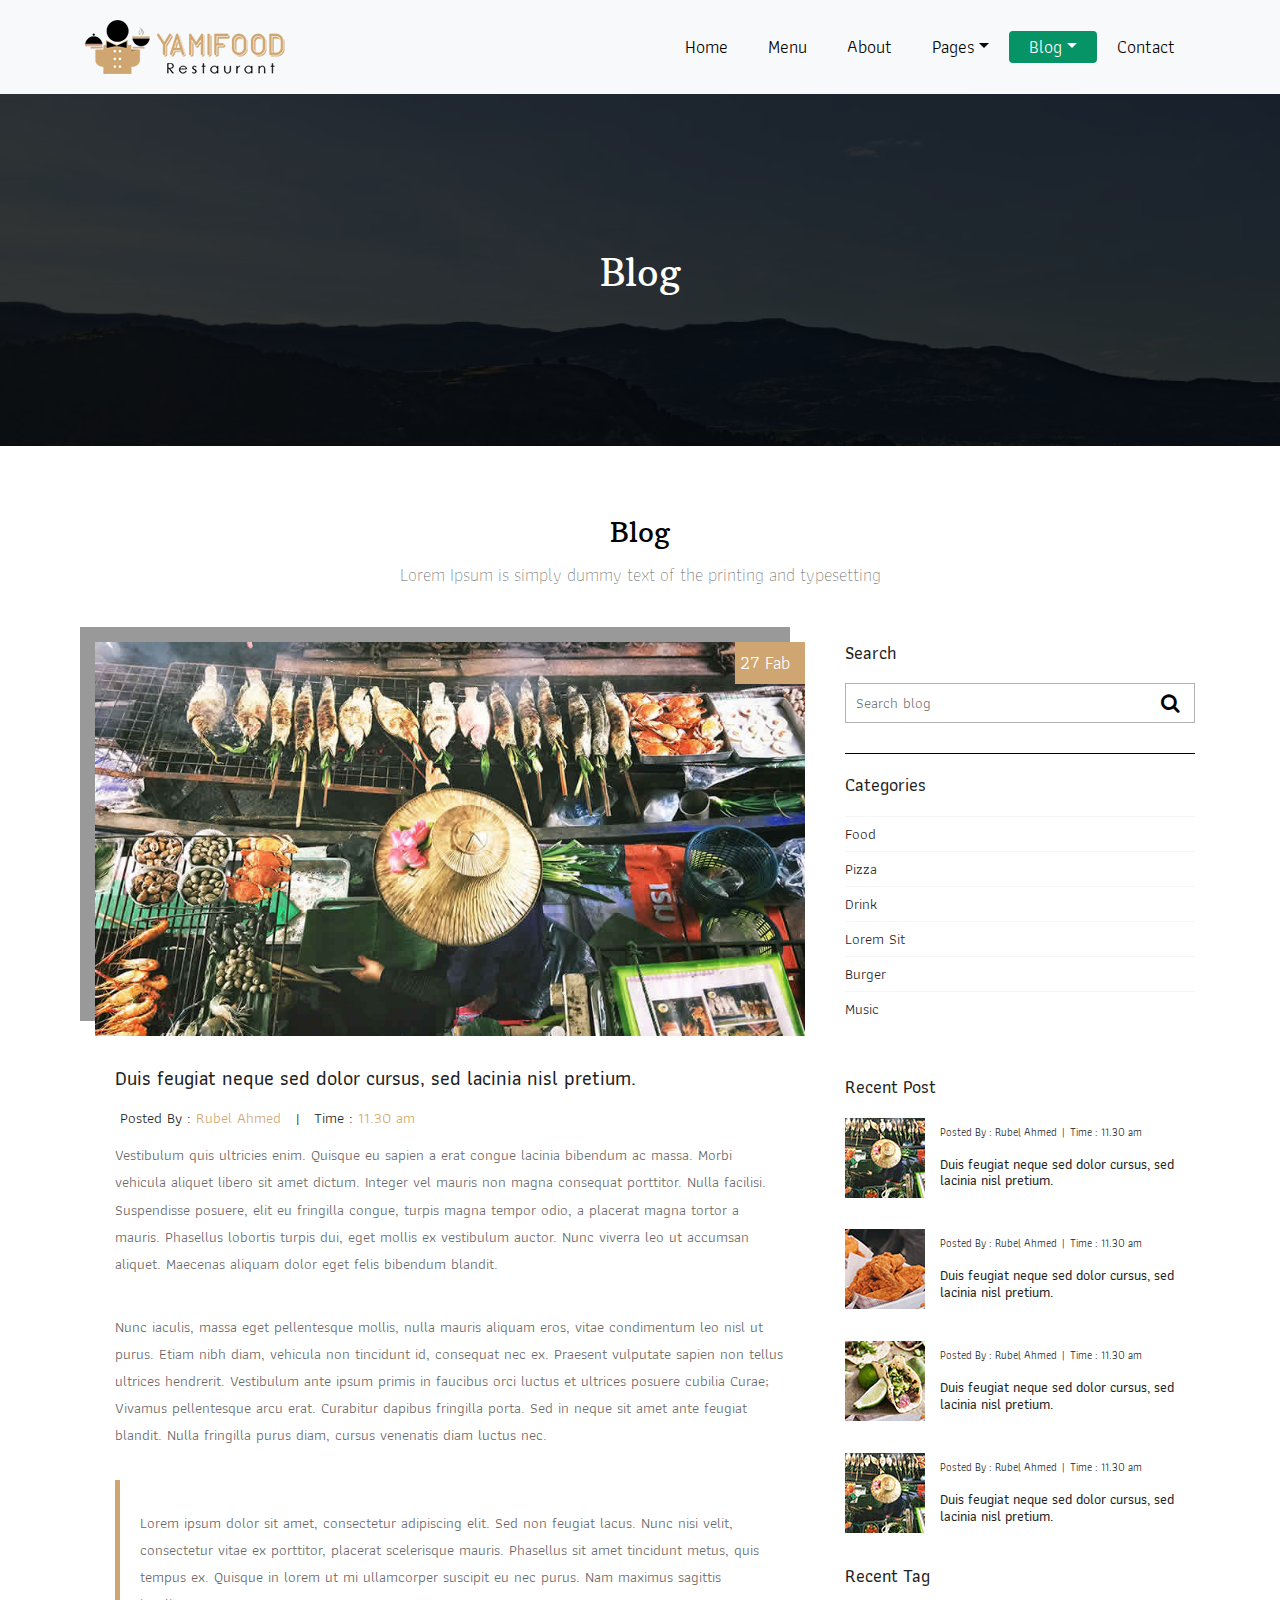
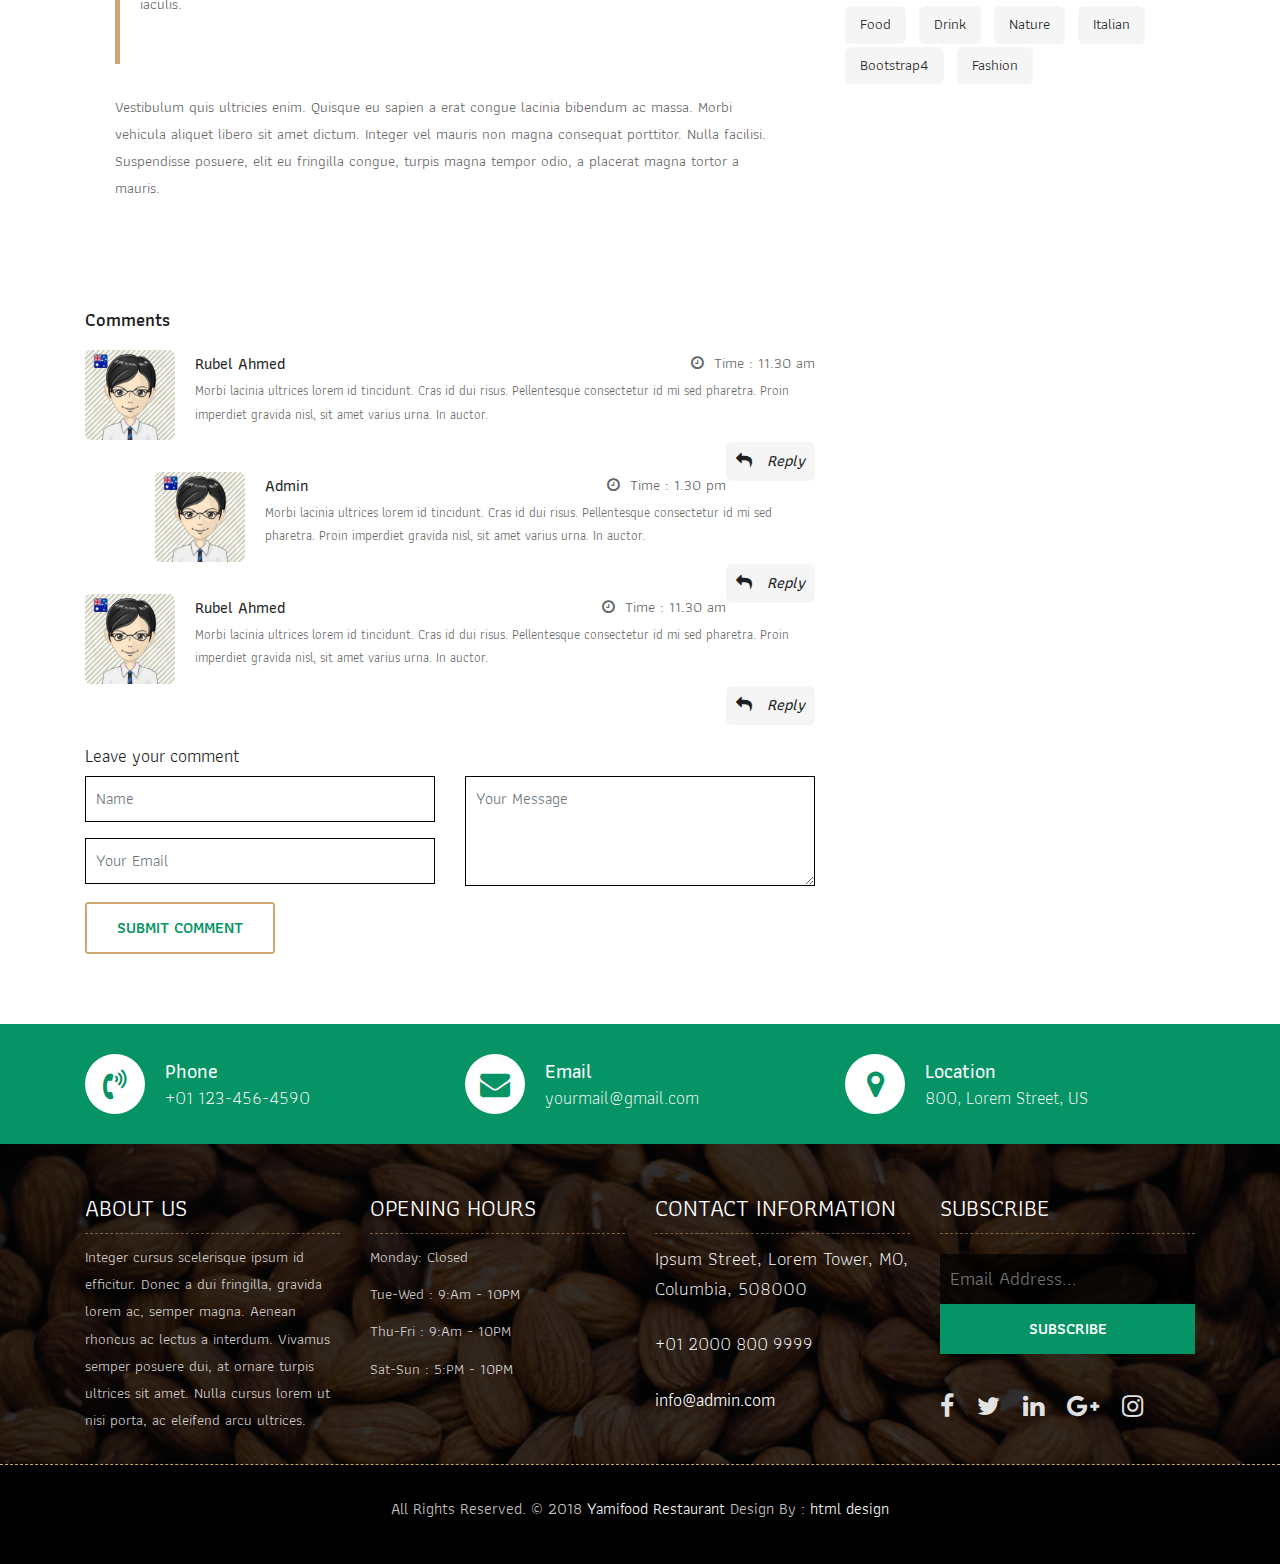
<file: blog-details.html>
<!DOCTYPE html>
<html lang="en"><!-- Basic -->
<head>
	<meta charset="utf-8">
    <meta http-equiv="X-UA-Compatible" content="IE=edge">   
   
    <!-- Mobile Metas -->
    <meta name="viewport" content="width=device-width, initial-scale=1">
 
     <!-- Site Metas -->
    <title>Yamifood Restaurant - Responsive HTML5 Template</title>  
    <meta name="keywords" content="">
    <meta name="description" content="">
    <meta name="author" content="">

    <!-- Site Icons -->
    <link rel="shortcut icon" href="images/favicon.ico" type="image/x-icon">
    <link rel="apple-touch-icon" href="images/apple-touch-icon.png">

    <!-- Bootstrap CSS -->
    <link rel="stylesheet" href="css/bootstrap.min.css">    
	<!-- Site CSS -->
    <link rel="stylesheet" href="css/style.css">    
    <!-- Responsive CSS -->
    <link rel="stylesheet" href="css/responsive.css">
    <!-- Custom CSS -->
    <link rel="stylesheet" href="css/custom.css">

    <!--[if lt IE 9]>
      <script src="https://oss.maxcdn.com/libs/html5shiv/3.7.0/html5shiv.js"></script>
      <script src="https://oss.maxcdn.com/libs/respond.js/1.4.2/respond.min.js"></script>
    <![endif]-->

</head>

<body>
	<!-- Start header -->
	<header class="top-navbar">
		<nav class="navbar navbar-expand-lg navbar-light bg-light">
			<div class="container">
				<a class="navbar-brand" href="index.html">
					<img src="images/logo.png" alt="" />
				</a>
				<button class="navbar-toggler" type="button" data-toggle="collapse" data-target="#navbars-rs-food" aria-controls="navbars-rs-food" aria-expanded="false" aria-label="Toggle navigation">
				  <span class="navbar-toggler-icon"></span>
				</button>
				<div class="collapse navbar-collapse" id="navbars-rs-food">
					<ul class="navbar-nav ml-auto">
						<li class="nav-item"><a class="nav-link" href="index.html">Home</a></li>
						<li class="nav-item"><a class="nav-link" href="menu.html">Menu</a></li>
						<li class="nav-item"><a class="nav-link" href="about.html">About</a></li>
						<li class="nav-item dropdown">
							<a class="nav-link dropdown-toggle" href="#" id="dropdown-a" data-toggle="dropdown">Pages</a>
							<div class="dropdown-menu" aria-labelledby="dropdown-a">
								<a class="dropdown-item" href="reservation.html">Reservation</a>
								<a class="dropdown-item" href="stuff.html">Stuff</a>
								<a class="dropdown-item" href="gallery.html">Gallery</a>
							</div>
						</li>
						<li class="nav-item active dropdown">
							<a class="nav-link dropdown-toggle" href="#" id="dropdown-a" data-toggle="dropdown">Blog</a>
							<div class="dropdown-menu" aria-labelledby="dropdown-a">
								<a class="dropdown-item" href="blog.html">blog</a>
								<a class="dropdown-item" href="blog-details.html">blog Single</a>
							</div>
						</li>
						<li class="nav-item"><a class="nav-link" href="contact.html">Contact</a></li>
					</ul>
				</div>
			</div>
		</nav>
	</header>
	<!-- End header -->
	
	<!-- Start All Pages -->
	<div class="all-page-title page-breadcrumb">
		<div class="container text-center">
			<div class="row">
				<div class="col-lg-12">
					<h1>Blog</h1>
				</div>
			</div>
		</div>
	</div>
	<!-- End All Pages -->
	
	<!-- Start blog details -->
	<div class="blog-box">
		<div class="container">
			<div class="row">
				<div class="col-lg-12">
					<div class="heading-title text-center">
						<h2>Blog</h2>
						<p>Lorem Ipsum is simply dummy text of the printing and typesetting</p>
					</div>
				</div>
			</div>
			<div class="row">
				<div class="col-xl-8 col-lg-8 col-12">
					<div class="blog-inner-details-page">
						<div class="blog-inner-box">
							<div class="side-blog-img">
								<img class="img-fluid" src="images/inner-blog-img.jpg" alt="">							
								<div class="date-blog-up">
									27 Fab
								</div>
							</div>
							<div class="inner-blog-detail details-page">
								<h3>Duis feugiat neque sed dolor cursus, sed lacinia nisl pretium.</h3>
								<ul>
									<li><i class="zmdi zmdi-account"></i>Posted By : <span>Rubel Ahmed</span></li>
									<li>|</li>
									<li><i class="zmdi zmdi-time"></i>Time : <span>11.30 am</span></li>
								</ul>
								<p>Vestibulum quis ultricies enim. Quisque eu sapien a erat congue lacinia bibendum ac massa. Morbi vehicula aliquet libero sit amet dictum. Integer vel mauris non magna consequat porttitor. Nulla facilisi. Suspendisse posuere, elit eu fringilla congue, turpis magna tempor odio, a placerat magna tortor a mauris. Phasellus lobortis turpis dui, eget mollis ex vestibulum auctor. Nunc viverra leo ut accumsan aliquet. Maecenas aliquam dolor eget felis bibendum blandit.</p>
								<p>Nunc iaculis, massa eget pellentesque mollis, nulla mauris aliquam eros, vitae condimentum leo nisl ut purus. Etiam nibh diam, vehicula non tincidunt id, consequat nec ex. Praesent vulputate sapien non tellus ultrices hendrerit. Vestibulum ante ipsum primis in faucibus orci luctus et ultrices posuere cubilia Curae; Vivamus pellentesque arcu erat. Curabitur dapibus fringilla porta. Sed in neque sit amet ante feugiat blandit. Nulla fringilla purus diam, cursus venenatis diam luctus nec.</p>
								<blockquote>
									<p>Lorem ipsum dolor sit amet, consectetur adipiscing elit. Sed non feugiat lacus. Nunc nisi velit, consectetur vitae ex porttitor, placerat scelerisque mauris. Phasellus sit amet tincidunt metus, quis tempus ex. Quisque in lorem ut mi ullamcorper suscipit eu nec purus. Nam maximus sagittis iaculis.</p>
								</blockquote>
								<p>Vestibulum quis ultricies enim. Quisque eu sapien a erat congue lacinia bibendum ac massa. Morbi vehicula aliquet libero sit amet dictum. Integer vel mauris non magna consequat porttitor. Nulla facilisi. Suspendisse posuere, elit eu fringilla congue, turpis magna tempor odio, a placerat magna tortor a mauris.</p>
							</div>
						</div>
						<div class="blog-comment-box">
							<h3>Comments</h3>
							<div class="comment-item">
								<div class="comment-item-left">
									<img src="images/avt-img.jpg" alt="">
								</div>
								<div class="comment-item-right">
									<div class="pull-left">
										<a href="#">Rubel Ahmed</a>
									</div>
									<div class="pull-right">
										<i class="fa fa-clock-o" aria-hidden="true"></i>Time : <span>11.30 am</span>
									</div>
									<div class="des-l">
										<p>Morbi lacinia ultrices lorem id tincidunt. Cras id dui risus. Pellentesque consectetur id mi sed pharetra. Proin imperdiet gravida nisl, sit amet varius urna. In auctor.</p>
									</div>
									<a href="#" class="right-btn-re"><i class="fa fa-reply" aria-hidden="true"></i> Reply</a>
								</div>
							</div>
							<div class="comment-item children">
								<div class="comment-item-left">
									<img src="images/avt-img.jpg" alt="">
								</div>
								<div class="comment-item-right">
									<div class="pull-left">
										<a href="#">Admin</a>
									</div>
									<div class="pull-right">
										<i class="fa fa-clock-o" aria-hidden="true"></i>Time : <span>1.30 pm</span>
									</div>
									<div class="des-l">
										<p>Morbi lacinia ultrices lorem id tincidunt. Cras id dui risus. Pellentesque consectetur id mi sed pharetra. Proin imperdiet gravida nisl, sit amet varius urna. In auctor.</p>
									</div>
									<a href="#" class="right-btn-re"><i class="fa fa-reply" aria-hidden="true"></i> Reply</a>
								</div>
							</div>
							<div class="comment-item">
								<div class="comment-item-left">
									<img src="images/avt-img.jpg" alt="">
								</div>
								<div class="comment-item-right">
									<div class="pull-left">
										<a href="#">Rubel Ahmed</a>
									</div>
									<div class="pull-right">
										<i class="fa fa-clock-o" aria-hidden="true"></i>Time : <span>11.30 am</span>
									</div>
									<div class="des-l">
										<p>Morbi lacinia ultrices lorem id tincidunt. Cras id dui risus. Pellentesque consectetur id mi sed pharetra. Proin imperdiet gravida nisl, sit amet varius urna. In auctor.</p>
									</div>
									<a href="#" class="right-btn-re"><i class="fa fa-reply" aria-hidden="true"></i> Reply</a>
								</div>
							</div>
						</div>
						<div class="comment-respond-box">
							<h3>Leave your comment </h3>
							<div class="comment-respond-form">
								<form id="commentrespondform" class="comment-form-respond row" method="post">
									<div class="col-lg-6 col-md-6 col-sm-6">
										<div class="form-group">
											<input id="name_com" class="form-control" name="name" placeholder="Name" type="text">
										</div>
										<div class="form-group">
											<input id="email_com" class="form-control" name="email" placeholder="Your Email" type="email">
										</div>
									</div>
									<div class="col-lg-6 col-md-6 col-sm-6">
										<div class="form-group">
											<textarea class="form-control" id="textarea_com" placeholder="Your Message" rows="2"></textarea>
										</div>
									</div>
									<div class="col-lg-12 col-md-12 col-sm-12">
										<button class="btn btn-submit">Submit comment</button>
									</div>
								</form>
							</div>
						</div>
					</div>
				</div>
			
				<div class="col-xl-4 col-lg-4 col-md-6 col-sm-8 col-12 blog-sidebar">
					<div class="right-side-blog">
						<h3>Search</h3>
						<div class="blog-search-form">
							<input name="search" placeholder="Search blog" type="text">
							<button class="search-btn">
								<i class="fa fa-search" aria-hidden="true"></i>
							</button>
						</div>
						<h3>Categories</h3>
						<div class="blog-categories">
							<ul>
								<li><a href="#"><span>Food</span></a></li>
								<li><a href="#"><span>Pizza</span></a></li>
								<li><a href="#"><span>Drink</span></a></li>
								<li><a href="#"><span>Lorem Sit</span></a></li>
								<li><a href="#"><span>Burger</span></a></li>
								<li><a href="#"><span>Music</span></a></li>
							</ul>
						</div>
						<h3>Recent Post</h3>
						<div class="post-box-blog">
							<div class="recent-post-box">
								<div class="recent-box-blog">
									<div class="recent-img">
										<img class="img-fluid" src="images/post-img-01.jpg" alt="">
									</div>
									<div class="recent-info">
										<ul>
											<li><i class="zmdi zmdi-account"></i>Posted By : <span>Rubel Ahmed</span></li>
											<li>|</li>
											<li><i class="zmdi zmdi-time"></i>Time : <span>11.30 am</span></li>
										</ul>
										<h4>Duis feugiat neque sed dolor cursus, sed lacinia nisl pretium.</h4>
									</div>
								</div>
								<div class="recent-box-blog">
									<div class="recent-img">
										<img class="img-fluid" src="images/post-img-02.jpg" alt="">
									</div>
									<div class="recent-info">
										<ul>
											<li><i class="zmdi zmdi-account"></i>Posted By : <span>Rubel Ahmed</span></li>
											<li>|</li>
											<li><i class="zmdi zmdi-time"></i>Time : <span>11.30 am</span></li>
										</ul>
										<h4>Duis feugiat neque sed dolor cursus, sed lacinia nisl pretium.</h4>
									</div>
								</div>
								<div class="recent-box-blog">
									<div class="recent-img">
										<img class="img-fluid" src="images/post-img-03.jpg" alt="">
									</div>
									<div class="recent-info">
										<ul>
											<li><i class="zmdi zmdi-account"></i>Posted By : <span>Rubel Ahmed</span></li>
											<li>|</li>
											<li><i class="zmdi zmdi-time"></i>Time : <span>11.30 am</span></li>
										</ul>
										<h4>Duis feugiat neque sed dolor cursus, sed lacinia nisl pretium.</h4>
									</div>
								</div>
								<div class="recent-box-blog">
									<div class="recent-img">
										<img class="img-fluid" src="images/post-img-01.jpg" alt="">
									</div>
									<div class="recent-info">
										<ul>
											<li><i class="zmdi zmdi-account"></i>Posted By : <span>Rubel Ahmed</span></li>
											<li>|</li>
											<li><i class="zmdi zmdi-time"></i>Time : <span>11.30 am</span></li>
										</ul>
										<h4>Duis feugiat neque sed dolor cursus, sed lacinia nisl pretium.</h4>
									</div>
								</div>
							</div>
						</div>
						<h3>Recent Tag</h3>
						<div class="blog-tag-box">
							<ul class="list-inline tag-list">
								<li class="list-inline-item"><a href="#">Food</a></li>
								<li class="list-inline-item"><a href="#">Drink</a></li>
								<li class="list-inline-item"><a href="#">Nature</a></li>
								<li class="list-inline-item"><a href="#">Italian</a></li>
								<li class="list-inline-item"><a href="#">Bootstrap4</a></li>
								<li class="list-inline-item"><a href="#">Fashion</a></li>
							</ul>
						</div>
					</div>
				</div>
			
			</div>
		</div>
	</div>
	<!-- End details -->
	
	<!-- Start Contact info -->
	<div class="contact-imfo-box">
		<div class="container">
			<div class="row">
				<div class="col-md-4">
					<i class="fa fa-volume-control-phone"></i>
					<div class="overflow-hidden">
						<h4>Phone</h4>
						<p class="lead">
							+01 123-456-4590
						</p>
					</div>
				</div>
				<div class="col-md-4">
					<i class="fa fa-envelope"></i>
					<div class="overflow-hidden">
						<h4>Email</h4>
						<p class="lead">
							yourmail@gmail.com
						</p>
					</div>
				</div>
				<div class="col-md-4">
					<i class="fa fa-map-marker"></i>
					<div class="overflow-hidden">
						<h4>Location</h4>
						<p class="lead">
							800, Lorem Street, US
						</p>
					</div>
				</div>
			</div>
		</div>
	</div>
	<!-- End Contact info -->
	
	<!-- Start Footer -->
	<footer class="footer-area bg-f">
		<div class="container">
			<div class="row">
				<div class="col-lg-3 col-md-6">
					<h3>About Us</h3>
					<p>Integer cursus scelerisque ipsum id efficitur. Donec a dui fringilla, gravida lorem ac, semper magna. Aenean rhoncus ac lectus a interdum. Vivamus semper posuere dui, at ornare turpis ultrices sit amet. Nulla cursus lorem ut nisi porta, ac eleifend arcu ultrices.</p>
				</div>
				<div class="col-lg-3 col-md-6">
					<h3>Opening hours</h3>
					<p><span class="text-color">Monday: </span>Closed</p>
					<p><span class="text-color">Tue-Wed :</span> 9:Am - 10PM</p>
					<p><span class="text-color">Thu-Fri :</span> 9:Am - 10PM</p>
					<p><span class="text-color">Sat-Sun :</span> 5:PM - 10PM</p>
				</div>
				<div class="col-lg-3 col-md-6">
					<h3>Contact information</h3>
					<p class="lead">Ipsum Street, Lorem Tower, MO, Columbia, 508000</p>
					<p class="lead"><a href="#">+01 2000 800 9999</a></p>
					<p><a href="#"> info@admin.com</a></p>
				</div>
				<div class="col-lg-3 col-md-6">
					<h3>Subscribe</h3>
					<div class="subscribe_form">
						<form class="subscribe_form">
							<input name="EMAIL" id="subs-email" class="form_input" placeholder="Email Address..." type="email">
							<button type="submit" class="submit">SUBSCRIBE</button>
							<div class="clearfix"></div>
						</form>
					</div>
					<ul class="list-inline f-social">
						<li class="list-inline-item"><a href="#"><i class="fa fa-facebook" aria-hidden="true"></i></a></li>
						<li class="list-inline-item"><a href="#"><i class="fa fa-twitter" aria-hidden="true"></i></a></li>
						<li class="list-inline-item"><a href="#"><i class="fa fa-linkedin" aria-hidden="true"></i></a></li>
						<li class="list-inline-item"><a href="#"><i class="fa fa-google-plus" aria-hidden="true"></i></a></li>
						<li class="list-inline-item"><a href="#"><i class="fa fa-instagram" aria-hidden="true"></i></a></li>
					</ul>
				</div>
			</div>
		</div>
		
		<div class="copyright">
			<div class="container">
				<div class="row">
					<div class="col-lg-12">
						<p class="company-name">All Rights Reserved. &copy; 2018 <a href="#">Yamifood Restaurant</a> Design By : 
					<a href="https://html.design/">html design</a></p>
					</div>
				</div>
			</div>
		</div>
		
	</footer>
	<!-- End Footer -->
	
	<a href="#" id="back-to-top" title="Back to top" style="display: none;">&uarr;</a>

	<!-- ALL JS FILES -->
	<script src="js/jquery-3.2.1.min.js"></script>
	<script src="js/popper.min.js"></script>
	<script src="js/bootstrap.min.js"></script>
    <!-- ALL PLUGINS -->
	
	<script src="js/jquery.superslides.min.js"></script>
	<script src="js/images-loded.min.js"></script>
	<script src="js/isotope.min.js"></script>
	<script src="js/baguetteBox.min.js"></script>
	<script src="js/form-validator.min.js"></script>
    <script src="js/contact-form-script.js"></script>
    <script src="js/custom.js"></script>
</body>
</html>
</file>
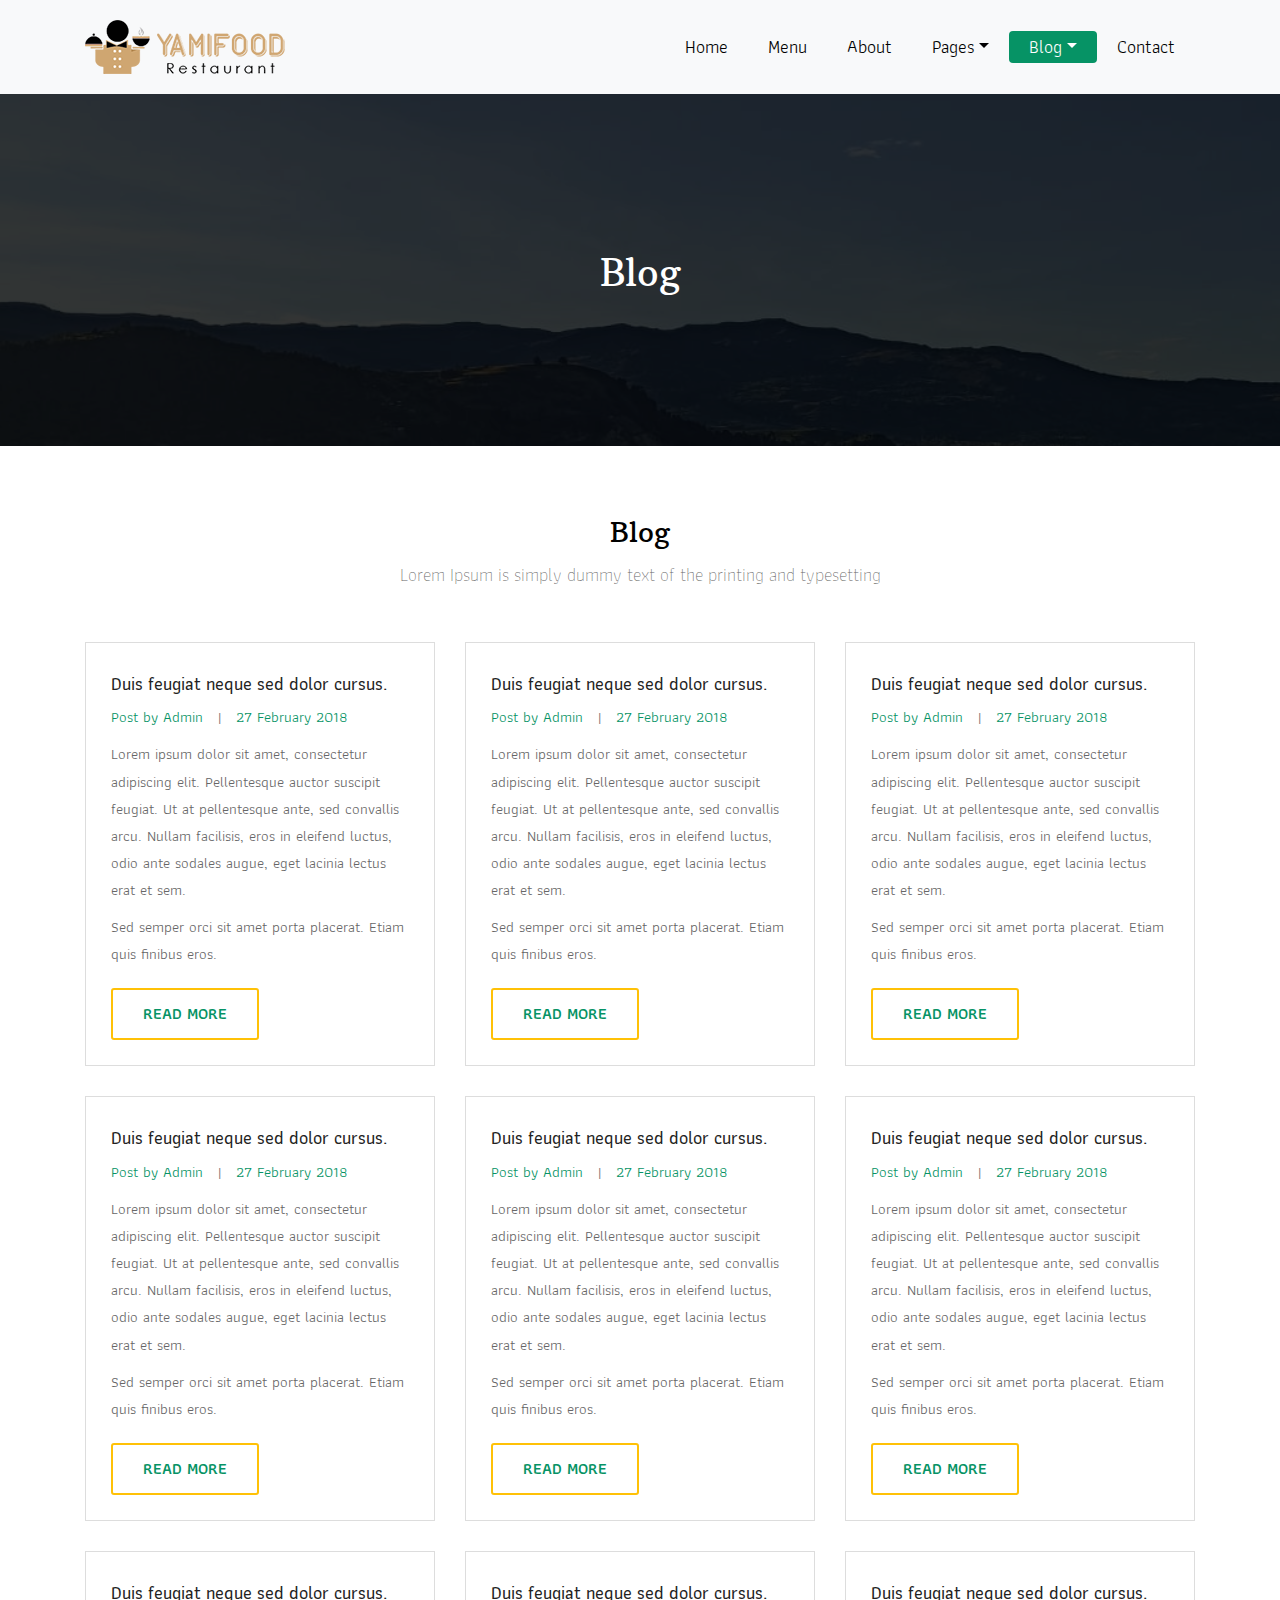
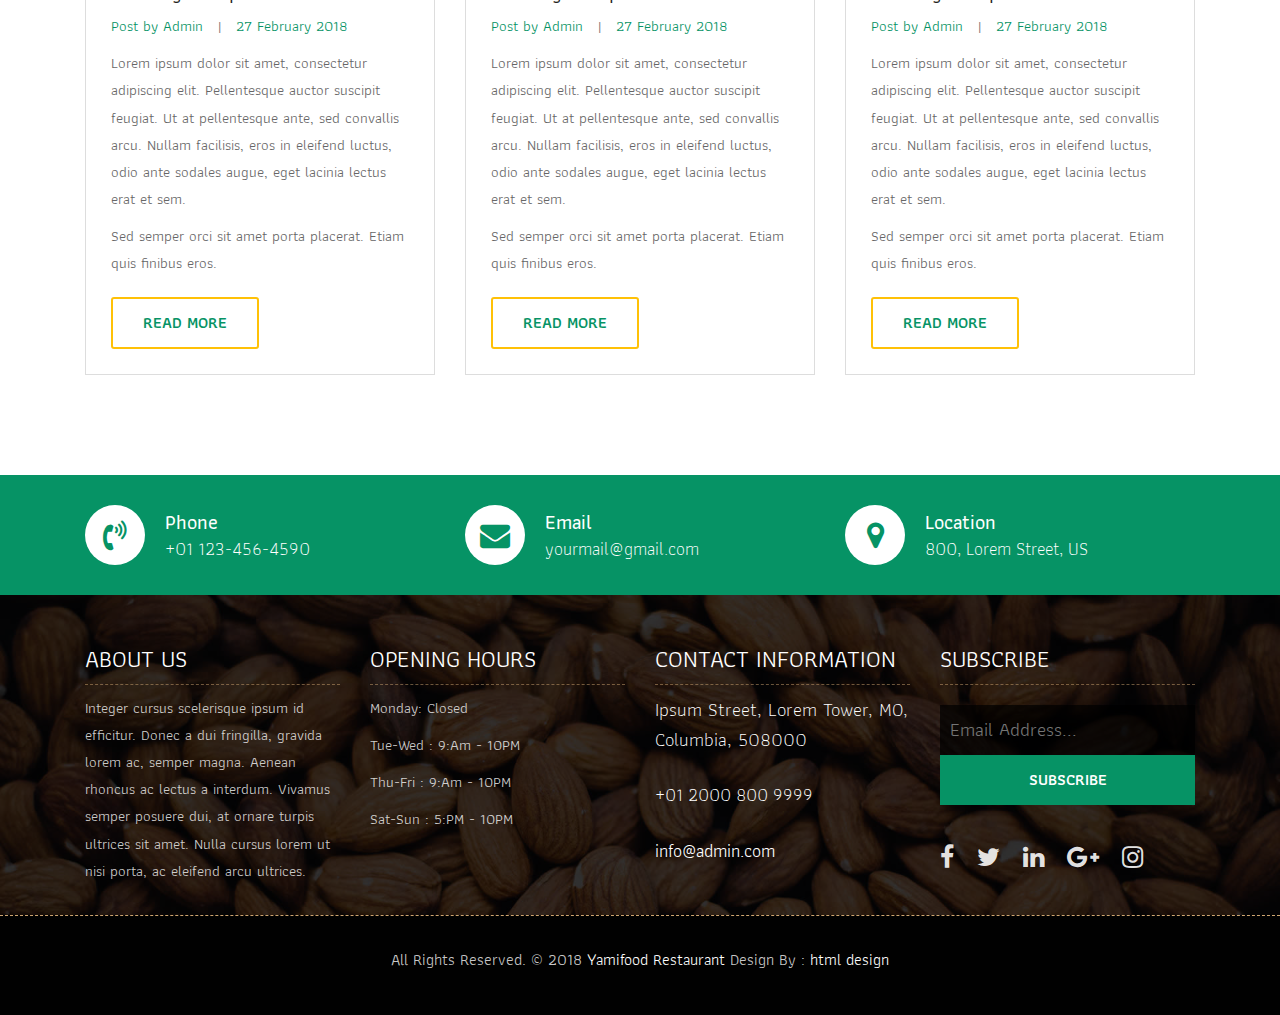
<file: blog.html>
<!DOCTYPE html>
<html lang="en"><!-- Basic -->
<head>
	<meta charset="utf-8">
    <meta http-equiv="X-UA-Compatible" content="IE=edge">   
   
    <!-- Mobile Metas -->
    <meta name="viewport" content="width=device-width, initial-scale=1">
 
     <!-- Site Metas -->
    <title>Yamifood Restaurant - Responsive HTML5 Template</title>  
    <meta name="keywords" content="">
    <meta name="description" content="">
    <meta name="author" content="">

    <!-- Site Icons -->
    <link rel="shortcut icon" href="images/favicon.ico" type="image/x-icon">
    <link rel="apple-touch-icon" href="images/apple-touch-icon.png">

    <!-- Bootstrap CSS -->
    <link rel="stylesheet" href="css/bootstrap.min.css">    
	<!-- Site CSS -->
    <link rel="stylesheet" href="css/style.css">    
    <!-- Responsive CSS -->
    <link rel="stylesheet" href="css/responsive.css">
    <!-- Custom CSS -->
    <link rel="stylesheet" href="css/custom.css">

    <!--[if lt IE 9]>
      <script src="https://oss.maxcdn.com/libs/html5shiv/3.7.0/html5shiv.js"></script>
      <script src="https://oss.maxcdn.com/libs/respond.js/1.4.2/respond.min.js"></script>
    <![endif]-->

</head>

<body>
	<!-- Start header -->
	<header class="top-navbar">
		<nav class="navbar navbar-expand-lg navbar-light bg-light">
			<div class="container">
				<a class="navbar-brand" href="index.html">
					<img src="images/logo.png" alt="" />
				</a>
				<button class="navbar-toggler" type="button" data-toggle="collapse" data-target="#navbars-rs-food" aria-controls="navbars-rs-food" aria-expanded="false" aria-label="Toggle navigation">
				  <span class="navbar-toggler-icon"></span>
				</button>
				<div class="collapse navbar-collapse" id="navbars-rs-food">
					<ul class="navbar-nav ml-auto">
						<li class="nav-item"><a class="nav-link" href="index.html">Home</a></li>
						<li class="nav-item"><a class="nav-link" href="menu.html">Menu</a></li>
						<li class="nav-item"><a class="nav-link" href="about.html">About</a></li>
						<li class="nav-item dropdown">
							<a class="nav-link dropdown-toggle" href="#" id="dropdown-a" data-toggle="dropdown">Pages</a>
							<div class="dropdown-menu" aria-labelledby="dropdown-a">
								<a class="dropdown-item" href="reservation.html">Reservation</a>
								<a class="dropdown-item" href="stuff.html">Stuff</a>
								<a class="dropdown-item" href="gallery.html">Gallery</a>
							</div>
						</li>
						<li class="nav-item active dropdown">
							<a class="nav-link dropdown-toggle" href="#" id="dropdown-a" data-toggle="dropdown">Blog</a>
							<div class="dropdown-menu" aria-labelledby="dropdown-a">
								<a class="dropdown-item" href="blog.html">blog</a>
								<a class="dropdown-item" href="blog-details.html">blog Single</a>
							</div>
						</li>
						<li class="nav-item"><a class="nav-link" href="contact.html">Contact</a></li>
					</ul>
				</div>
			</div>
		</nav>
	</header>
	<!-- End header -->
	
	<!-- Start All Pages -->
	<div class="all-page-title page-breadcrumb">
		<div class="container text-center">
			<div class="row">
				<div class="col-lg-12">
					<h1>Blog</h1>
				</div>
			</div>
		</div>
	</div>
	<!-- End All Pages -->
	
	<!-- Start blog -->
	<div class="blog-box">
		<div class="container">
			<div class="row">
				<div class="col-lg-12">
					<div class="heading-title text-center">
						<h2>Blog</h2>
						<p>Lorem Ipsum is simply dummy text of the printing and typesetting</p>
					</div>
				</div>
			</div>
			<div class="row">
				<div class="col-lg-4 col-md-6 col-12">
					<div class="blog-box-inner">
						<div class="blog-img-box">
							<img class="img-fluid" src="images/blog-img-01.jpg" alt="">
						</div>
						<div class="blog-detail">
							<h4>Duis feugiat neque sed dolor cursus.</h4>
							<ul>
								<li><span>Post by Admin</span></li>
								<li>|</li>
								<li><span>27 February 2018</span></li>
							</ul>
							<p>Lorem ipsum dolor sit amet, consectetur adipiscing elit. Pellentesque auctor suscipit feugiat. Ut at pellentesque ante, sed convallis arcu. Nullam facilisis, eros in eleifend luctus, odio ante sodales augue, eget lacinia lectus erat et sem. </p>
							<p>Sed semper orci sit amet porta placerat. Etiam quis finibus eros. </p>
							<a class="btn btn-lg btn-circle btn-outline-new-white" href="#">Read More</a>
						</div>
					</div>
				</div>
				<div class="col-lg-4 col-md-6 col-12">
					<div class="blog-box-inner">
						<div class="blog-img-box">
							<img class="img-fluid" src="images/blog-img-02.jpg" alt="">
						</div>
						<div class="blog-detail">
							<h4>Duis feugiat neque sed dolor cursus.</h4>
							<ul>
								<li><span>Post by Admin</span></li>
								<li>|</li>
								<li><span>27 February 2018</span></li>
							</ul>
							<p>Lorem ipsum dolor sit amet, consectetur adipiscing elit. Pellentesque auctor suscipit feugiat. Ut at pellentesque ante, sed convallis arcu. Nullam facilisis, eros in eleifend luctus, odio ante sodales augue, eget lacinia lectus erat et sem. </p>
							<p>Sed semper orci sit amet porta placerat. Etiam quis finibus eros. </p>
							<a class="btn btn-lg btn-circle btn-outline-new-white" href="#">Read More</a>
						</div>
					</div>
				</div>
				<div class="col-lg-4 col-md-6 col-12">
					<div class="blog-box-inner">
						<div class="blog-img-box">
							<img class="img-fluid" src="images/blog-img-03.jpg" alt="">
						</div>
						<div class="blog-detail">
							<h4>Duis feugiat neque sed dolor cursus.</h4>
							<ul>
								<li><span>Post by Admin</span></li>
								<li>|</li>
								<li><span>27 February 2018</span></li>
							</ul>
							<p>Lorem ipsum dolor sit amet, consectetur adipiscing elit. Pellentesque auctor suscipit feugiat. Ut at pellentesque ante, sed convallis arcu. Nullam facilisis, eros in eleifend luctus, odio ante sodales augue, eget lacinia lectus erat et sem. </p>
							<p>Sed semper orci sit amet porta placerat. Etiam quis finibus eros. </p>
							<a class="btn btn-lg btn-circle btn-outline-new-white" href="#">Read More</a>
						</div>
					</div>
				</div>
				<div class="col-lg-4 col-md-6 col-12">
					<div class="blog-box-inner">
						<div class="blog-img-box">
							<img class="img-fluid" src="images/blog-img-04.jpg" alt="">
						</div>
						<div class="blog-detail">
							<h4>Duis feugiat neque sed dolor cursus.</h4>
							<ul>
								<li><span>Post by Admin</span></li>
								<li>|</li>
								<li><span>27 February 2018</span></li>
							</ul>
							<p>Lorem ipsum dolor sit amet, consectetur adipiscing elit. Pellentesque auctor suscipit feugiat. Ut at pellentesque ante, sed convallis arcu. Nullam facilisis, eros in eleifend luctus, odio ante sodales augue, eget lacinia lectus erat et sem. </p>
							<p>Sed semper orci sit amet porta placerat. Etiam quis finibus eros. </p>
							<a class="btn btn-lg btn-circle btn-outline-new-white" href="#">Read More</a>
						</div>
					</div>
				</div>
				<div class="col-lg-4 col-md-6 col-12">
					<div class="blog-box-inner">
						<div class="blog-img-box">
							<img class="img-fluid" src="images/blog-img-05.jpg" alt="">
						</div>
						<div class="blog-detail">
							<h4>Duis feugiat neque sed dolor cursus.</h4>
							<ul>
								<li><span>Post by Admin</span></li>
								<li>|</li>
								<li><span>27 February 2018</span></li>
							</ul>
							<p>Lorem ipsum dolor sit amet, consectetur adipiscing elit. Pellentesque auctor suscipit feugiat. Ut at pellentesque ante, sed convallis arcu. Nullam facilisis, eros in eleifend luctus, odio ante sodales augue, eget lacinia lectus erat et sem. </p>
							<p>Sed semper orci sit amet porta placerat. Etiam quis finibus eros. </p>
							<a class="btn btn-lg btn-circle btn-outline-new-white" href="#">Read More</a>
						</div>
					</div>
				</div>
				<div class="col-lg-4 col-md-6 col-12">
					<div class="blog-box-inner">
						<div class="blog-img-box">
							<img class="img-fluid" src="images/blog-img-06.jpg" alt="">
						</div>
						<div class="blog-detail">
							<h4>Duis feugiat neque sed dolor cursus.</h4>
							<ul>
								<li><span>Post by Admin</span></li>
								<li>|</li>
								<li><span>27 February 2018</span></li>
							</ul>
							<p>Lorem ipsum dolor sit amet, consectetur adipiscing elit. Pellentesque auctor suscipit feugiat. Ut at pellentesque ante, sed convallis arcu. Nullam facilisis, eros in eleifend luctus, odio ante sodales augue, eget lacinia lectus erat et sem. </p>
							<p>Sed semper orci sit amet porta placerat. Etiam quis finibus eros. </p>
							<a class="btn btn-lg btn-circle btn-outline-new-white" href="#">Read More</a>
						</div>
					</div>
				</div>
				<div class="col-lg-4 col-md-6 col-12">
					<div class="blog-box-inner">
						<div class="blog-img-box">
							<img class="img-fluid" src="images/blog-img-07.jpg" alt="">
						</div>
						<div class="blog-detail">
							<h4>Duis feugiat neque sed dolor cursus.</h4>
							<ul>
								<li><span>Post by Admin</span></li>
								<li>|</li>
								<li><span>27 February 2018</span></li>
							</ul>
							<p>Lorem ipsum dolor sit amet, consectetur adipiscing elit. Pellentesque auctor suscipit feugiat. Ut at pellentesque ante, sed convallis arcu. Nullam facilisis, eros in eleifend luctus, odio ante sodales augue, eget lacinia lectus erat et sem. </p>
							<p>Sed semper orci sit amet porta placerat. Etiam quis finibus eros. </p>
							<a class="btn btn-lg btn-circle btn-outline-new-white" href="#">Read More</a>
						</div>
					</div>
				</div>
				<div class="col-lg-4 col-md-6 col-12">
					<div class="blog-box-inner">
						<div class="blog-img-box">
							<img class="img-fluid" src="images/blog-img-08.jpg" alt="">
						</div>
						<div class="blog-detail">
							<h4>Duis feugiat neque sed dolor cursus.</h4>
							<ul>
								<li><span>Post by Admin</span></li>
								<li>|</li>
								<li><span>27 February 2018</span></li>
							</ul>
							<p>Lorem ipsum dolor sit amet, consectetur adipiscing elit. Pellentesque auctor suscipit feugiat. Ut at pellentesque ante, sed convallis arcu. Nullam facilisis, eros in eleifend luctus, odio ante sodales augue, eget lacinia lectus erat et sem. </p>
							<p>Sed semper orci sit amet porta placerat. Etiam quis finibus eros. </p>
							<a class="btn btn-lg btn-circle btn-outline-new-white" href="#">Read More</a>
						</div>
					</div>
				</div>
				<div class="col-lg-4 col-md-6 col-12">
					<div class="blog-box-inner">
						<div class="blog-img-box">
							<img class="img-fluid" src="images/blog-img-09.jpg" alt="">
						</div>
						<div class="blog-detail">
							<h4>Duis feugiat neque sed dolor cursus.</h4>
							<ul>
								<li><span>Post by Admin</span></li>
								<li>|</li>
								<li><span>27 February 2018</span></li>
							</ul>
							<p>Lorem ipsum dolor sit amet, consectetur adipiscing elit. Pellentesque auctor suscipit feugiat. Ut at pellentesque ante, sed convallis arcu. Nullam facilisis, eros in eleifend luctus, odio ante sodales augue, eget lacinia lectus erat et sem. </p>
							<p>Sed semper orci sit amet porta placerat. Etiam quis finibus eros. </p>
							<a class="btn btn-lg btn-circle btn-outline-new-white" href="#">Read More</a>
						</div>
					</div>
				</div>
			</div>
		</div>
	</div>
	<!-- End blog -->
	
	<!-- Start Contact info -->
	<div class="contact-imfo-box">
		<div class="container">
			<div class="row">
				<div class="col-md-4">
					<i class="fa fa-volume-control-phone"></i>
					<div class="overflow-hidden">
						<h4>Phone</h4>
						<p class="lead">
							+01 123-456-4590
						</p>
					</div>
				</div>
				<div class="col-md-4">
					<i class="fa fa-envelope"></i>
					<div class="overflow-hidden">
						<h4>Email</h4>
						<p class="lead">
							yourmail@gmail.com
						</p>
					</div>
				</div>
				<div class="col-md-4">
					<i class="fa fa-map-marker"></i>
					<div class="overflow-hidden">
						<h4>Location</h4>
						<p class="lead">
							800, Lorem Street, US
						</p>
					</div>
				</div>
			</div>
		</div>
	</div>
	<!-- End Contact info -->
	
	<!-- Start Footer -->
	<footer class="footer-area bg-f">
		<div class="container">
			<div class="row">
				<div class="col-lg-3 col-md-6">
					<h3>About Us</h3>
					<p>Integer cursus scelerisque ipsum id efficitur. Donec a dui fringilla, gravida lorem ac, semper magna. Aenean rhoncus ac lectus a interdum. Vivamus semper posuere dui, at ornare turpis ultrices sit amet. Nulla cursus lorem ut nisi porta, ac eleifend arcu ultrices.</p>
				</div>
				<div class="col-lg-3 col-md-6">
					<h3>Opening hours</h3>
					<p><span class="text-color">Monday: </span>Closed</p>
					<p><span class="text-color">Tue-Wed :</span> 9:Am - 10PM</p>
					<p><span class="text-color">Thu-Fri :</span> 9:Am - 10PM</p>
					<p><span class="text-color">Sat-Sun :</span> 5:PM - 10PM</p>
				</div>
				<div class="col-lg-3 col-md-6">
					<h3>Contact information</h3>
					<p class="lead">Ipsum Street, Lorem Tower, MO, Columbia, 508000</p>
					<p class="lead"><a href="#">+01 2000 800 9999</a></p>
					<p><a href="#"> info@admin.com</a></p>
				</div>
				<div class="col-lg-3 col-md-6">
					<h3>Subscribe</h3>
					<div class="subscribe_form">
						<form class="subscribe_form">
							<input name="EMAIL" id="subs-email" class="form_input" placeholder="Email Address..." type="email">
							<button type="submit" class="submit">SUBSCRIBE</button>
							<div class="clearfix"></div>
						</form>
					</div>
					<ul class="list-inline f-social">
						<li class="list-inline-item"><a href="#"><i class="fa fa-facebook" aria-hidden="true"></i></a></li>
						<li class="list-inline-item"><a href="#"><i class="fa fa-twitter" aria-hidden="true"></i></a></li>
						<li class="list-inline-item"><a href="#"><i class="fa fa-linkedin" aria-hidden="true"></i></a></li>
						<li class="list-inline-item"><a href="#"><i class="fa fa-google-plus" aria-hidden="true"></i></a></li>
						<li class="list-inline-item"><a href="#"><i class="fa fa-instagram" aria-hidden="true"></i></a></li>
					</ul>
				</div>
			</div>
		</div>
		
		<div class="copyright">
			<div class="container">
				<div class="row">
					<div class="col-lg-12">
						<p class="company-name">All Rights Reserved. &copy; 2018 <a href="#">Yamifood Restaurant</a> Design By : 
					<a href="https://html.design/">html design</a></p>
					</div>
				</div>
			</div>
		</div>
		
	</footer>
	<!-- End Footer -->
	
	<a href="#" id="back-to-top" title="Back to top" style="display: none;">&uarr;</a>

	<!-- ALL JS FILES -->
	<script src="js/jquery-3.2.1.min.js"></script>
	<script src="js/popper.min.js"></script>
	<script src="js/bootstrap.min.js"></script>
    <!-- ALL PLUGINS -->
	
	<script src="js/jquery.superslides.min.js"></script>
	<script src="js/images-loded.min.js"></script>
	<script src="js/isotope.min.js"></script>
	<script src="js/baguetteBox.min.js"></script>
	<script src="js/form-validator.min.js"></script>
    <script src="js/contact-form-script.js"></script>
    <script src="js/custom.js"></script>
</body>
</html>
</file>
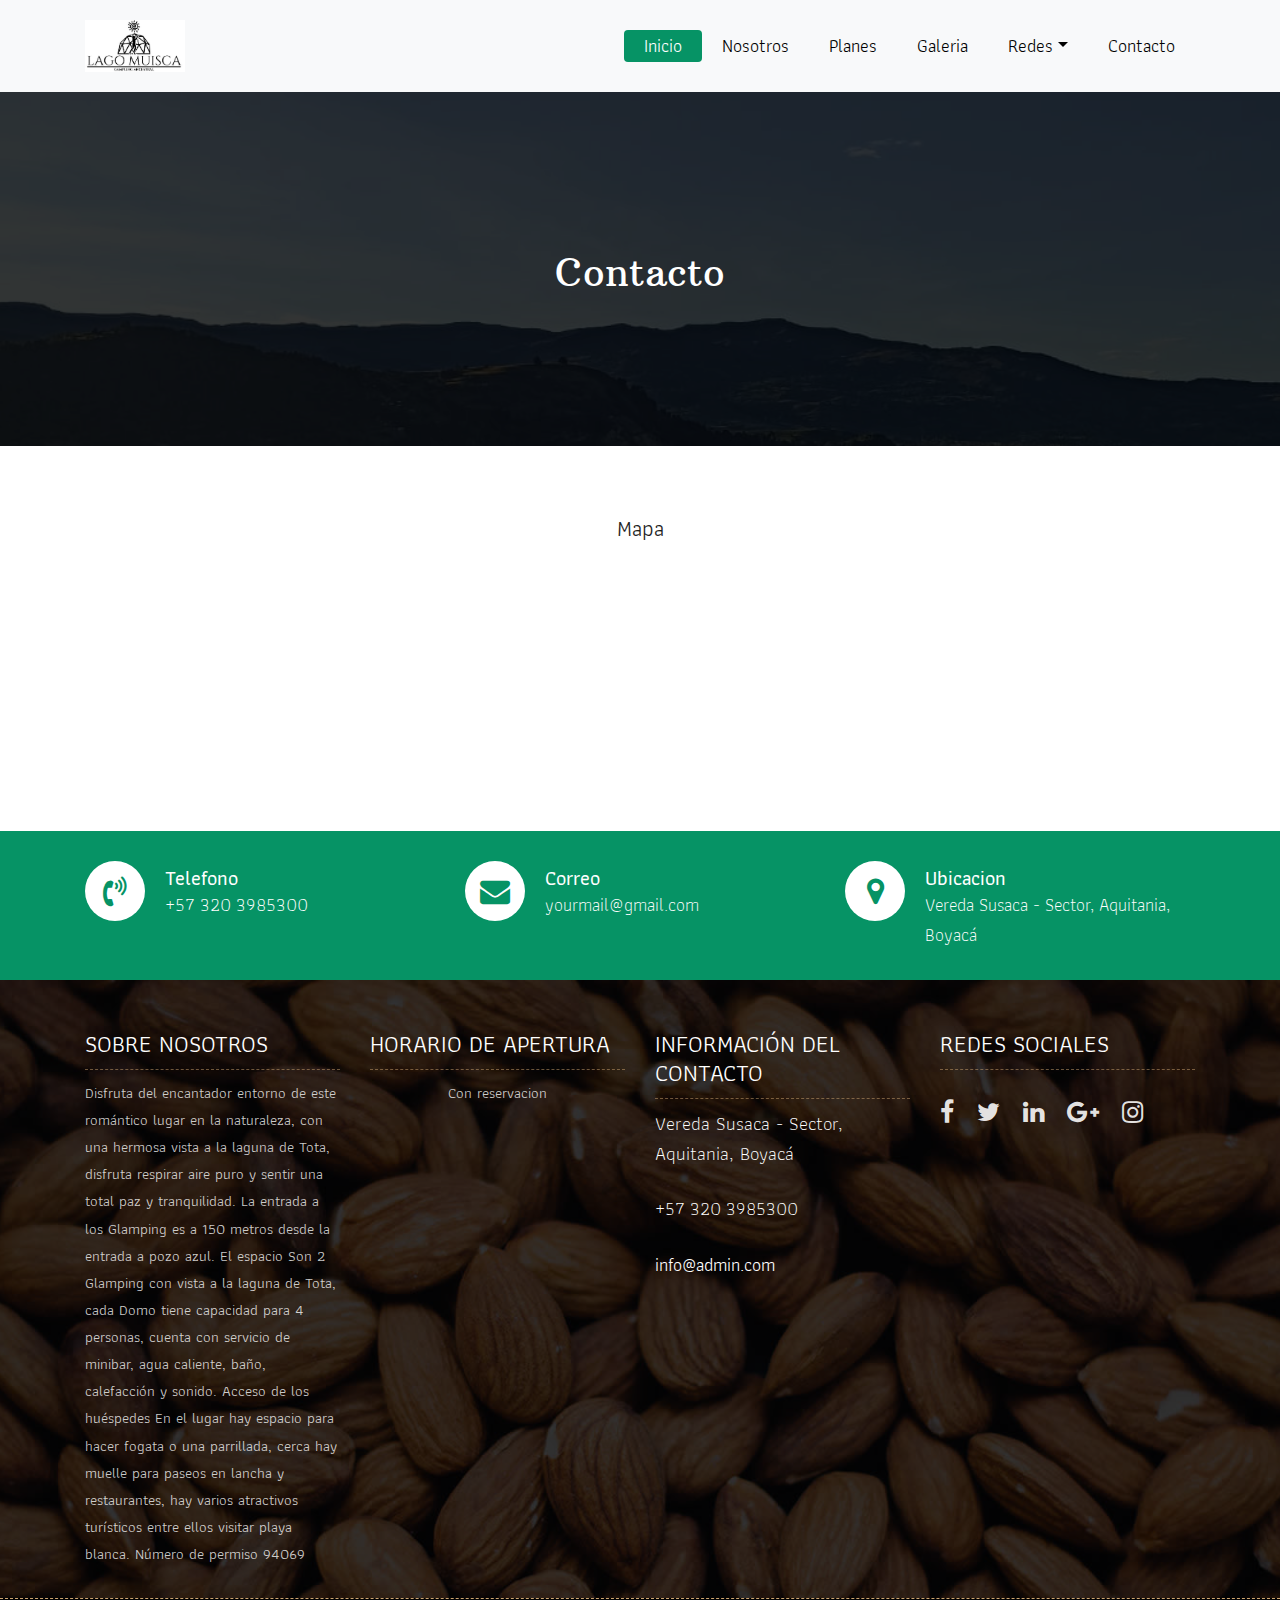
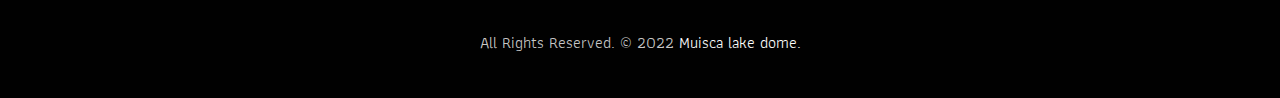
<file: contact.html>
<!DOCTYPE html>
<html lang="en">
<!-- Basic -->

<head>
    <meta charset="utf-8">
    <meta http-equiv="X-UA-Compatible" content="IE=edge">

    <!-- Mobile Metas -->
    <meta name="viewport" content="width=device-width, initial-scale=1">

    <!-- Site Metas -->
    <title>Glamping Lago Muisca</title>
    <meta name="keywords" content="">
    <meta name="description" content="">
    <meta name="author" content="">

    <!-- Site Icons -->
    <link rel="shortcut icon" href="images/logo.jpg" type="imagen/logo">
    <link rel="apple-touch-icon" href="images/logo.jpg">

    <!-- Bootstrap CSS -->
    <link rel="stylesheet" href="css/bootstrap.min.css">
    <!-- Site CSS -->
    <link rel="stylesheet" href="css/style.css">
    <!-- Responsive CSS -->
    <link rel="stylesheet" href="css/responsive.css">
    <!-- Custom CSS -->
    <link rel="stylesheet" href="css/custom.css">

    <!--[if lt IE 9]>
      <script src="https://oss.maxcdn.com/libs/html5shiv/3.7.0/html5shiv.js"></script>
      <script src="https://oss.maxcdn.com/libs/respond.js/1.4.2/respond.min.js"></script>
    <![endif]-->

</head>

<body>
    <!-- Start header -->
    <header class="top-navbar">
        <nav class="navbar navbar-expand-lg navbar-light bg-light">

            <div class="container">

                <a class="navbar-brand" href="index.html">
                    <img src="images/logo.jpg" width="100px" alt="" />
                </a>
                <button class="navbar-toggler" type="button" data-toggle="collapse" data-target="#navbars-rs-food" aria-controls="navbars-rs-food" aria-expanded="false" aria-label="Toggle navigation">
			  <span class="navbar-toggler-icon"></span>
			</button>
                <div class="collapse navbar-collapse" id="navbars-rs-food">
                    <ul class="navbar-nav ml-auto">
                        <li class="nav-item active"><a class="nav-link" href="index.html">Inicio</a></li>

                        <li class="nav-item"><a class="nav-link" href="about.html">Nosotros</a></li>
                        <li class="nav-item"><a class="nav-link" href="planes.html">Planes</a></li>
                        <li class="nav-item"><a class="nav-link" href="gallery.html">Galeria</a></li>
                        <!-- <li class="nav-item dropdown">
						<a class="nav-link dropdown-toggle" href="#" id="dropdown-a" data-toggle="dropdown">Planes</a>
						<div class="dropdown-menu" aria-labelledby="dropdown-a">
							<a class="dropdown-item" href="#todos">Todos</a>
							<a class="dropdown-item" href="#uno">1 Adulto</a>
							<a class="dropdown-item" href="#dos">2 Adultos</a>
							<a class="dropdown-item" href="#tres">3 y 4 Adultos</a>
						</div>
					</li> -->
                        <li class="nav-item dropdown">
                            <a class="nav-link dropdown-toggle" href="#" id="dropdown-a" data-toggle="dropdown">Redes</a>
                            <div class="dropdown-menu" aria-labelledby="dropdown-a">
                                <a class="dropdown-item" href="#" target="_blank">facebook</a>
                                <a class="dropdown-item" href="https://www.instagram.com/domoslagomuisca/" target="_blank">Instagram</a>
                                <a class="dropdown-item" href="https://maps.app.goo.gl/5hRyKr1ZzbhuKcXy5" target="_blank">Google</a>
                            </div>
                        </li>
                        <li class="nav-item"><a class="nav-link" href="#">Contacto</a></li>
                    </ul>

                </div>

            </div>

        </nav>
    </header>
    <!-- End header -->

    <!-- Start All Pages -->
    <div class="all-page-title page-breadcrumb">
        <div class="container text-center">
            <div class="row">
                <div class="col-lg-12">
                    <h1>Contacto</h1>
                </div>
            </div>
        </div>
    </div>
    <!-- End All Pages -->

    <!-- Start Contact -->

    <div class="contact-box">
        <div class="container">
            <div class="row">

                <div class="col-lg-12">
                    <center>
                        <h2>Mapa</h2>
                    </center>
                    <iframe src="https://www.google.com/maps/embed?pb=!1m18!1m12!1m3!1d884.4367639678934!2d-72.89563687754688!3d5.5689589918598825!2m3!1f0!2f0!3f0!3m2!1i1024!2i768!4f13.1!3m3!1m2!1s0x8e6a513fcf1f480f%3A0xda4ccbbc442ea96!2sGlamping%20Lago%20Muisca!5e0!3m2!1ses-419!2sco!4v1642051625886!5m2!1ses-419!2sco"
                        width="100%" height="100%" style="border:0;" allowfullscreen="" loading="lazy"></iframe>
                    <div class="heading-title text-center">

                    </div>
                </div>
            </div>
            <!-- <div class="row">
                <div class="col-lg-12">
                    <form id="contactForm">
                        <div class="row">
                            <div class="col-md-12">
                                <div class="form-group">
                                    <input type="text" class="form-control" id="name" name="name" placeholder="Your Name" required data-error="Please enter your name">
                                    <div class="help-block with-errors"></div>
                                </div>
                            </div>
                            <div class="col-md-12">
                                <div class="form-group">
                                    <input type="text" placeholder="Your Email" id="email" class="form-control" name="name" required data-error="Please enter your email">
                                    <div class="help-block with-errors"></div>
                                </div>
                            </div>
                            <div class="col-md-12">
                                <div class="form-group">
                                    <select class="custom-select d-block form-control" id="guest" required data-error="Please Select Person">
									  <option disabled selected>Please Select Person*</option>
									  <option value="1">1</option>
									  <option value="2">2</option>
									  <option value="3">3</option>
									  <option value="4">4</option>
									  <option value="5">5</option>
									</select>
                                    <div class="help-block with-errors"></div>
                                </div>
                            </div>
                            <div class="col-md-12">
                                <div class="form-group">
                                    <textarea class="form-control" id="message" placeholder="Your Message" rows="4" data-error="Write your message" required></textarea>
                                    <div class="help-block with-errors"></div>
                                </div>
                                <div class="submit-button text-center">
                                    <button class="btn btn-common" id="submit" type="submit">Send Message</button>
                                    <div id="msgSubmit" class="h3 text-center hidden"></div>
                                    <div class="clearfix"></div>
                                </div>
                            </div>
                        </div>
                    </form>
                </div>
            </div> -->
        </div>
    </div>
    <!-- End Contact -->

    <!-- Start Contact info -->
    <div class="contact-imfo-box">
        <div class="container">
            <div class="row">
                <div class="col-md-4">
                    <i class="fa fa-volume-control-phone"></i>
                    <div class="overflow-hidden">
                        <h4>Telefono</h4>
                        <p class="lead">
                            +57 320 3985300
                        </p>
                    </div>
                </div>
                <div class="col-md-4">
                    <i class="fa fa-envelope"></i>
                    <div class="overflow-hidden">
                        <h4>Correo</h4>
                        <p class="lead">
                            yourmail@gmail.com
                        </p>
                    </div>
                </div>
                <div class="col-md-4">
                    <i class="fa fa-map-marker"></i>
                    <div class="overflow-hidden">
                        <h4>Ubicacion</h4>
                        <p class="lead">
                            Vereda Susaca - Sector, Aquitania, Boyacá
                        </p>
                    </div>
                </div>
            </div>
        </div>
    </div>
    <!-- End Contact info -->


    <!-- Start Footer -->
    <footer class="footer-area bg-f">
        <div class="container">
            <div class="row">
                <div class="col-lg-3 col-md-6">
                    <h3>SOBRE NOSOTROS</h3>
                    <p>Disfruta del encantador entorno de este romántico lugar en la naturaleza, con una hermosa vista a la laguna de Tota, disfruta respirar aire puro y sentir una total paz y tranquilidad. La entrada a los Glamping es a 150 metros desde
                        la entrada a pozo azul. El espacio Son 2 Glamping con vista a la laguna de Tota, cada Domo tiene capacidad para 4 personas, cuenta con servicio de minibar, agua caliente, baño, calefacción y sonido. Acceso de los huéspedes En el
                        lugar hay espacio para hacer fogata o una parrillada, cerca hay muelle para paseos en lancha y restaurantes, hay varios atractivos turísticos entre ellos visitar playa blanca. Número de permiso 94069

                    </p>
                </div>
                <div class="col-lg-3 col-md-6">
                    <h3>HORARIO DE APERTURA</h3>
                    <center>
                        <p><span class="text-color">Con reservacion </span></p>
                    </center>

                </div>
                <div class="col-lg-3 col-md-6">
                    <h3>INFORMACIÓN DEL CONTACTO
                    </h3>
                    <p class="lead">Vereda Susaca - Sector, Aquitania, Boyacá</p>
                    <p class="lead"><a href="#">+57 320 3985300</a></p>
                    <p><a href="#"> info@admin.com</a></p>
                </div>
                <div class="col-lg-3 col-md-6">
                    <h3>Redes Sociales</h3>
                    <!-- <div class="subscribe_form">
                        <form class="subscribe_form">
                            <input name="EMAIL" id="subs-email" class="form_input" placeholder="Email Address..." type="email">
                            <button type="submit" class="submit">SUBSCRIBE</button>
                            <div class="clearfix"></div>
                        </form>
                    </div> -->
                    <ul class="list-inline f-social">
                        <li class="list-inline-item"><a href="#" target="_blank"><i class="fa fa-facebook" aria-hidden="true"></i></a></li>
                        <li class="list-inline-item"><a href="#" target="_blank"><i class="fa fa-twitter" aria-hidden="true"></i></a></li>
                        <li class="list-inline-item"><a href="#" target="_blank"><i class="fa fa-linkedin" aria-hidden="true"></i></a></li>
                        <li class="list-inline-item"><a href="https://maps.app.goo.gl/5hRyKr1ZzbhuKcXy5" target="_blank"><i class="fa fa-google-plus" aria-hidden="true"></i></a></li>
                        <li class="list-inline-item"><a href="https://www.instagram.com/domoslagomuisca/" target="_blank"><i class="fa fa-instagram" aria-hidden="true"></i></a></li>
                    </ul>
                </div>
            </div>
        </div>

        <div class="copyright">
            <div class="container">
                <div class="row">
                    <div class="col-lg-12">
                        <p class="company-name">All Rights Reserved. &copy; 2022 <a href="index.html">Muisca lake dome.</a>
                        </p>
                    </div>
                </div>
            </div>
        </div>

    </footer>
    <!-- End Footer -->

    <a href="#" id="back-to-top" title="Back to top" style="display: none;">&uarr;</a>

    <!-- ALL JS FILES -->
    <script src="js/jquery-3.2.1.min.js"></script>
    <script src="js/popper.min.js"></script>
    <script src="js/bootstrap.min.js"></script>
    <!-- ALL PLUGINS -->

    <script src="js/jquery.superslides.min.js"></script>
    <script src="js/images-loded.min.js"></script>
    <script src="js/isotope.min.js"></script>
    <script src="js/baguetteBox.min.js"></script>
    <script src="js/jquery.mapify.js"></script>
    <script src="js/form-validator.min.js"></script>
    <script src="js/contact-form-script.js"></script>
    <script src="js/custom.js"></script>
    <!-- <script>
        $('.map-full').mapify({
            points: [{
                lat: 5.56967,
                lng: -72.89404,
                marker: true,
                title: 'Marker title',
                infoWindow: 'Yamifood Restaurant'
            }]
        });
    </script> -->
</body>

</html>
</file>
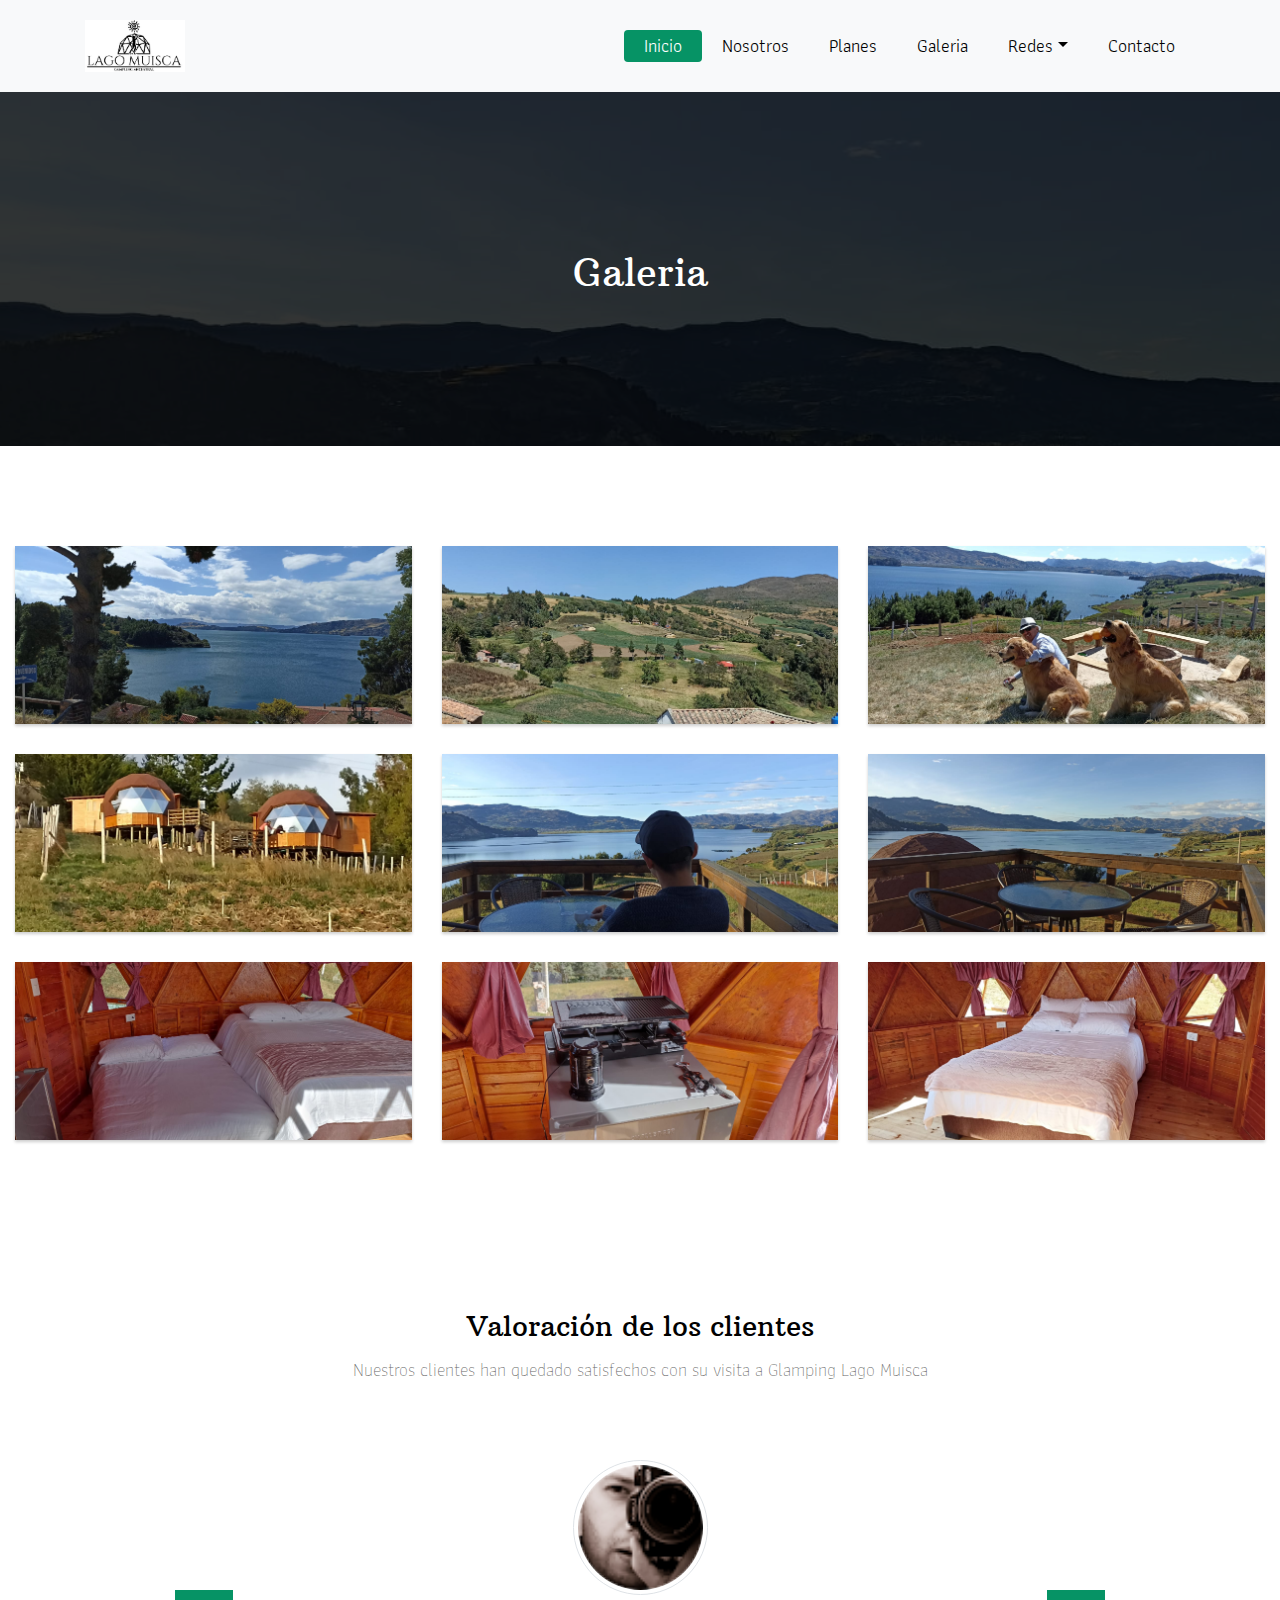
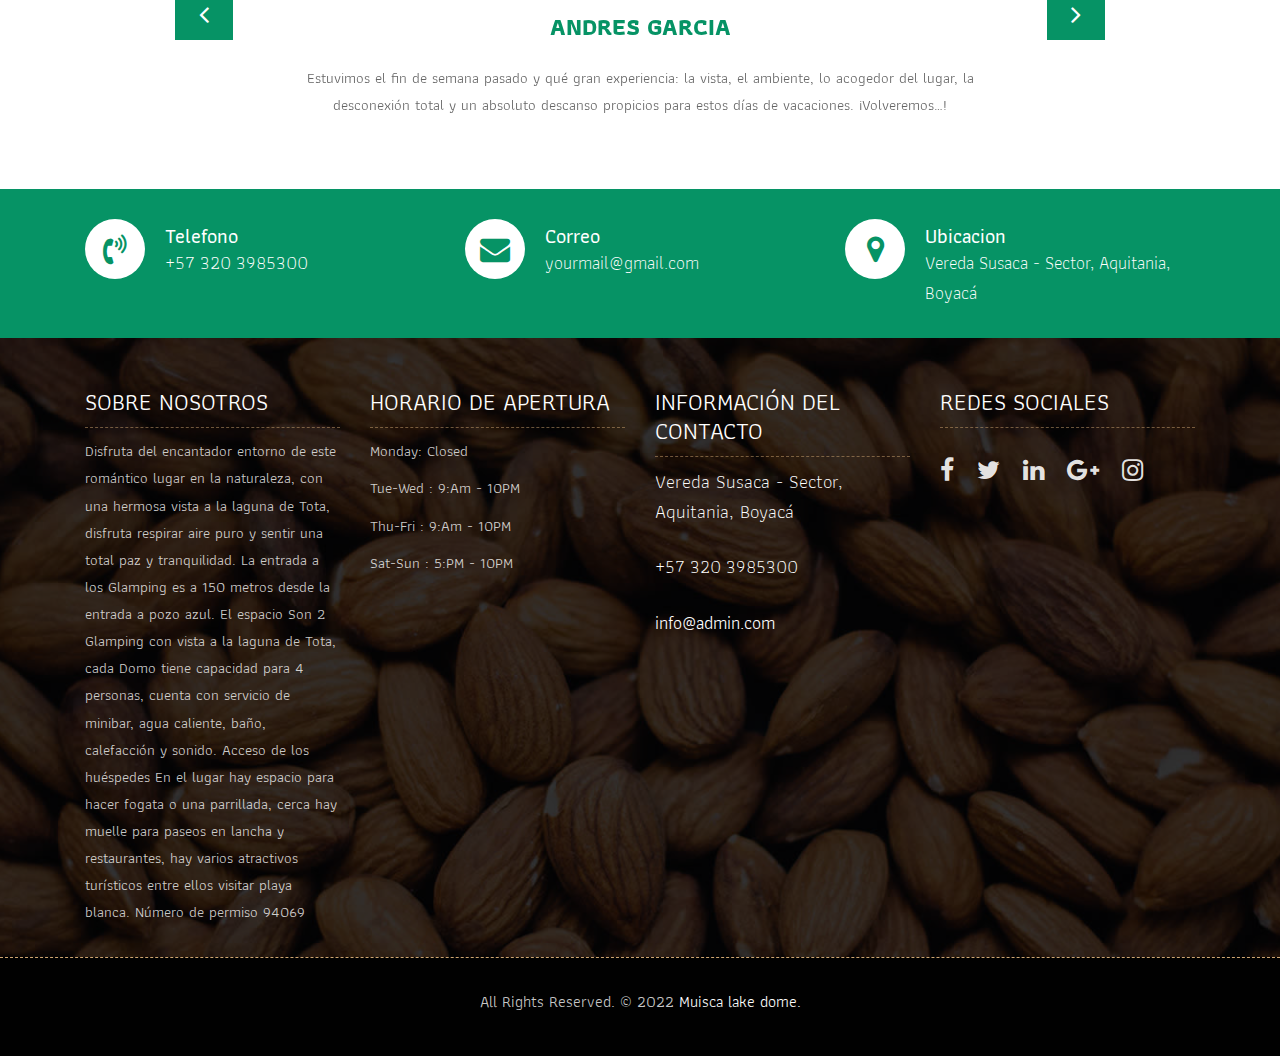
<file: gallery.html>
<!DOCTYPE html>
<html lang="en">
<!-- Basic -->

<head>
    <meta charset="utf-8">
    <meta http-equiv="X-UA-Compatible" content="IE=edge">

    <!-- Mobile Metas -->
    <meta name="viewport" content="width=device-width, initial-scale=1">

    <!-- Site Metas -->
    <title>Glamping Lago Muisca</title>
    <meta name="keywords" content="">
    <meta name="description" content="">
    <meta name="author" content="">

    <!-- Site Icons -->
    <link rel="shortcut icon" href="images/logo.jpg" type="imagen/logo">
    <link rel="apple-touch-icon" href="images/logo.jpg">

    <!-- Bootstrap CSS -->
    <link rel="stylesheet" href="css/bootstrap.min.css">
    <!-- Site CSS -->
    <link rel="stylesheet" href="css/style.css">
    <!-- Responsive CSS -->
    <link rel="stylesheet" href="css/responsive.css">
    <!-- Custom CSS -->
    <link rel="stylesheet" href="css/custom.css">

    <!--[if lt IE 9]>
      <script src="https://oss.maxcdn.com/libs/html5shiv/3.7.0/html5shiv.js"></script>
      <script src="https://oss.maxcdn.com/libs/respond.js/1.4.2/respond.min.js"></script>
    <![endif]-->

</head>

<body>
    <!-- Start header -->
    <header class="top-navbar">
        <nav class="navbar navbar-expand-lg navbar-light bg-light">

            <div class="container">

                <a class="navbar-brand" href="index.html">
                    <img src="images/logo.jpg" width="100px" alt="" />
                </a>
                <button class="navbar-toggler" type="button" data-toggle="collapse" data-target="#navbars-rs-food" aria-controls="navbars-rs-food" aria-expanded="false" aria-label="Toggle navigation">
			  <span class="navbar-toggler-icon"></span>
			</button>
                <div class="collapse navbar-collapse" id="navbars-rs-food">
                    <ul class="navbar-nav ml-auto">
                        <li class="nav-item active"><a class="nav-link" href="index.html">Inicio</a></li>

                        <li class="nav-item"><a class="nav-link" href="about.html">Nosotros</a></li>
                        <li class="nav-item"><a class="nav-link" href="planes.html">Planes</a></li>
                        <li class="nav-item"><a class="nav-link" href="gallery.html">Galeria</a></li>
                        <!-- <li class="nav-item dropdown">
						<a class="nav-link dropdown-toggle" href="#" id="dropdown-a" data-toggle="dropdown">Planes</a>
						<div class="dropdown-menu" aria-labelledby="dropdown-a">
							<a class="dropdown-item" href="#todos">Todos</a>
							<a class="dropdown-item" href="#uno">1 Adulto</a>
							<a class="dropdown-item" href="#dos">2 Adultos</a>
							<a class="dropdown-item" href="#tres">3 y 4 Adultos</a>
						</div>
					</li> -->
                        <li class="nav-item dropdown">
                            <a class="nav-link dropdown-toggle" href="#" id="dropdown-a" data-toggle="dropdown">Redes</a>
                            <div class="dropdown-menu" aria-labelledby="dropdown-a">
                                <a class="dropdown-item" href="#" target="_blank">facebook</a>
                                <a class="dropdown-item" href="https://www.instagram.com/domoslagomuisca/" target="_blank">Instagram</a>
                                <a class="dropdown-item" href="https://maps.app.goo.gl/5hRyKr1ZzbhuKcXy5" target="_blank">Google</a>
                            </div>
                        </li>
                        <li class="nav-item"><a class="nav-link" href="contact.html">Contacto</a></li>
                    </ul>

                </div>

            </div>

        </nav>
    </header>
    <!-- End header -->

    <!-- Start All Pages -->
    <div class="all-page-title page-breadcrumb">
        <div class="container text-center">
            <div class="row">
                <div class="col-lg-12">
                    <h1>Galeria</h1>
                </div>
            </div>
        </div>
    </div>
    <!-- End All Pages -->

    <!-- Start Gallery -->
    <div class="gallery-box">
        <div class="container-fluid">
            <div class="row">

            </div>
            <div class="tz-gallery">
                <div class="row">
                    <div class="col-sm-12 col-md-4 col-lg-4">
                        <a class="lightbox" href="images/galeria/04.jpeg">
                            <img class="img-fluid" src="images/galeria/04.jpeg" alt="Gallery Images">
                        </a>
                    </div>
                    <div class="col-sm-6 col-md-4 col-lg-4">
                        <a class="lightbox" href="images/galeria/05.jpeg">
                            <img class="img-fluid" src="images/galeria/05.jpeg" alt="Gallery Images">
                        </a>
                    </div>
                    <div class="col-sm-6 col-md-4 col-lg-4">
                        <a class="lightbox" href="images/galeria/07.jpeg">
                            <img class="img-fluid" src="images/galeria/07.jpeg" alt="Gallery Images">
                        </a>
                    </div>
                    <div class="col-sm-12 col-md-4 col-lg-4">
                        <a class="lightbox" href="images/galeria/11.jpeg">
                            <img class="img-fluid" src="images/galeria/11.jpeg" alt="Gallery Images">
                        </a>
                    </div>
                    <div class="col-sm-6 col-md-4 col-lg-4">
                        <a class="lightbox" href="images/galeria/12.jpeg">
                            <img class="img-fluid" src="images/galeria/12.jpeg" alt="Gallery Images">
                        </a>
                    </div>
                    <div class="col-sm-6 col-md-4 col-lg-4">
                        <a class="lightbox" href="images/galeria/16.jpeg">
                            <img class="img-fluid" src="images/galeria/16.jpeg" alt="Gallery Images">
                        </a>
                    </div>
                    <div class="col-sm-6 col-md-4 col-lg-4">
                        <a class="lightbox" href="images/galeria/23.jpeg">
                            <img class="img-fluid" src="images/galeria/23.jpeg" alt="Gallery Images">
                        </a>
                    </div>
                    <div class="col-sm-6 col-md-4 col-lg-4">
                        <a class="lightbox" href="images/galeria/24.jpeg">
                            <img class="img-fluid" src="images/galeria/24.jpeg" alt="Gallery Images">
                        </a>
                    </div>
                    <div class="col-sm-6 col-md-4 col-lg-4">
                        <a class="lightbox" href="images/galeria/30.jpeg">
                            <img class="img-fluid" src="images/galeria/30.jpeg" alt="Gallery Images">
                        </a>
                    </div>
                </div>
            </div>
        </div>
    </div>
    <!-- End Gallery -->





    <!-- Start Customer Reviews -->
    <div class="customer-reviews-box">
        <div class="container">
            <div class="row">
                <div class="col-lg-12">
                    <div class="heading-title text-center">
                        <h2>Valoración de los clientes</h2>
                        <p>Nuestros clientes han quedado satisfechos con su visita a Glamping Lago Muisca</p>
                    </div>
                </div>
            </div>
            <div class="row">
                <div class="col-md-8 mr-auto ml-auto text-center">
                    <div id="reviews" class="carousel slide" data-ride="carousel">
                        <div class="carousel-inner mt-4">
                            <div class="carousel-item text-center active">
                                <div class="img-box p-1 border rounded-circle m-auto">
                                    <img class="d-block w-100 rounded-circle" src="images/unnamed.png" alt="">
                                </div>
                                <h5 class="mt-4 mb-0"><strong class="text-warning text-uppercase">andres garcia</strong></h5>
                                <!-- <h6 class="text-dark m-0">Web Developer</h6> -->
                                <p class="m-0 pt-3">Estuvimos el fin de semana pasado y qué gran experiencia: la vista, el ambiente, lo acogedor del lugar, la desconexión total y un absoluto descanso propicios para estos días de vacaciones. ¡Volveremos…!
                                </p>
                            </div>
                            <div class="carousel-item text-center">
                                <div class="img-box p-1 border rounded-circle m-auto">
                                    <img class="d-block w-100 rounded-circle" src="images/unnamed (1).png" alt="">
                                </div>
                                <h5 class="mt-4 mb-0"><strong class="text-warning text-uppercase">Camila Andrea Becerra Alarcon</strong></h5>
                                <!-- <h6 class="text-dark m-0">Web Designer</h6> -->
                                <p class="m-0 pt-3">Espectacular vista, es un lugar muy acogedor y cómodo, lo recomiendo totalmente.</p>
                            </div>
                            <div class="carousel-item text-center">
                                <div class="img-box p-1 border rounded-circle m-auto">
                                    <img class="d-block w-100 rounded-circle" src="images/unnamed (2).png" alt="">
                                </div>
                                <h5 class="mt-4 mb-0"><strong class="text-warning text-uppercase">Diana Yaed Estupiñan</strong></h5>
                                <!-- <h6 class="text-dark m-0">Seo Analyst</h6> -->
                                <p class="m-0 pt-3">Un lugar con una vista espectacular al lago de Tota, con todas las comodidades y amabilidad de sus dueños, además de tener precios muy cómodos respecto a su competencia ofreciendo los mismos servicios.</p>
                            </div>
                        </div>
                        <a class="carousel-control-prev" href="#reviews" role="button" data-slide="prev">
                            <i class="fa fa-angle-left" aria-hidden="true"></i>
                            <span class="sr-only">Previous</span>
                        </a>
                        <a class="carousel-control-next" href="#reviews" role="button" data-slide="next">
                            <i class="fa fa-angle-right" aria-hidden="true"></i>
                            <span class="sr-only">Next</span>
                        </a>
                    </div>
                </div>
            </div>
        </div>
    </div>
    <!-- End Customer Reviews -->

    <!-- Start Contact info -->
    <div class="contact-imfo-box">
        <div class="container">
            <div class="row">
                <div class="col-md-4">
                    <i class="fa fa-volume-control-phone"></i>
                    <div class="overflow-hidden">
                        <h4>Telefono</h4>
                        <p class="lead">
                            +57 320 3985300
                        </p>
                    </div>
                </div>
                <div class="col-md-4">
                    <i class="fa fa-envelope"></i>
                    <div class="overflow-hidden">
                        <h4>Correo</h4>
                        <p class="lead">
                            yourmail@gmail.com
                        </p>
                    </div>
                </div>
                <div class="col-md-4">
                    <i class="fa fa-map-marker"></i>
                    <div class="overflow-hidden">
                        <h4>Ubicacion</h4>
                        <p class="lead">
                            Vereda Susaca - Sector, Aquitania, Boyacá
                        </p>
                    </div>
                </div>
            </div>
        </div>
    </div>
    <!-- End Contact info -->

    <!-- Start Footer -->
    <footer class="footer-area bg-f">
        <div class="container">
            <div class="row">
                <div class="col-lg-3 col-md-6">
                    <h3>SOBRE NOSOTROS</h3>
                    <p>Disfruta del encantador entorno de este romántico lugar en la naturaleza, con una hermosa vista a la laguna de Tota, disfruta respirar aire puro y sentir una total paz y tranquilidad. La entrada a los Glamping es a 150 metros desde
                        la entrada a pozo azul. El espacio Son 2 Glamping con vista a la laguna de Tota, cada Domo tiene capacidad para 4 personas, cuenta con servicio de minibar, agua caliente, baño, calefacción y sonido. Acceso de los huéspedes En el
                        lugar hay espacio para hacer fogata o una parrillada, cerca hay muelle para paseos en lancha y restaurantes, hay varios atractivos turísticos entre ellos visitar playa blanca. Número de permiso 94069

                    </p>
                </div>
                <div class="col-lg-3 col-md-6">
                    <h3>HORARIO DE APERTURA</h3>
                    <p><span class="text-color">Monday: </span>Closed</p>
                    <p><span class="text-color">Tue-Wed :</span> 9:Am - 10PM</p>
                    <p><span class="text-color">Thu-Fri :</span> 9:Am - 10PM</p>
                    <p><span class="text-color">Sat-Sun :</span> 5:PM - 10PM</p>
                </div>
                <div class="col-lg-3 col-md-6">
                    <h3>INFORMACIÓN DEL CONTACTO
                    </h3>
                    <p class="lead">Vereda Susaca - Sector, Aquitania, Boyacá</p>
                    <p class="lead"><a href="#">+57 320 3985300</a></p>
                    <p><a href="#"> info@admin.com</a></p>
                </div>
                <div class="col-lg-3 col-md-6">
                    <h3>Redes Sociales</h3>
                    <!-- <div class="subscribe_form">
                        <form class="subscribe_form">
                            <input name="EMAIL" id="subs-email" class="form_input" placeholder="Email Address..." type="email">
                            <button type="submit" class="submit">SUBSCRIBE</button>
                            <div class="clearfix"></div>
                        </form>
                    </div> -->
                    <ul class="list-inline f-social">
                        <li class="list-inline-item"><a href="#" target="_blank"><i class="fa fa-facebook" aria-hidden="true"></i></a></li>
                        <li class="list-inline-item"><a href="#" target="_blank"><i class="fa fa-twitter" aria-hidden="true"></i></a></li>
                        <li class="list-inline-item"><a href="#" target="_blank"><i class="fa fa-linkedin" aria-hidden="true"></i></a></li>
                        <li class="list-inline-item"><a href="https://maps.app.goo.gl/5hRyKr1ZzbhuKcXy5" target="_blank"><i class="fa fa-google-plus" aria-hidden="true"></i></a></li>
                        <li class="list-inline-item"><a href="https://www.instagram.com/domoslagomuisca/" target="_blank"><i class="fa fa-instagram" aria-hidden="true"></i></a></li>
                    </ul>
                </div>
            </div>
        </div>

        <div class="copyright">
            <div class="container">
                <div class="row">
                    <div class="col-lg-12">
                        <p class="company-name">All Rights Reserved. &copy; 2022 <a href="index.html">Muisca lake dome.</a>
                        </p>
                    </div>
                </div>
            </div>
        </div>

    </footer>
    <!-- End Footer -->

    <a href="#" id="back-to-top" title="Back to top" style="display: none;">&uarr;</a>

    <!-- ALL JS FILES -->
    <script src="js/jquery-3.2.1.min.js"></script>
    <script src="js/popper.min.js"></script>
    <script src="js/bootstrap.min.js"></script>
    <!-- ALL PLUGINS -->
    <script src="js/jquery.superslides.min.js"></script>
    <script src="js/images-loded.min.js"></script>
    <script src="js/isotope.min.js"></script>
    <script src="js/baguetteBox.min.js"></script>
    <script src="js/form-validator.min.js"></script>
    <script src="js/contact-form-script.js"></script>
    <script src="js/custom.js"></script>
</body>

</html>
</file>
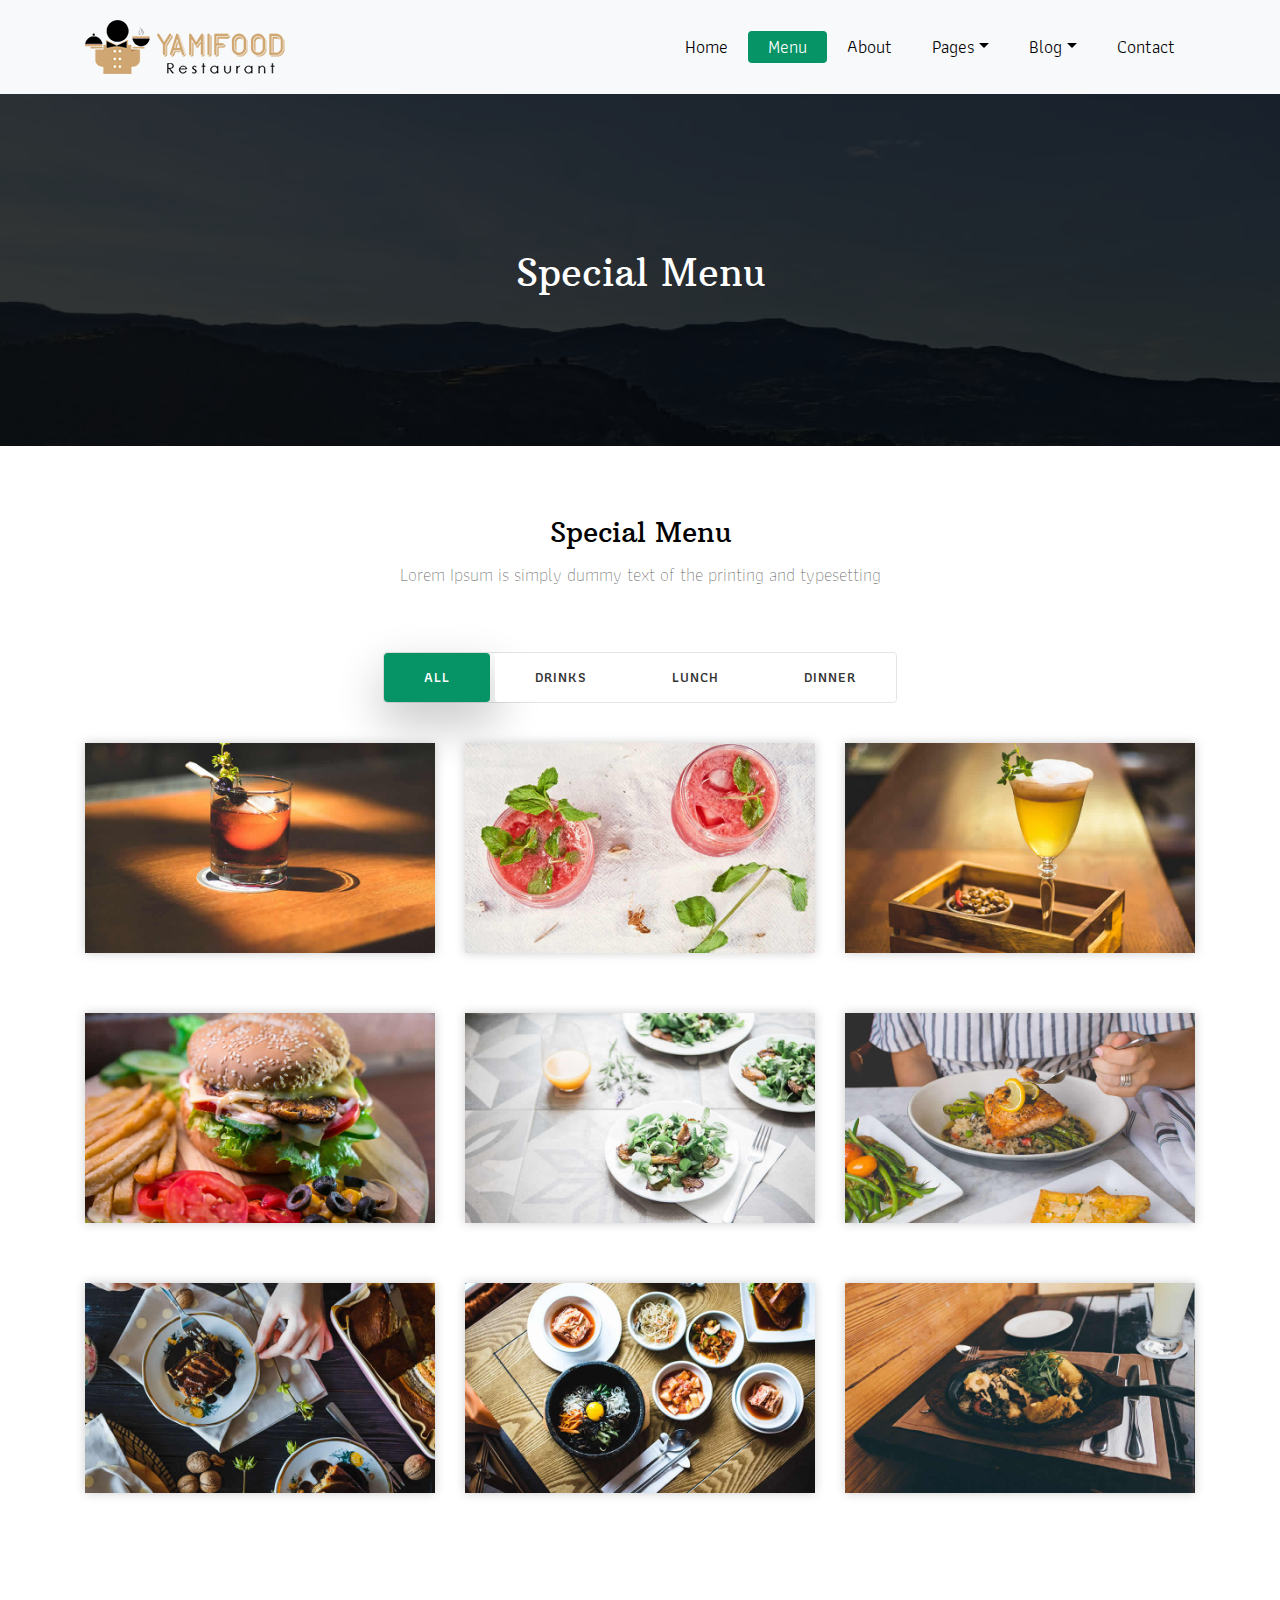
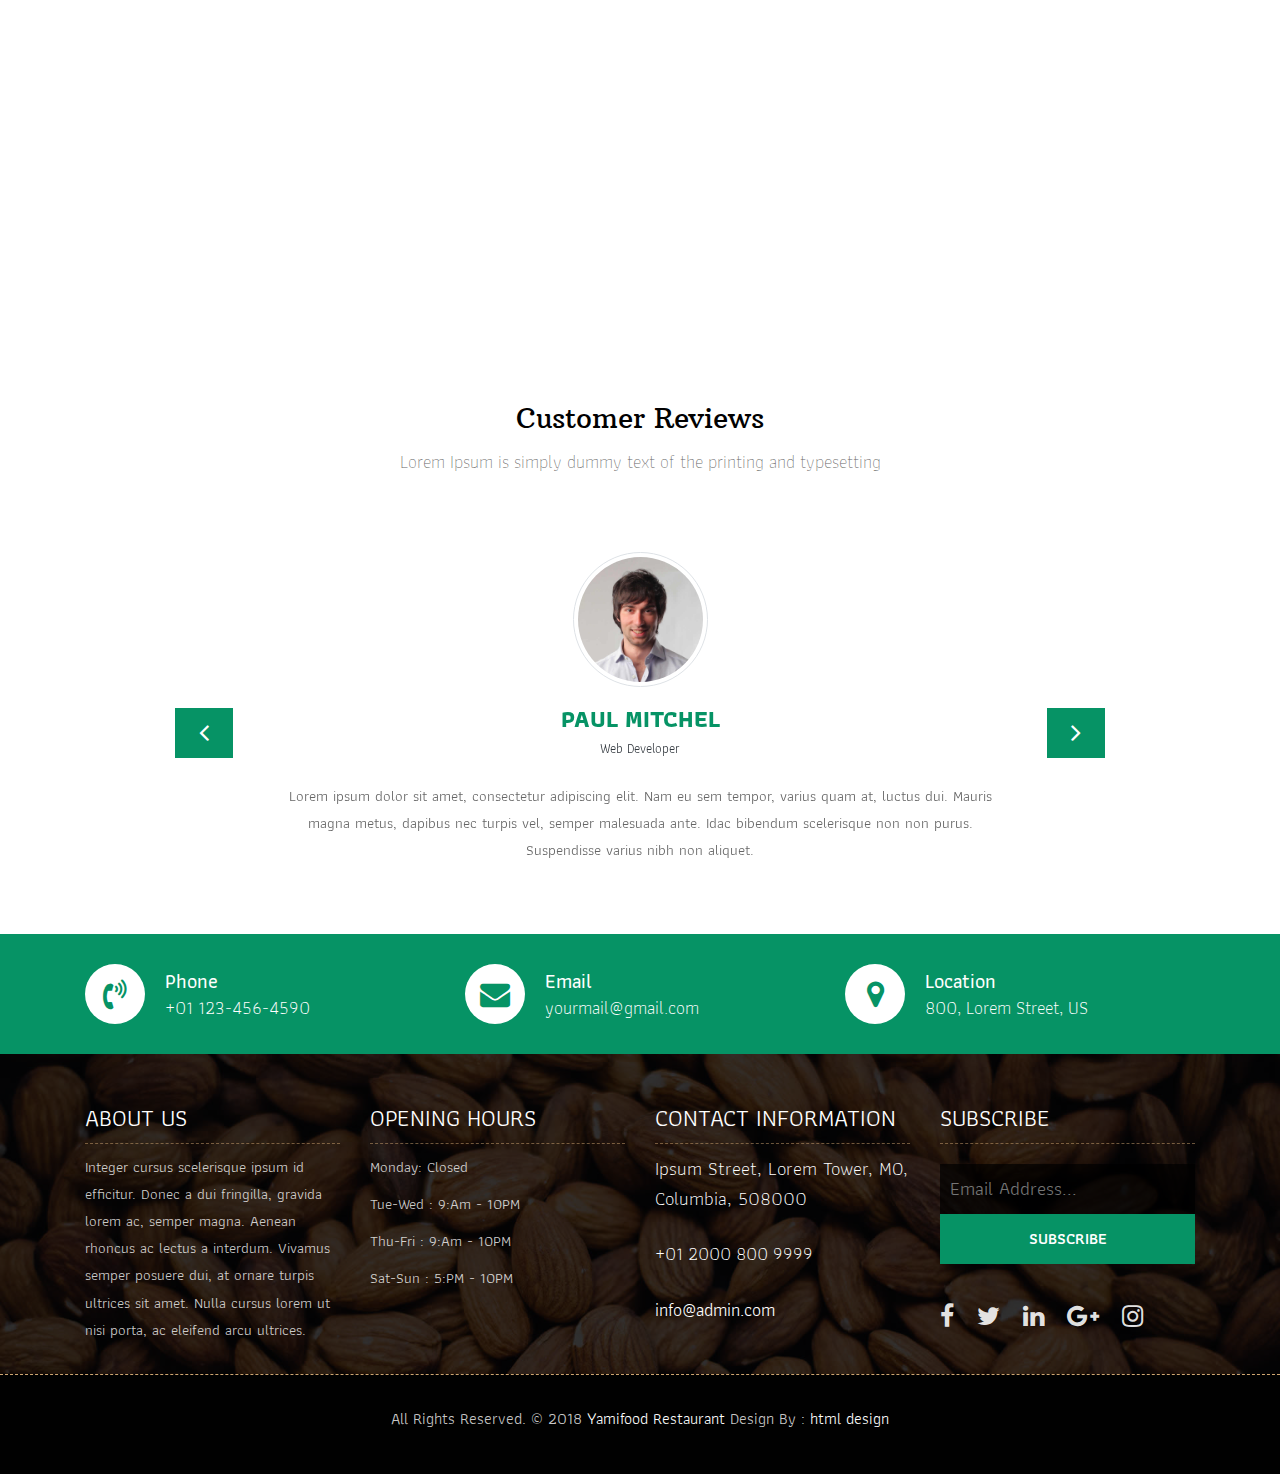
<file: menu.html>
<!DOCTYPE html>
<html lang="en"><!-- Basic -->
<head>
	<meta charset="utf-8">
    <meta http-equiv="X-UA-Compatible" content="IE=edge">   
   
    <!-- Mobile Metas -->
    <meta name="viewport" content="width=device-width, initial-scale=1">
 
     <!-- Site Metas -->
    <title>Yamifood Restaurant - Responsive HTML5 Template</title>  
    <meta name="keywords" content="">
    <meta name="description" content="">
    <meta name="author" content="">

    <!-- Site Icons -->
    <link rel="shortcut icon" href="images/favicon.ico" type="image/x-icon">
    <link rel="apple-touch-icon" href="images/apple-touch-icon.png">

    <!-- Bootstrap CSS -->
    <link rel="stylesheet" href="css/bootstrap.min.css">    
	<!-- Site CSS -->
    <link rel="stylesheet" href="css/style.css">    
    <!-- Responsive CSS -->
    <link rel="stylesheet" href="css/responsive.css">
    <!-- Custom CSS -->
    <link rel="stylesheet" href="css/custom.css">

    <!--[if lt IE 9]>
      <script src="https://oss.maxcdn.com/libs/html5shiv/3.7.0/html5shiv.js"></script>
      <script src="https://oss.maxcdn.com/libs/respond.js/1.4.2/respond.min.js"></script>
    <![endif]-->

</head>

<body>
	<!-- Start header -->
	<header class="top-navbar">
		<nav class="navbar navbar-expand-lg navbar-light bg-light">
			<div class="container">
				<a class="navbar-brand" href="index.html">
					<img src="images/logo.png" alt="" />
				</a>
				<button class="navbar-toggler" type="button" data-toggle="collapse" data-target="#navbars-rs-food" aria-controls="navbars-rs-food" aria-expanded="false" aria-label="Toggle navigation">
				  <span class="navbar-toggler-icon"></span>
				</button>
				<div class="collapse navbar-collapse" id="navbars-rs-food">
					<ul class="navbar-nav ml-auto">
						<li class="nav-item"><a class="nav-link" href="index.html">Home</a></li>
						<li class="nav-item active"><a class="nav-link" href="menu.html">Menu</a></li>
						<li class="nav-item"><a class="nav-link" href="about.html">About</a></li>
						<li class="nav-item dropdown">
							<a class="nav-link dropdown-toggle" href="#" id="dropdown-a" data-toggle="dropdown">Pages</a>
							<div class="dropdown-menu" aria-labelledby="dropdown-a">
								<a class="dropdown-item" href="reservation.html">Reservation</a>
								<a class="dropdown-item" href="stuff.html">Stuff</a>
								<a class="dropdown-item" href="gallery.html">Gallery</a>
							</div>
						</li>
						<li class="nav-item dropdown">
							<a class="nav-link dropdown-toggle" href="#" id="dropdown-a" data-toggle="dropdown">Blog</a>
							<div class="dropdown-menu" aria-labelledby="dropdown-a">
								<a class="dropdown-item" href="blog.html">blog</a>
								<a class="dropdown-item" href="blog-details.html">blog Single</a>
							</div>
						</li>
						<li class="nav-item"><a class="nav-link" href="contact.html">Contact</a></li>
					</ul>
				</div>
			</div>
		</nav>
	</header>
	<!-- End header -->
	
	<!-- Start All Pages -->
	<div class="all-page-title page-breadcrumb">
		<div class="container text-center">
			<div class="row">
				<div class="col-lg-12">
					<h1>Special Menu</h1>
				</div>
			</div>
		</div>
	</div>
	<!-- End All Pages -->
	
	<!-- Start Menu -->
	<div class="menu-box">
		<div class="container">
			<div class="row">
				<div class="col-lg-12">
					<div class="heading-title text-center">
						<h2>Special Menu</h2>
						<p>Lorem Ipsum is simply dummy text of the printing and typesetting</p>
					</div>
				</div>
			</div>
			<div class="row">
				<div class="col-lg-12">
					<div class="special-menu text-center">
						<div class="button-group filter-button-group">
							<button class="active" data-filter="*">All</button>
							<button data-filter=".drinks">Drinks</button>
							<button data-filter=".lunch">Lunch</button>
							<button data-filter=".dinner">Dinner</button>
						</div>
					</div>
				</div>
			</div>
				
			<div class="row special-list">
				<div class="col-lg-4 col-md-6 special-grid drinks">
					<div class="gallery-single fix">
						<img src="images/img-01.jpg" class="img-fluid" alt="Image">
						<div class="why-text">
							<h4>Special Drinks 1</h4>
							<p>Sed id magna vitae eros sagittis euismod.</p>
							<h5> $7.79</h5>
						</div>
					</div>
				</div>
				
				<div class="col-lg-4 col-md-6 special-grid drinks">
					<div class="gallery-single fix">
						<img src="images/img-02.jpg" class="img-fluid" alt="Image">
						<div class="why-text">
							<h4>Special Drinks 2</h4>
							<p>Sed id magna vitae eros sagittis euismod.</p>
							<h5> $9.79</h5>
						</div>
					</div>
				</div>
				
				<div class="col-lg-4 col-md-6 special-grid drinks">
					<div class="gallery-single fix">
						<img src="images/img-03.jpg" class="img-fluid" alt="Image">
						<div class="why-text">
							<h4>Special Drinks 3</h4>
							<p>Sed id magna vitae eros sagittis euismod.</p>
							<h5> $10.79</h5>
						</div>
					</div>
				</div>
				
				<div class="col-lg-4 col-md-6 special-grid lunch">
					<div class="gallery-single fix">
						<img src="images/img-04.jpg" class="img-fluid" alt="Image">
						<div class="why-text">
							<h4>Special Lunch 1</h4>
							<p>Sed id magna vitae eros sagittis euismod.</p>
							<h5> $15.79</h5>
						</div>
					</div>
				</div>
				
				<div class="col-lg-4 col-md-6 special-grid lunch">
					<div class="gallery-single fix">
						<img src="images/img-05.jpg" class="img-fluid" alt="Image">
						<div class="why-text">
							<h4>Special Lunch 2</h4>
							<p>Sed id magna vitae eros sagittis euismod.</p>
							<h5> $18.79</h5>
						</div>
					</div>
				</div>
				
				<div class="col-lg-4 col-md-6 special-grid lunch">
					<div class="gallery-single fix">
						<img src="images/img-06.jpg" class="img-fluid" alt="Image">
						<div class="why-text">
							<h4>Special Lunch 3</h4>
							<p>Sed id magna vitae eros sagittis euismod.</p>
							<h5> $20.79</h5>
						</div>
					</div>
				</div>
				
				<div class="col-lg-4 col-md-6 special-grid dinner">
					<div class="gallery-single fix">
						<img src="images/img-07.jpg" class="img-fluid" alt="Image">
						<div class="why-text">
							<h4>Special Dinner 1</h4>
							<p>Sed id magna vitae eros sagittis euismod.</p>
							<h5> $25.79</h5>
						</div>
					</div>
				</div>
				
				<div class="col-lg-4 col-md-6 special-grid dinner">
					<div class="gallery-single fix">
						<img src="images/img-08.jpg" class="img-fluid" alt="Image">
						<div class="why-text">
							<h4>Special Dinner 2</h4>
							<p>Sed id magna vitae eros sagittis euismod.</p>
							<h5> $22.79</h5>
						</div>
					</div>
				</div>
				
				<div class="col-lg-4 col-md-6 special-grid dinner">
					<div class="gallery-single fix">
						<img src="images/img-09.jpg" class="img-fluid" alt="Image">
						<div class="why-text">
							<h4>Special Dinner 3</h4>
							<p>Sed id magna vitae eros sagittis euismod.</p>
							<h5> $24.79</h5>
						</div>
					</div>
				</div>
				
			</div>
		</div>
	</div>
	<!-- End Menu -->
	
	<!-- Start QT -->
	<div class="qt-box qt-background">
		<div class="container">
			<div class="row">
				<div class="col-md-8 ml-auto mr-auto text-left">
					<p class="lead ">
						" If you're not the one cooking, stay out of the way and compliment the chef. "
					</p>
					<span class="lead">Michael Strahan</span>
				</div>
			</div>
		</div>
	</div>
	<!-- End QT -->
	
	<!-- Start Customer Reviews -->
	<div class="customer-reviews-box">
		<div class="container">
			<div class="row">
				<div class="col-lg-12">
					<div class="heading-title text-center">
						<h2>Customer Reviews</h2>
						<p>Lorem Ipsum is simply dummy text of the printing and typesetting</p>
					</div>
				</div>
			</div>
			<div class="row">
				<div class="col-md-8 mr-auto ml-auto text-center">
					<div id="reviews" class="carousel slide" data-ride="carousel">
						<div class="carousel-inner mt-4">
							<div class="carousel-item text-center active">
								<div class="img-box p-1 border rounded-circle m-auto">
									<img class="d-block w-100 rounded-circle" src="images/profile-1.jpg" alt="">
								</div>
								<h5 class="mt-4 mb-0"><strong class="text-warning text-uppercase">Paul Mitchel</strong></h5>
								<h6 class="text-dark m-0">Web Developer</h6>
								<p class="m-0 pt-3">Lorem ipsum dolor sit amet, consectetur adipiscing elit. Nam eu sem tempor, varius quam at, luctus dui. Mauris magna metus, dapibus nec turpis vel, semper malesuada ante. Idac bibendum scelerisque non non purus. Suspendisse varius nibh non aliquet.</p>
							</div>
							<div class="carousel-item text-center">
								<div class="img-box p-1 border rounded-circle m-auto">
									<img class="d-block w-100 rounded-circle" src="images/profile-3.jpg" alt="">
								</div>
								<h5 class="mt-4 mb-0"><strong class="text-warning text-uppercase">Steve Fonsi</strong></h5>
								<h6 class="text-dark m-0">Web Designer</h6>
								<p class="m-0 pt-3">Lorem ipsum dolor sit amet, consectetur adipiscing elit. Nam eu sem tempor, varius quam at, luctus dui. Mauris magna metus, dapibus nec turpis vel, semper malesuada ante. Idac bibendum scelerisque non non purus. Suspendisse varius nibh non aliquet.</p>
							</div>
							<div class="carousel-item text-center">
								<div class="img-box p-1 border rounded-circle m-auto">
									<img class="d-block w-100 rounded-circle" src="images/profile-7.jpg" alt="">
								</div>
								<h5 class="mt-4 mb-0"><strong class="text-warning text-uppercase">Daniel vebar</strong></h5>
								<h6 class="text-dark m-0">Seo Analyst</h6>
								<p class="m-0 pt-3">Lorem ipsum dolor sit amet, consectetur adipiscing elit. Nam eu sem tempor, varius quam at, luctus dui. Mauris magna metus, dapibus nec turpis vel, semper malesuada ante. Idac bibendum scelerisque non non purus. Suspendisse varius nibh non aliquet.</p>
							</div>
						</div>
						<a class="carousel-control-prev" href="#reviews" role="button" data-slide="prev">
							<i class="fa fa-angle-left" aria-hidden="true"></i>
							<span class="sr-only">Previous</span>
						</a>
						<a class="carousel-control-next" href="#reviews" role="button" data-slide="next">
							<i class="fa fa-angle-right" aria-hidden="true"></i>
							<span class="sr-only">Next</span>
						</a>
                    </div>
				</div>
			</div>
		</div>
	</div>
	<!-- End Customer Reviews -->
	
	<!-- Start Contact info -->
	<div class="contact-imfo-box">
		<div class="container">
			<div class="row">
				<div class="col-md-4">
					<i class="fa fa-volume-control-phone"></i>
					<div class="overflow-hidden">
						<h4>Phone</h4>
						<p class="lead">
							+01 123-456-4590
						</p>
					</div>
				</div>
				<div class="col-md-4">
					<i class="fa fa-envelope"></i>
					<div class="overflow-hidden">
						<h4>Email</h4>
						<p class="lead">
							yourmail@gmail.com
						</p>
					</div>
				</div>
				<div class="col-md-4">
					<i class="fa fa-map-marker"></i>
					<div class="overflow-hidden">
						<h4>Location</h4>
						<p class="lead">
							800, Lorem Street, US
						</p>
					</div>
				</div>
			</div>
		</div>
	</div>
	<!-- End Contact info -->
	
	<!-- Start Footer -->
	<footer class="footer-area bg-f">
		<div class="container">
			<div class="row">
				<div class="col-lg-3 col-md-6">
					<h3>About Us</h3>
					<p>Integer cursus scelerisque ipsum id efficitur. Donec a dui fringilla, gravida lorem ac, semper magna. Aenean rhoncus ac lectus a interdum. Vivamus semper posuere dui, at ornare turpis ultrices sit amet. Nulla cursus lorem ut nisi porta, ac eleifend arcu ultrices.</p>
				</div>
				<div class="col-lg-3 col-md-6">
					<h3>Opening hours</h3>
					<p><span class="text-color">Monday: </span>Closed</p>
					<p><span class="text-color">Tue-Wed :</span> 9:Am - 10PM</p>
					<p><span class="text-color">Thu-Fri :</span> 9:Am - 10PM</p>
					<p><span class="text-color">Sat-Sun :</span> 5:PM - 10PM</p>
				</div>
				<div class="col-lg-3 col-md-6">
					<h3>Contact information</h3>
					<p class="lead">Ipsum Street, Lorem Tower, MO, Columbia, 508000</p>
					<p class="lead"><a href="#">+01 2000 800 9999</a></p>
					<p><a href="#"> info@admin.com</a></p>
				</div>
				<div class="col-lg-3 col-md-6">
					<h3>Subscribe</h3>
					<div class="subscribe_form">
						<form class="subscribe_form">
							<input name="EMAIL" id="subs-email" class="form_input" placeholder="Email Address..." type="email">
							<button type="submit" class="submit">SUBSCRIBE</button>
							<div class="clearfix"></div>
						</form>
					</div>
					<ul class="list-inline f-social">
						<li class="list-inline-item"><a href="#"><i class="fa fa-facebook" aria-hidden="true"></i></a></li>
						<li class="list-inline-item"><a href="#"><i class="fa fa-twitter" aria-hidden="true"></i></a></li>
						<li class="list-inline-item"><a href="#"><i class="fa fa-linkedin" aria-hidden="true"></i></a></li>
						<li class="list-inline-item"><a href="#"><i class="fa fa-google-plus" aria-hidden="true"></i></a></li>
						<li class="list-inline-item"><a href="#"><i class="fa fa-instagram" aria-hidden="true"></i></a></li>
					</ul>
				</div>
			</div>
		</div>
		
		<div class="copyright">
			<div class="container">
				<div class="row">
					<div class="col-lg-12">
						<p class="company-name">All Rights Reserved. &copy; 2018 <a href="#">Yamifood Restaurant</a> Design By : 
					<a href="https://html.design/">html design</a></p>
					</div>
				</div>
			</div>
		</div>
		
	</footer>
	<!-- End Footer -->
	
	<a href="#" id="back-to-top" title="Back to top" style="display: none;">&uarr;</a>

	<!-- ALL JS FILES -->
	<script src="js/jquery-3.2.1.min.js"></script>
	<script src="js/popper.min.js"></script>
	<script src="js/bootstrap.min.js"></script>
    <!-- ALL PLUGINS -->
	<script src="js/jquery.superslides.min.js"></script>
	<script src="js/images-loded.min.js"></script>
	<script src="js/isotope.min.js"></script>
	<script src="js/baguetteBox.min.js"></script>
	<script src="js/form-validator.min.js"></script>
    <script src="js/contact-form-script.js"></script>
    <script src="js/custom.js"></script>
</body>
</html>
</file>
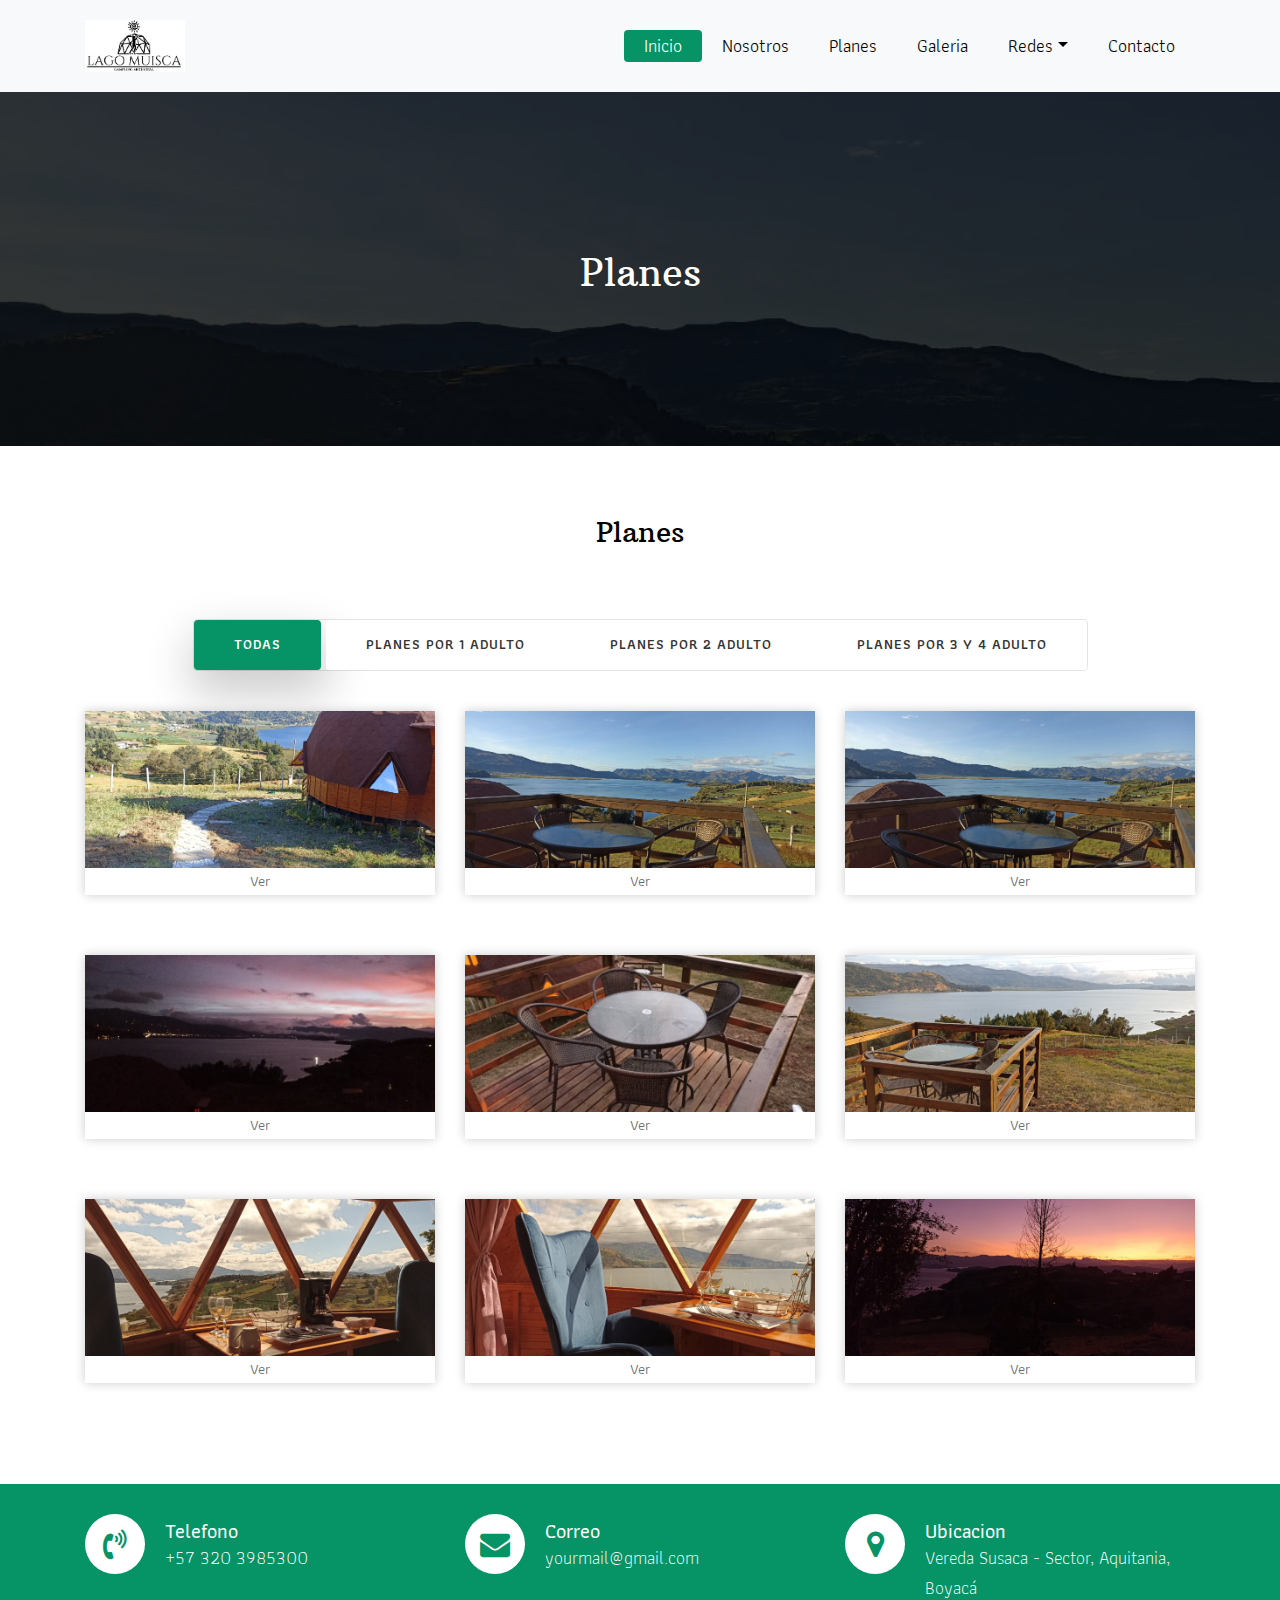
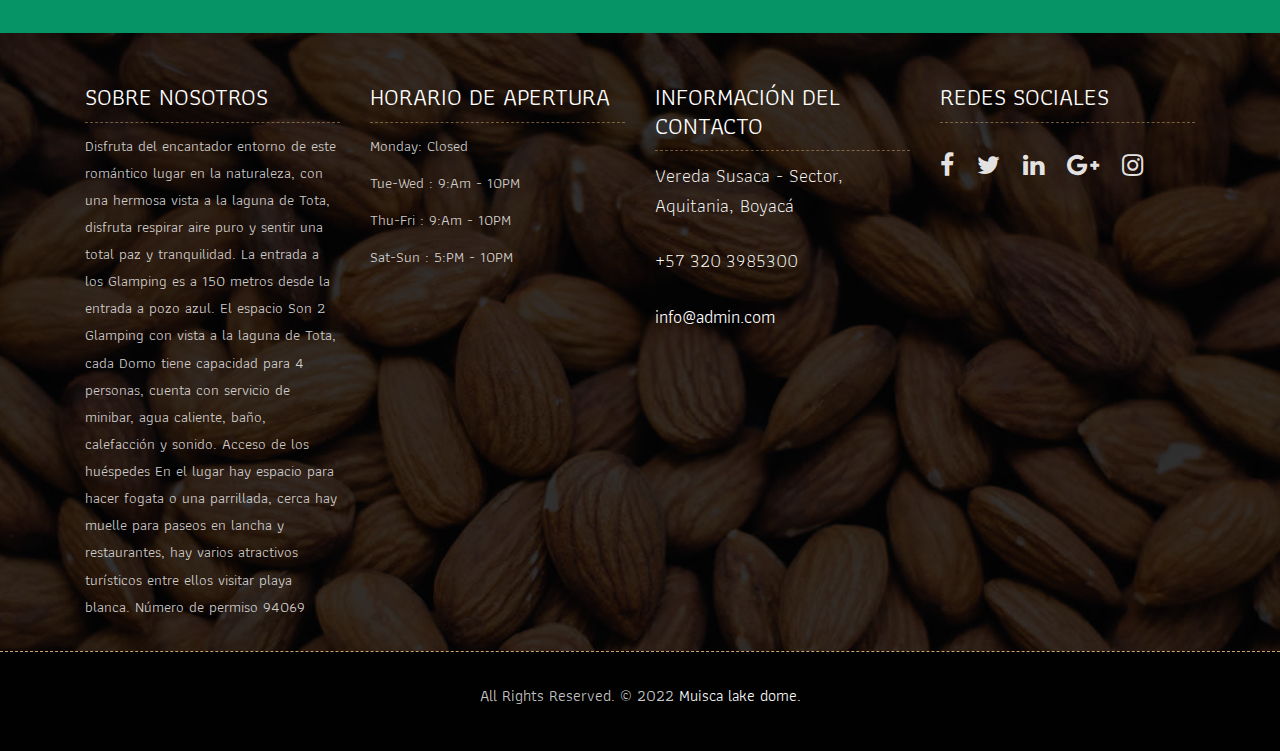
<file: planes.html>
<!DOCTYPE html>
<html lang="en">
<!-- Basic -->

<head>
    <meta charset="utf-8">
    <meta http-equiv="X-UA-Compatible" content="IE=edge">

    <!-- Mobile Metas -->
    <meta name="viewport" content="width=device-width, initial-scale=1">

    <!-- Site Metas -->
    <title>Glamping Lago Muisca</title>
    <meta name="keywords" content="">
    <meta name="description" content="">
    <meta name="author" content="">

    <!-- Site Icons -->
    <link rel="shortcut icon" href="images/logo.jpg" type="imagen/logo">
    <link rel="apple-touch-icon" href="images/logo.jpg">

    <!-- Bootstrap CSS -->
    <link rel="stylesheet" href="css/bootstrap.min.css">
    <!-- Site CSS -->
    <link rel="stylesheet" href="css/style.css">
    <!-- Responsive CSS -->
    <link rel="stylesheet" href="css/responsive.css">
    <!-- Custom CSS -->
    <link rel="stylesheet" href="css/custom.css">

    <!--[if lt IE 9]>
      <script src="https://oss.maxcdn.com/libs/html5shiv/3.7.0/html5shiv.js"></script>
      <script src="https://oss.maxcdn.com/libs/respond.js/1.4.2/respond.min.js"></script>
    <![endif]-->

</head>

<body>
    <!-- Start header -->
    <header class="top-navbar">
        <nav class="navbar navbar-expand-lg navbar-light bg-light">

            <div class="container">

                <a class="navbar-brand" href="index.html">
                    <img src="images/logo.jpg" width="100px" alt="" />
                </a>
                <button class="navbar-toggler" type="button" data-toggle="collapse" data-target="#navbars-rs-food" aria-controls="navbars-rs-food" aria-expanded="false" aria-label="Toggle navigation">
				  <span class="navbar-toggler-icon"></span>
				</button>
                <div class="collapse navbar-collapse" id="navbars-rs-food">
                    <ul class="navbar-nav ml-auto">
                        <li class="nav-item active"><a class="nav-link" href="index.html">Inicio</a></li>

                        <li class="nav-item"><a class="nav-link" href="about.html">Nosotros</a></li>
                        <li class="nav-item"><a class="nav-link" href="planes.html">Planes</a></li>
                        <li class="nav-item"><a class="nav-link" href="gallery.html">Galeria</a></li>
                        <!-- <li class="nav-item dropdown">
                            <a class="nav-link dropdown-toggle" href="#" id="dropdown-a" data-toggle="dropdown">Planes</a>
                            <div class="dropdown-menu" aria-labelledby="dropdown-a">
                                <a class="dropdown-item" href="#todos">Todos</a>
                                <a class="dropdown-item" href="#uno">1 Adulto</a>
                                <a class="dropdown-item" href="#dos">2 Adultos</a>
                                <a class="dropdown-item" href="#tres">3 y 4 Adultos</a>
                            </div>
                        </li> -->
                        <li class="nav-item dropdown">
                            <a class="nav-link dropdown-toggle" href="#" id="dropdown-a" data-toggle="dropdown">Redes</a>
                            <div class="dropdown-menu" aria-labelledby="dropdown-a">
                                <a class="dropdown-item" href="#" target="_blank">facebook</a>
                                <a class="dropdown-item" href="https://www.instagram.com/domoslagomuisca/" target="_blank">Instagram</a>
                                <a class="dropdown-item" href="https://maps.app.goo.gl/5hRyKr1ZzbhuKcXy5" target="_blank">Google</a>
                            </div>
                        </li>
                        <li class="nav-item"><a class="nav-link" href="#">Contacto</a></li>
                    </ul>

                </div>

            </div>

        </nav>
    </header>
    <!-- End header -->

    <!-- Start All Pages -->
    <div class="all-page-title page-breadcrumb">
        <div class="container text-center">
            <div class="row">
                <div class="col-lg-12">
                    <h1>Planes</h1>
                </div>
            </div>
        </div>
    </div>
    <!-- End All Pages -->

    <!-- Start planes -->
    <div class="menu-box">
        <div class="container">
            <div class="row">
                <div class="col-lg-12">
                    <div class="heading-title text-center">
                        <h2>Planes</h2>
                    </div>
                </div>
            </div>
            <div class="row">
                <div class="col-lg-12">
                    <div class="special-menu text-center">
                        <div class="button-group filter-button-group">
                            <button id="todos" class="active" data-filter="*">Todas</button>
                            <button id="uno" data-filter=".drinks">Planes por 1 adulto</button>
                            <button id="dos" data-filter=".lunch">Planes por 2 adulto</button>
                            <button id="tres" data-filter=".lunch1">Planes por 3 y 4 adulto</button>
                            <!--<button data-filter=".dinner">Dinner</button> -->
                        </div>
                    </div>
                </div>
            </div>

            <div class="row special-list">
                <div class="col-lg-4 col-md-6 special-grid drinks">
                    <div class="gallery-single fix">
                        <img src="images/planes/001.jpeg" class="img-fluid" alt="Image">
                        <center><span>Ver</span></center>
                        <div class="why-text">
                            <h4 style="color: rgb(47, 0, 255);">1 Adulto</h4>

                            <span style="color: black;">
                                Ducha, Toallas, Papel  Higienico.
							</span>

                            <h5> $314.000 / Noche</h5>
                            <a style="border: solid 1px rgb(20, 184, 5); background:rgba(19, 187, 84, 0.775)" class="btn btn-lg btn-circle btn-outline-new-black" href="https://www.airbnb.com.co/rooms/53834124?_set_bev_on_new_domain=1642039486_NGFkOTI5YTU4OTFi&source_impression_id=p3_1642039492_5yEfwtoSMifKg5Vu&guests=3&adults=1&children=2"
                                target="_blank">Reservar</a>
                        </div>
                    </div>
                </div>

                <div class="col-lg-4 col-md-6 special-grid drinks">
                    <div class="gallery-single fix">
                        <img src="images/planes/002.jpeg" class="img-fluid" alt="Image">
                        <center><span>Ver</span></center>
                        <div class="why-text">
                            <h4 style="color: rgb(47, 0, 255);">1 Adulto y 2 Niños</h4>

                            <span style="color: black;">
                                Ducha, Toallas, Papel  Higienico.
							</span>
                            <h5> $364.000 / Noche</h5>
                            <a style="border: solid 1px rgb(20, 184, 5); background:rgba(19, 187, 84, 0.775)" class="btn btn-lg btn-circle btn-outline-new-black" href="https://www.airbnb.com.co/rooms/53834124?_set_bev_on_new_domain=1642039486_NGFkOTI5YTU4OTFi&source_impression_id=p3_1642039492_5yEfwtoSMifKg5Vu&guests=3&adults=1&children=2"
                                target="_blank">Reservar</a>
                        </div>
                    </div>
                </div>

                <div class="col-lg-4 col-md-6 special-grid drinks">
                    <div class="gallery-single fix">
                        <img src="images/planes/003.jpeg" class="img-fluid" alt="Image">
                        <center><span>Ver</span></center>
                        <div class="why-text">
                            <h4 style="color: rgb(47, 0, 255);">1 Adulto y 3 Niños</h4>

                            <span style="color: black;">
                                Ducha, Toallas, Papel  Higienico.
							</span>
                            <h5> $414.000 / Noche</h5>
                            <a style="border: solid 1px rgb(20, 184, 5); background:rgba(19, 187, 84, 0.775)" class="btn btn-lg btn-circle btn-outline-new-black" href="https://www.airbnb.com.co/rooms/53834124?_set_bev_on_new_domain=1642039486_NGFkOTI5YTU4OTFi&source_impression_id=p3_1642039492_5yEfwtoSMifKg5Vu&guests=4&adults=3&children=1"
                                target="_blank">Reservar</a>
                        </div>
                    </div>
                </div>

                <div class="col-lg-4 col-md-6 special-grid lunch">
                    <div class="gallery-single fix">
                        <img src="images/planes/005.jpeg" class="img-fluid" alt="Image">
                        <center><span>Ver</span></center>
                        <div class="why-text">
                            <h4 style="color: rgb(47, 0, 255);">2 Adultos</h4>

                            <span style="color: black;">
                                Ducha, Toallas, Papel  Higienico.
							</span>
                            <h5> $314.000 / Noche</h5>
                            <a style="border: solid 1px rgb(20, 184, 5); background:rgba(19, 187, 84, 0.775)" class="btn btn-lg btn-circle btn-outline-new-black" href="https://www.airbnb.com.co/rooms/53834124?_set_bev_on_new_domain=1642039486_NGFkOTI5YTU4OTFi&source_impression_id=p3_1642039492_5yEfwtoSMifKg5Vu&guests=4&adults=3&children=1"
                                target="_blank">Reservar</a>
                        </div>
                    </div>

                </div>

                <div class="col-lg-4 col-md-6 special-grid lunch">
                    <div class="gallery-single fix">
                        <img src="images/planes/006.jpeg" class="img-fluid" alt="Image">
                        <center><span>Ver</span></center>
                        <div class="why-text">
                            <h4 style="color: rgb(47, 0, 255);">2Adultos y 1 Niño</h4>

                            <span style="color: black;">
                                Ducha, Toallas, Papel  Higienico.
							</span>
                            <h5> $364.000 / Noche</h5>
                            <a style="border: solid 1px rgb(20, 184, 5); background:rgba(19, 187, 84, 0.775)" class="btn btn-lg btn-circle btn-outline-new-black" href="https://www.airbnb.com.co/rooms/53834124?_set_bev_on_new_domain=1642039486_NGFkOTI5YTU4OTFi&source_impression_id=p3_1642039492_5yEfwtoSMifKg5Vu&guests=4&adults=3&children=1"
                                target="_blank">Reservar</a>
                        </div>
                    </div>

                </div>

                <div class="col-lg-4 col-md-6 special-grid lunch">
                    <div class="gallery-single fix">
                        <img src="images/planes/008.jpeg" class="img-fluid" alt="Image">
                        <center><span>Ver</span></center>
                        <div class="why-text">
                            <h4 style="color: rgb(47, 0, 255);">2 Adultos y 2 Niños</h4>

                            <span style="color: black;">
                                Ducha, Toallas, Papel  Higienico.
							</span>
                            <h5> $414.000 / Noche</h5>
                            <a style="border: solid 1px rgb(20, 184, 5); background:rgba(19, 187, 84, 0.775)" class="btn btn-lg btn-circle btn-outline-new-black" href="https://www.airbnb.com.co/rooms/53834124?_set_bev_on_new_domain=1642039486_NGFkOTI5YTU4OTFi&source_impression_id=p3_1642039492_5yEfwtoSMifKg5Vu&guests=4&adults=3&children=1"
                                target="_blank">Reservar</a>
                        </div>
                    </div>

                </div>

                <div class="col-lg-4 col-md-6 special-grid lunch1">
                    <div class="gallery-single fix">
                        <img src="images/planes/009.jpeg" class="img-fluid" alt="Image">
                        <center><span>Ver</span></center>
                        <div class="why-text">
                            <h4 style="color: rgb(47, 0, 255);">3 Adultos</h4>

                            <span style="color: black;">
                                Ducha, Toallas, Papel  Higienico.
							</span>
                            <h5> $364.000 / Noche</h5>
                            <a style="border: solid 1px rgb(20, 184, 5); background:rgba(19, 187, 84, 0.775)" class="btn btn-lg btn-circle btn-outline-new-black" href="https://www.airbnb.com.co/rooms/53834124?_set_bev_on_new_domain=1642039486_NGFkOTI5YTU4OTFi&source_impression_id=p3_1642039492_5yEfwtoSMifKg5Vu&guests=4&adults=3&children=1"
                                target="_blank">Reservar</a>
                        </div>
                    </div>

                </div>

                <div class="col-lg-4 col-md-6 special-grid lunch1">
                    <div class="gallery-single fix">
                        <img src="images/planes/010.jpeg" class="img-fluid" alt="Image">
                        <center><span>Ver</span></center>
                        <div class="why-text">
                            <h4 style="color: rgb(47, 0, 255);">3 Adultos y 1 Niño</h4>

                            <span style="color: black;">
                                Ducha, Toallas, Papel  Higienico.
							</span>
                            <h5> $414.000 / Noche</h5>
                            <a style="border: solid 1px rgb(20, 184, 5); background:rgba(19, 187, 84, 0.775)" class="btn btn-lg btn-circle btn-outline-new-black" href="https://www.airbnb.com.co/rooms/53834124?_set_bev_on_new_domain=1642039486_NGFkOTI5YTU4OTFi&source_impression_id=p3_1642039492_5yEfwtoSMifKg5Vu&guests=4&adults=3&children=1"
                                target="_blank">Reservar</a>
                        </div>
                    </div>

                </div>

                <div class="col-lg-4 col-md-6 special-grid lunch1">
                    <div class="gallery-single fix">
                        <img src="images/planes/011.jpeg" class="img-fluid" alt="Image">
                        <center><span>Ver</span></center>
                        <div class="why-text">
                            <h4 style="color: rgb(47, 0, 255);">4 Adultos</h4>

                            <span style="color: black;">
                                Ducha, Toallas, Papel  Higienico.
							</span>
                            <h5> $414.000 / Noche</h5>
                            <a style="border: solid 1px rgb(20, 184, 5); background:rgba(19, 187, 84, 0.775)" class="btn btn-lg btn-circle btn-outline-new-black" href="https://www.airbnb.com.co/rooms/53834124?_set_bev_on_new_domain=1642039486_NGFkOTI5YTU4OTFi&source_impression_id=p3_1642039492_5yEfwtoSMifKg5Vu&guests=4&adults=4"
                                target="_blank">Reservar</a>
                        </div>
                    </div>

                </div>


            </div>
        </div>
    </div>
    <!-- End planes -->


    <!-- Start Contact info -->
    <div class="contact-imfo-box">
        <div class="container">
            <div class="row">
                <div class="col-md-4">
                    <i class="fa fa-volume-control-phone"></i>
                    <div class="overflow-hidden">
                        <h4>Telefono</h4>
                        <p class="lead">
                            +57 320 3985300
                        </p>
                    </div>
                </div>
                <div class="col-md-4">
                    <i class="fa fa-envelope"></i>
                    <div class="overflow-hidden">
                        <h4>Correo</h4>
                        <p class="lead">
                            yourmail@gmail.com
                        </p>
                    </div>
                </div>
                <div class="col-md-4">
                    <i class="fa fa-map-marker"></i>
                    <div class="overflow-hidden">
                        <h4>Ubicacion</h4>
                        <p class="lead">
                            Vereda Susaca - Sector, Aquitania, Boyacá
                        </p>
                    </div>
                </div>
            </div>
        </div>
    </div>
    <!-- End Contact info -->

    <!-- Start Footer -->
    <footer class="footer-area bg-f">
        <div class="container">
            <div class="row">
                <div class="col-lg-3 col-md-6">
                    <h3>SOBRE NOSOTROS</h3>
                    <p>Disfruta del encantador entorno de este romántico lugar en la naturaleza, con una hermosa vista a la laguna de Tota, disfruta respirar aire puro y sentir una total paz y tranquilidad. La entrada a los Glamping es a 150 metros desde
                        la entrada a pozo azul. El espacio Son 2 Glamping con vista a la laguna de Tota, cada Domo tiene capacidad para 4 personas, cuenta con servicio de minibar, agua caliente, baño, calefacción y sonido. Acceso de los huéspedes En el
                        lugar hay espacio para hacer fogata o una parrillada, cerca hay muelle para paseos en lancha y restaurantes, hay varios atractivos turísticos entre ellos visitar playa blanca. Número de permiso 94069

                    </p>
                </div>
                <div class="col-lg-3 col-md-6">
                    <h3>HORARIO DE APERTURA</h3>
                    <p><span class="text-color">Monday: </span>Closed</p>
                    <p><span class="text-color">Tue-Wed :</span> 9:Am - 10PM</p>
                    <p><span class="text-color">Thu-Fri :</span> 9:Am - 10PM</p>
                    <p><span class="text-color">Sat-Sun :</span> 5:PM - 10PM</p>
                </div>
                <div class="col-lg-3 col-md-6">
                    <h3>INFORMACIÓN DEL CONTACTO
                    </h3>
                    <p class="lead">Vereda Susaca - Sector, Aquitania, Boyacá</p>
                    <p class="lead"><a href="#">+57 320 3985300</a></p>
                    <p><a href="#"> info@admin.com</a></p>
                </div>
                <div class="col-lg-3 col-md-6">
                    <h3>Redes Sociales</h3>
                    <!-- <div class="subscribe_form">
					<form class="subscribe_form">
						<input name="EMAIL" id="subs-email" class="form_input" placeholder="Email Address..." type="email">
						<button type="submit" class="submit">SUBSCRIBE</button>
						<div class="clearfix"></div>
					</form>
				</div> -->
                    <ul class="list-inline f-social">
                        <li class="list-inline-item"><a href="#" target="_blank"><i class="fa fa-facebook" aria-hidden="true"></i></a></li>
                        <li class="list-inline-item"><a href="#" target="_blank"><i class="fa fa-twitter" aria-hidden="true"></i></a></li>
                        <li class="list-inline-item"><a href="#" target="_blank"><i class="fa fa-linkedin" aria-hidden="true"></i></a></li>
                        <li class="list-inline-item"><a href="https://maps.app.goo.gl/5hRyKr1ZzbhuKcXy5" target="_blank"><i class="fa fa-google-plus" aria-hidden="true"></i></a></li>
                        <li class="list-inline-item"><a href="https://www.instagram.com/domoslagomuisca/" target="_blank"><i class="fa fa-instagram" aria-hidden="true"></i></a></li>
                    </ul>
                </div>
            </div>
        </div>

        <div class="copyright">
            <div class="container">
                <div class="row">
                    <div class="col-lg-12">
                        <p class="company-name">All Rights Reserved. &copy; 2022 <a href="index.html">Muisca lake dome.</a>
                        </p>
                    </div>
                </div>
            </div>
        </div>

    </footer>
    <!-- End Footer -->

    <a href="#" id="back-to-top" title="Back to top" style="display: none;">&uarr;</a>

    <!-- ALL JS FILES -->
    <script src="js/jquery-3.2.1.min.js"></script>
    <script src="js/popper.min.js"></script>
    <script src="js/bootstrap.min.js"></script>
    <!-- ALL PLUGINS -->
    <script src="js/jquery.superslides.min.js"></script>
    <script src="js/images-loded.min.js"></script>
    <script src="js/isotope.min.js"></script>
    <script src="js/baguetteBox.min.js"></script>
    <script src="js/form-validator.min.js"></script>
    <script src="js/contact-form-script.js"></script>
    <script src="js/custom.js"></script>
</body>

</html>
</file>
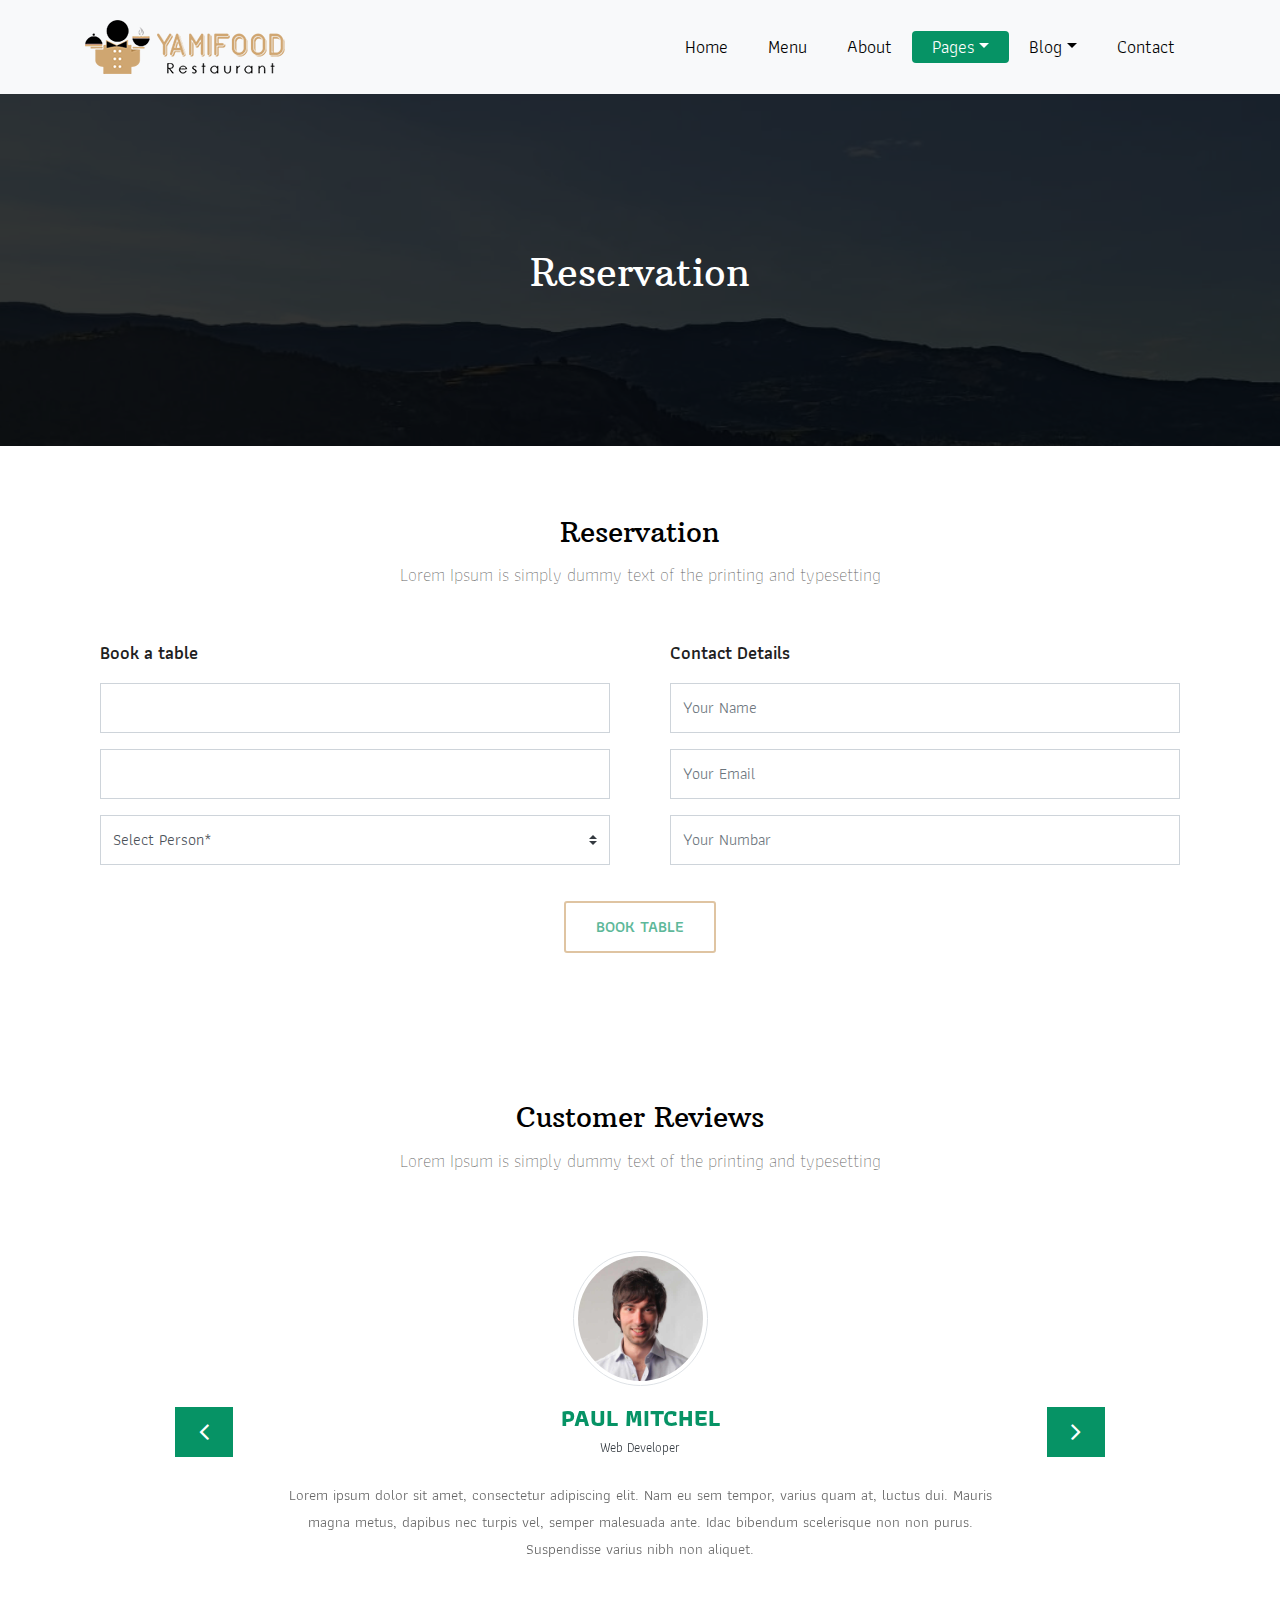
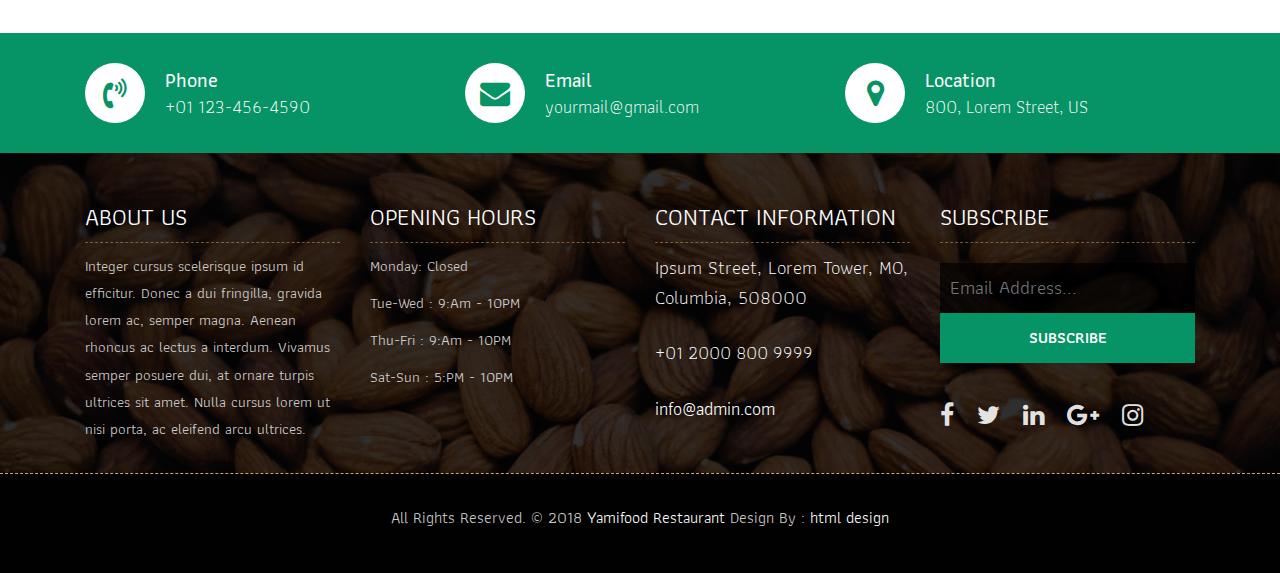
<file: reservation.html>
<!DOCTYPE html>
<html lang="en"><!-- Basic -->
<head>
	<meta charset="utf-8">
    <meta http-equiv="X-UA-Compatible" content="IE=edge">   
   
    <!-- Mobile Metas -->
    <meta name="viewport" content="width=device-width, initial-scale=1">
 
     <!-- Site Metas -->
    <title>Yamifood Restaurant - Responsive HTML5 Template</title>  
    <meta name="keywords" content="">
    <meta name="description" content="">
    <meta name="author" content="">

    <!-- Site Icons -->
    <link rel="shortcut icon" href="images/favicon.ico" type="image/x-icon">
    <link rel="apple-touch-icon" href="images/apple-touch-icon.png">

    <!-- Bootstrap CSS -->
    <link rel="stylesheet" href="css/bootstrap.min.css">    
	<!-- Site CSS -->
    <link rel="stylesheet" href="css/style.css">    
	<!-- Pickadate CSS -->
    <link rel="stylesheet" href="css/classic.css">    
	<link rel="stylesheet" href="css/classic.date.css">    
	<link rel="stylesheet" href="css/classic.time.css">    
    <!-- Responsive CSS -->
    <link rel="stylesheet" href="css/responsive.css">
    <!-- Custom CSS -->
    <link rel="stylesheet" href="css/custom.css">

    <!--[if lt IE 9]>
      <script src="https://oss.maxcdn.com/libs/html5shiv/3.7.0/html5shiv.js"></script>
      <script src="https://oss.maxcdn.com/libs/respond.js/1.4.2/respond.min.js"></script>
    <![endif]-->

</head>

<body>
	<!-- Start header -->
	<header class="top-navbar">
		<nav class="navbar navbar-expand-lg navbar-light bg-light">
			<div class="container">
				<a class="navbar-brand" href="index.html">
					<img src="images/logo.png" alt="" />
				</a>
				<button class="navbar-toggler" type="button" data-toggle="collapse" data-target="#navbars-rs-food" aria-controls="navbars-rs-food" aria-expanded="false" aria-label="Toggle navigation">
				  <span class="navbar-toggler-icon"></span>
				</button>
				<div class="collapse navbar-collapse" id="navbars-rs-food">
					<ul class="navbar-nav ml-auto">
						<li class="nav-item"><a class="nav-link" href="index.html">Home</a></li>
						<li class="nav-item"><a class="nav-link" href="menu.html">Menu</a></li>
						<li class="nav-item"><a class="nav-link" href="about.html">About</a></li>
						<li class="nav-item active dropdown">
							<a class="nav-link dropdown-toggle" href="#" id="dropdown-a" data-toggle="dropdown">Pages</a>
							<div class="dropdown-menu" aria-labelledby="dropdown-a">
								<a class="dropdown-item" href="reservation.html">Reservation</a>
								<a class="dropdown-item" href="stuff.html">Stuff</a>
								<a class="dropdown-item" href="gallery.html">Gallery</a>
							</div>
						</li>
						<li class="nav-item dropdown">
							<a class="nav-link dropdown-toggle" href="#" id="dropdown-a" data-toggle="dropdown">Blog</a>
							<div class="dropdown-menu" aria-labelledby="dropdown-a">
								<a class="dropdown-item" href="blog.html">blog</a>
								<a class="dropdown-item" href="blog-details.html">blog Single</a>
							</div>
						</li>
						<li class="nav-item"><a class="nav-link" href="contact.html">Contact</a></li>
					</ul>
				</div>
			</div>
		</nav>
	</header>
	<!-- End header -->
	
	<!-- Start All Pages -->
	<div class="all-page-title page-breadcrumb">
		<div class="container text-center">
			<div class="row">
				<div class="col-lg-12">
					<h1>Reservation</h1>
				</div>
			</div>
		</div>
	</div>
	<!-- End All Pages -->
	
	<!-- Start Reservation -->
	<div class="reservation-box">
		<div class="container">
			<div class="row">
				<div class="col-lg-12">
					<div class="heading-title text-center">
						<h2>Reservation</h2>
						<p>Lorem Ipsum is simply dummy text of the printing and typesetting</p>
					</div>
				</div>
			</div>
			<div class="row">
				<div class="col-lg-12 col-sm-12 col-xs-12">
					<div class="contact-block">
						<form id="contactForm">
							<div class="row">
								<div class="col-md-6">
									<h3>Book a table</h3>
									<div class="col-md-12">
										<div class="form-group">
											<input id="input_date" class="datepicker picker__input form-control" name="date" type="text" value="" equired data-error="Please enter Date">
											<div class="help-block with-errors"></div>
										</div>                                 
									</div>
									<div class="col-md-12">
										<div class="form-group">
											<input id="input_time" class="time form-control picker__input" required data-error="Please enter time">
											<div class="help-block with-errors"></div>
										</div>                                 
									</div>
									<div class="col-md-12">
										<div class="form-group">
											<select class="custom-select d-block form-control" id="person" required data-error="Please select Person">
											  <option disabled selected>Select Person*</option>
											  <option value="1">1</option>
											  <option value="2">2</option>
											  <option value="3">3</option>
											  <option value="4">4</option>
											  <option value="5">5</option>
											  <option value="6">6</option>
											  <option value="7">7</option>
											</select>
											<div class="help-block with-errors"></div>
										</div> 
									</div>
								</div>
								<div class="col-md-6">
									<h3>Contact Details</h3>
									<div class="col-md-12">
										<div class="form-group">
											<input type="text" class="form-control" id="name" name="name" placeholder="Your Name" required data-error="Please enter your name">
											<div class="help-block with-errors"></div>
										</div>                                 
									</div>
									<div class="col-md-12">
										<div class="form-group">
											<input type="text" placeholder="Your Email" id="email" class="form-control" name="email" required data-error="Please enter your email">
											<div class="help-block with-errors"></div>
										</div> 
									</div>
									<div class="col-md-12">
										<div class="form-group">
											<input type="text" placeholder="Your Numbar" id="phone" class="form-control" name="phone" required data-error="Please enter your Numbar">
											<div class="help-block with-errors"></div>
										</div> 
									</div>
								</div>
								<div class="col-md-12">
									<div class="submit-button text-center">
										<button class="btn btn-common" id="submit" type="submit">Book Table</button>
										<div id="msgSubmit" class="h3 text-center hidden"></div> 
										<div class="clearfix"></div> 
									</div>
								</div>
							</div>            
						</form>
					</div>
				</div>
			</div>
		</div>
	</div>
	<!-- End Reservation -->
	
	<!-- Start Customer Reviews -->
	<div class="customer-reviews-box">
		<div class="container">
			<div class="row">
				<div class="col-lg-12">
					<div class="heading-title text-center">
						<h2>Customer Reviews</h2>
						<p>Lorem Ipsum is simply dummy text of the printing and typesetting</p>
					</div>
				</div>
			</div>
			<div class="row">
				<div class="col-md-8 mr-auto ml-auto text-center">
					<div id="reviews" class="carousel slide" data-ride="carousel">
						<div class="carousel-inner mt-4">
							<div class="carousel-item text-center active">
								<div class="img-box p-1 border rounded-circle m-auto">
									<img class="d-block w-100 rounded-circle" src="images/profile-1.jpg" alt="">
								</div>
								<h5 class="mt-4 mb-0"><strong class="text-warning text-uppercase">Paul Mitchel</strong></h5>
								<h6 class="text-dark m-0">Web Developer</h6>
								<p class="m-0 pt-3">Lorem ipsum dolor sit amet, consectetur adipiscing elit. Nam eu sem tempor, varius quam at, luctus dui. Mauris magna metus, dapibus nec turpis vel, semper malesuada ante. Idac bibendum scelerisque non non purus. Suspendisse varius nibh non aliquet.</p>
							</div>
							<div class="carousel-item text-center">
								<div class="img-box p-1 border rounded-circle m-auto">
									<img class="d-block w-100 rounded-circle" src="images/profile-3.jpg" alt="">
								</div>
								<h5 class="mt-4 mb-0"><strong class="text-warning text-uppercase">Steve Fonsi</strong></h5>
								<h6 class="text-dark m-0">Web Designer</h6>
								<p class="m-0 pt-3">Lorem ipsum dolor sit amet, consectetur adipiscing elit. Nam eu sem tempor, varius quam at, luctus dui. Mauris magna metus, dapibus nec turpis vel, semper malesuada ante. Idac bibendum scelerisque non non purus. Suspendisse varius nibh non aliquet.</p>
							</div>
							<div class="carousel-item text-center">
								<div class="img-box p-1 border rounded-circle m-auto">
									<img class="d-block w-100 rounded-circle" src="images/profile-7.jpg" alt="">
								</div>
								<h5 class="mt-4 mb-0"><strong class="text-warning text-uppercase">Daniel vebar</strong></h5>
								<h6 class="text-dark m-0">Seo Analyst</h6>
								<p class="m-0 pt-3">Lorem ipsum dolor sit amet, consectetur adipiscing elit. Nam eu sem tempor, varius quam at, luctus dui. Mauris magna metus, dapibus nec turpis vel, semper malesuada ante. Idac bibendum scelerisque non non purus. Suspendisse varius nibh non aliquet.</p>
							</div>
						</div>
						<a class="carousel-control-prev" href="#reviews" role="button" data-slide="prev">
							<i class="fa fa-angle-left" aria-hidden="true"></i>
							<span class="sr-only">Previous</span>
						</a>
						<a class="carousel-control-next" href="#reviews" role="button" data-slide="next">
							<i class="fa fa-angle-right" aria-hidden="true"></i>
							<span class="sr-only">Next</span>
						</a>
                    </div>
				</div>
			</div>
		</div>
	</div>
	<!-- End Customer Reviews -->
	
	<!-- Start Contact info -->
	<div class="contact-imfo-box">
		<div class="container">
			<div class="row">
				<div class="col-md-4">
					<i class="fa fa-volume-control-phone"></i>
					<div class="overflow-hidden">
						<h4>Phone</h4>
						<p class="lead">
							+01 123-456-4590
						</p>
					</div>
				</div>
				<div class="col-md-4">
					<i class="fa fa-envelope"></i>
					<div class="overflow-hidden">
						<h4>Email</h4>
						<p class="lead">
							yourmail@gmail.com
						</p>
					</div>
				</div>
				<div class="col-md-4">
					<i class="fa fa-map-marker"></i>
					<div class="overflow-hidden">
						<h4>Location</h4>
						<p class="lead">
							800, Lorem Street, US
						</p>
					</div>
				</div>
			</div>
		</div>
	</div>
	<!-- End Contact info -->
	
	<!-- Start Footer -->
	<footer class="footer-area bg-f">
		<div class="container">
			<div class="row">
				<div class="col-lg-3 col-md-6">
					<h3>About Us</h3>
					<p>Integer cursus scelerisque ipsum id efficitur. Donec a dui fringilla, gravida lorem ac, semper magna. Aenean rhoncus ac lectus a interdum. Vivamus semper posuere dui, at ornare turpis ultrices sit amet. Nulla cursus lorem ut nisi porta, ac eleifend arcu ultrices.</p>
				</div>
				<div class="col-lg-3 col-md-6">
					<h3>Opening hours</h3>
					<p><span class="text-color">Monday: </span>Closed</p>
					<p><span class="text-color">Tue-Wed :</span> 9:Am - 10PM</p>
					<p><span class="text-color">Thu-Fri :</span> 9:Am - 10PM</p>
					<p><span class="text-color">Sat-Sun :</span> 5:PM - 10PM</p>
				</div>
				<div class="col-lg-3 col-md-6">
					<h3>Contact information</h3>
					<p class="lead">Ipsum Street, Lorem Tower, MO, Columbia, 508000</p>
					<p class="lead"><a href="#">+01 2000 800 9999</a></p>
					<p><a href="#"> info@admin.com</a></p>
				</div>
				<div class="col-lg-3 col-md-6">
					<h3>Subscribe</h3>
					<div class="subscribe_form">
						<form class="subscribe_form">
							<input name="EMAIL" id="subs-email" class="form_input" placeholder="Email Address..." type="email">
							<button type="submit" class="submit">SUBSCRIBE</button>
							<div class="clearfix"></div>
						</form>
					</div>
					<ul class="list-inline f-social">
						<li class="list-inline-item"><a href="#"><i class="fa fa-facebook" aria-hidden="true"></i></a></li>
						<li class="list-inline-item"><a href="#"><i class="fa fa-twitter" aria-hidden="true"></i></a></li>
						<li class="list-inline-item"><a href="#"><i class="fa fa-linkedin" aria-hidden="true"></i></a></li>
						<li class="list-inline-item"><a href="#"><i class="fa fa-google-plus" aria-hidden="true"></i></a></li>
						<li class="list-inline-item"><a href="#"><i class="fa fa-instagram" aria-hidden="true"></i></a></li>
					</ul>
				</div>
			</div>
		</div>
		
		<div class="copyright">
			<div class="container">
				<div class="row">
					<div class="col-lg-12">
						<p class="company-name">All Rights Reserved. &copy; 2018 <a href="#">Yamifood Restaurant</a> Design By : 
					<a href="https://html.design/">html design</a></p>
					</div>
				</div>
			</div>
		</div>
		
	</footer>
	<!-- End Footer -->
	
	<a href="#" id="back-to-top" title="Back to top" style="display: none;">&uarr;</a>

	<!-- ALL JS FILES -->
	<script src="js/jquery-3.2.1.min.js"></script>
	<script src="js/popper.min.js"></script>
	<script src="js/bootstrap.min.js"></script>
    <!-- ALL PLUGINS -->
	<script src="js/jquery.superslides.min.js"></script>
	<script src="js/images-loded.min.js"></script>
	<script src="js/isotope.min.js"></script>
	<script src="js/baguetteBox.min.js"></script>
	<script src="js/picker.js"></script>
	<script src="js/picker.date.js"></script>
	<script src="js/picker.time.js"></script>
	<script src="js/legacy.js"></script>
	<script src="js/form-validator.min.js"></script>
    <script src="js/contact-form-script.js"></script>
    <script src="js/custom.js"></script>
</body>
</html>
</file>
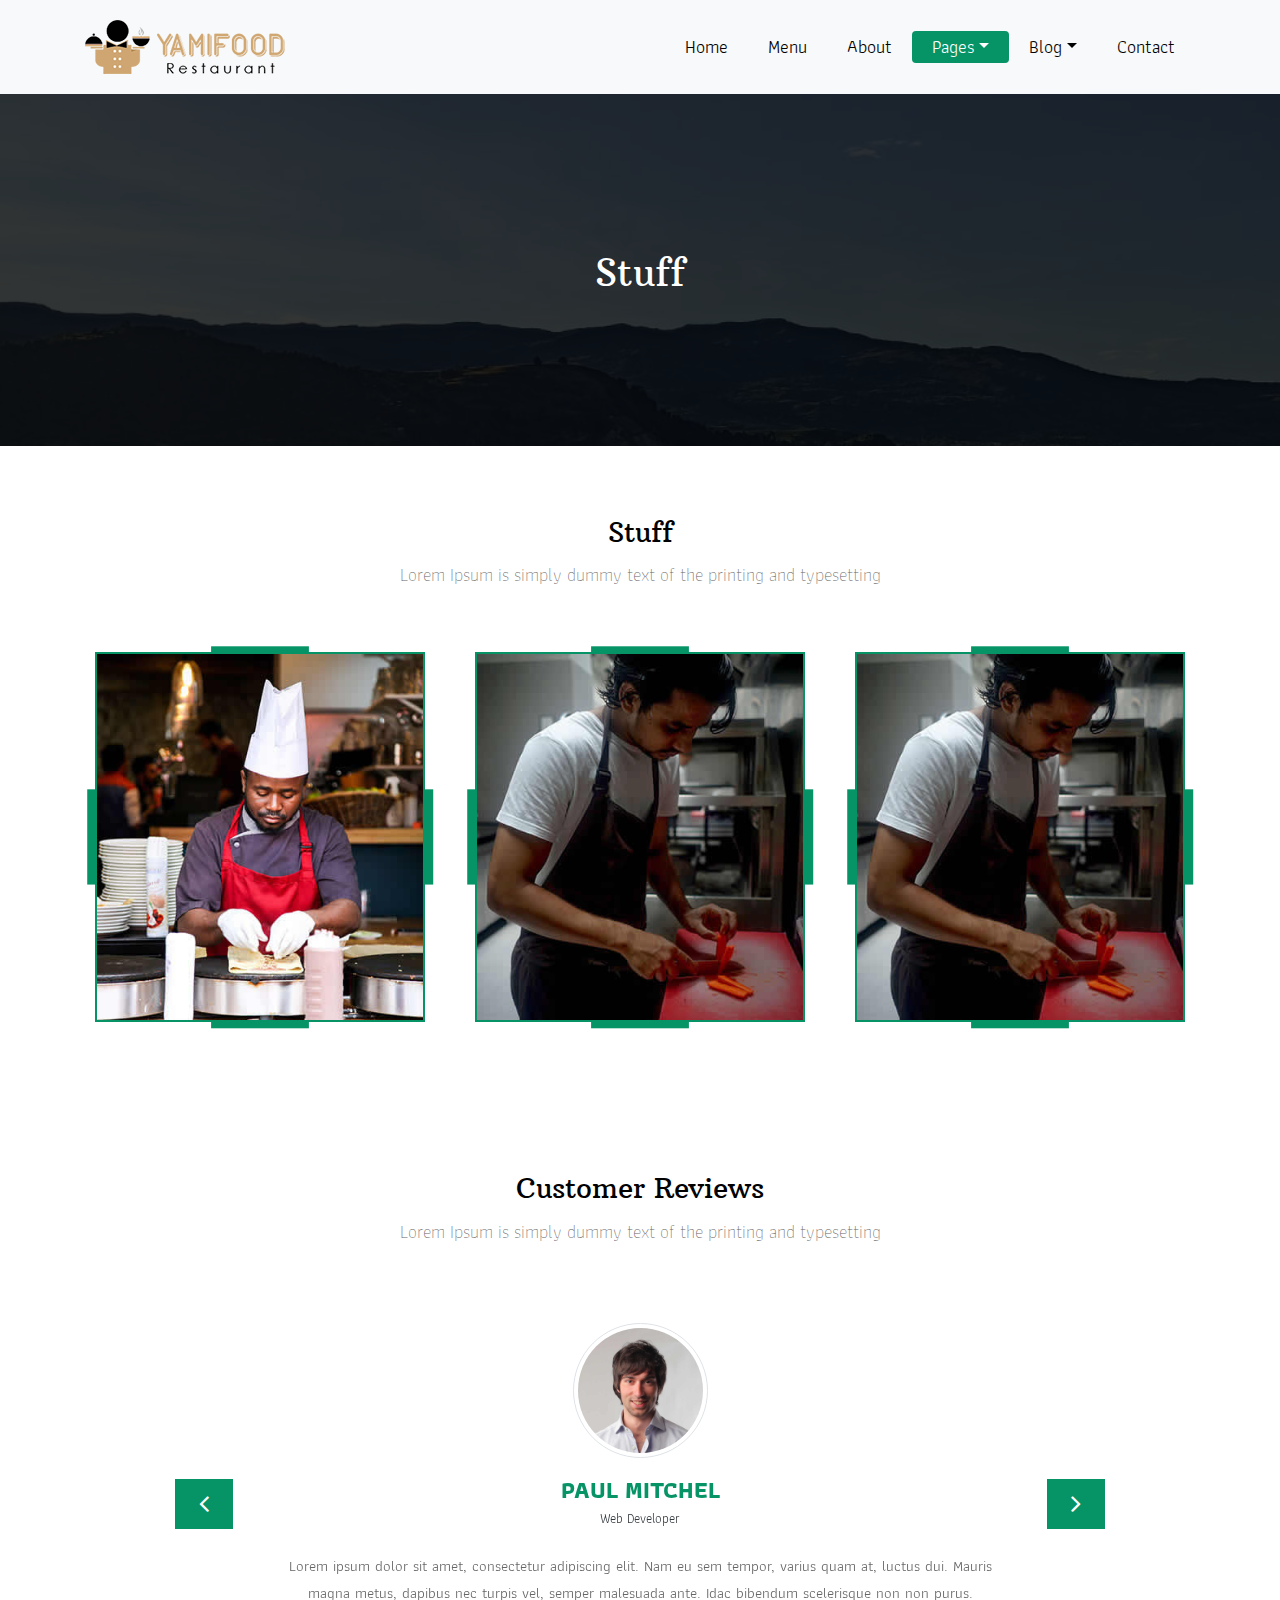
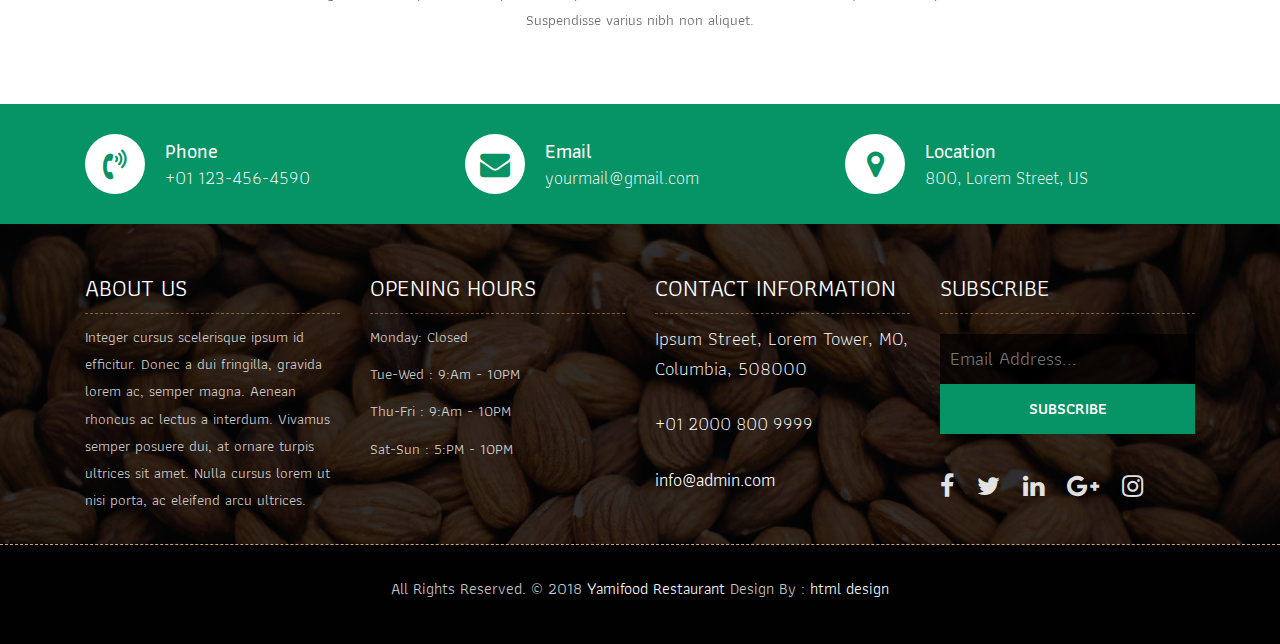
<file: stuff.html>
<!DOCTYPE html>
<html lang="en"><!-- Basic -->
<head>
	<meta charset="utf-8">
    <meta http-equiv="X-UA-Compatible" content="IE=edge">   
   
    <!-- Mobile Metas -->
    <meta name="viewport" content="width=device-width, initial-scale=1">
 
     <!-- Site Metas -->
    <title>Yamifood Restaurant - Responsive HTML5 Template</title>  
    <meta name="keywords" content="">
    <meta name="description" content="">
    <meta name="author" content="">

    <!-- Site Icons -->
    <link rel="shortcut icon" href="images/favicon.ico" type="image/x-icon">
    <link rel="apple-touch-icon" href="images/apple-touch-icon.png">

    <!-- Bootstrap CSS -->
    <link rel="stylesheet" href="css/bootstrap.min.css">    
	<!-- Site CSS -->
    <link rel="stylesheet" href="css/style.css">    
    <!-- Responsive CSS -->
    <link rel="stylesheet" href="css/responsive.css">
    <!-- Custom CSS -->
    <link rel="stylesheet" href="css/custom.css">

    <!--[if lt IE 9]>
      <script src="https://oss.maxcdn.com/libs/html5shiv/3.7.0/html5shiv.js"></script>
      <script src="https://oss.maxcdn.com/libs/respond.js/1.4.2/respond.min.js"></script>
    <![endif]-->

</head>

<body>
	<!-- Start header -->
	<header class="top-navbar">
		<nav class="navbar navbar-expand-lg navbar-light bg-light">
			<div class="container">
				<a class="navbar-brand" href="index.html">
					<img src="images/logo.png" alt="" />
				</a>
				<button class="navbar-toggler" type="button" data-toggle="collapse" data-target="#navbars-rs-food" aria-controls="navbars-rs-food" aria-expanded="false" aria-label="Toggle navigation">
				  <span class="navbar-toggler-icon"></span>
				</button>
				<div class="collapse navbar-collapse" id="navbars-rs-food">
					<ul class="navbar-nav ml-auto">
						<li class="nav-item"><a class="nav-link" href="index.html">Home</a></li>
						<li class="nav-item"><a class="nav-link" href="menu.html">Menu</a></li>
						<li class="nav-item"><a class="nav-link" href="about.html">About</a></li>
						<li class="nav-item active dropdown">
							<a class="nav-link dropdown-toggle" href="#" id="dropdown-a" data-toggle="dropdown">Pages</a>
							<div class="dropdown-menu" aria-labelledby="dropdown-a">
								<a class="dropdown-item" href="reservation.html">Reservation</a>
								<a class="dropdown-item" href="stuff.html">Stuff</a>
								<a class="dropdown-item" href="gallery.html">Gallery</a>
							</div>
						</li>
						<li class="nav-item dropdown">
							<a class="nav-link dropdown-toggle" href="#" id="dropdown-a" data-toggle="dropdown">Blog</a>
							<div class="dropdown-menu" aria-labelledby="dropdown-a">
								<a class="dropdown-item" href="blog.html">blog</a>
								<a class="dropdown-item" href="blog-details.html">blog Single</a>
							</div>
						</li>
						<li class="nav-item"><a class="nav-link" href="contact.html">Contact</a></li>
					</ul>
				</div>
			</div>
		</nav>
	</header>
	<!-- End header -->
	
	<!-- Start All Pages -->
	<div class="all-page-title page-breadcrumb">
		<div class="container text-center">
			<div class="row">
				<div class="col-lg-12">
					<h1>Stuff</h1>
				</div>
			</div>
		</div>
	</div>
	<!-- End All Pages -->
	
	<!-- Start Stuff -->
	<div class="stuff-box">
		<div class="container">
			<div class="row">
				<div class="col-lg-12">
					<div class="heading-title text-center">
						<h2>Stuff</h2>
						<p>Lorem Ipsum is simply dummy text of the printing and typesetting</p>
					</div>
				</div>
			</div>
			<div class="row">
				<div class="col-md-4 col-sm-6">
					<div class="our-team">
						<img src="images/stuff-img-01.jpg">
						<div class="team-content">
							<h3 class="title">Williamson</h3>
							<span class="post">Web Developer</span>
							<ul class="social">
								<li><a href="#"><i class="fa fa-facebook-f"></i></a></li>
								<li><a href="#"><i class="fa fa-twitter"></i></a></li>
								<li><a href="#"><i class="fa fa-google-plus"></i></a></li>
							</ul>
						</div>
					</div>
				</div>

				<div class="col-md-4 col-sm-6">
					<div class="our-team">
						<img src="images/stuff-img-02.jpg">
						<div class="team-content">
							<h3 class="title">Kristiana</h3>
							<span class="post">Web Designer</span>
							<ul class="social">
								<li><a href="#"><i class="fa fa-facebook-f"></i></a></li>
								<li><a href="#"><i class="fa fa-twitter"></i></a></li>
								<li><a href="#"><i class="fa fa-google-plus"></i></a></li>
							</ul>
						</div>
					</div>
				</div>

				<div class="col-md-4 col-sm-6">
					<div class="our-team">
						<img src="images/stuff-img-02.jpg">
						<div class="team-content">
							<h3 class="title">Steve Thomas</h3>
							<span class="post">Web Developer</span>
							<ul class="social">
								<li><a href="#"><i class="fa fa-facebook-f"></i></a></li>
								<li><a href="#"><i class="fa fa-twitter"></i></a></li>
								<li><a href="#"><i class="fa fa-google-plus"></i></a></li>
							</ul>
						</div>
					</div>
				</div>
			</div>
		</div>
	</div>
	<!-- End Stuff -->
	
	<!-- Start Customer Reviews -->
	<div class="customer-reviews-box">
		<div class="container">
			<div class="row">
				<div class="col-lg-12">
					<div class="heading-title text-center">
						<h2>Customer Reviews</h2>
						<p>Lorem Ipsum is simply dummy text of the printing and typesetting</p>
					</div>
				</div>
			</div>
			<div class="row">
				<div class="col-md-8 mr-auto ml-auto text-center">
					<div id="reviews" class="carousel slide" data-ride="carousel">
						<div class="carousel-inner mt-4">
							<div class="carousel-item text-center active">
								<div class="img-box p-1 border rounded-circle m-auto">
									<img class="d-block w-100 rounded-circle" src="images/profile-1.jpg" alt="">
								</div>
								<h5 class="mt-4 mb-0"><strong class="text-warning text-uppercase">Paul Mitchel</strong></h5>
								<h6 class="text-dark m-0">Web Developer</h6>
								<p class="m-0 pt-3">Lorem ipsum dolor sit amet, consectetur adipiscing elit. Nam eu sem tempor, varius quam at, luctus dui. Mauris magna metus, dapibus nec turpis vel, semper malesuada ante. Idac bibendum scelerisque non non purus. Suspendisse varius nibh non aliquet.</p>
							</div>
							<div class="carousel-item text-center">
								<div class="img-box p-1 border rounded-circle m-auto">
									<img class="d-block w-100 rounded-circle" src="images/profile-3.jpg" alt="">
								</div>
								<h5 class="mt-4 mb-0"><strong class="text-warning text-uppercase">Steve Fonsi</strong></h5>
								<h6 class="text-dark m-0">Web Designer</h6>
								<p class="m-0 pt-3">Lorem ipsum dolor sit amet, consectetur adipiscing elit. Nam eu sem tempor, varius quam at, luctus dui. Mauris magna metus, dapibus nec turpis vel, semper malesuada ante. Idac bibendum scelerisque non non purus. Suspendisse varius nibh non aliquet.</p>
							</div>
							<div class="carousel-item text-center">
								<div class="img-box p-1 border rounded-circle m-auto">
									<img class="d-block w-100 rounded-circle" src="images/profile-7.jpg" alt="">
								</div>
								<h5 class="mt-4 mb-0"><strong class="text-warning text-uppercase">Daniel vebar</strong></h5>
								<h6 class="text-dark m-0">Seo Analyst</h6>
								<p class="m-0 pt-3">Lorem ipsum dolor sit amet, consectetur adipiscing elit. Nam eu sem tempor, varius quam at, luctus dui. Mauris magna metus, dapibus nec turpis vel, semper malesuada ante. Idac bibendum scelerisque non non purus. Suspendisse varius nibh non aliquet.</p>
							</div>
						</div>
						<a class="carousel-control-prev" href="#reviews" role="button" data-slide="prev">
							<i class="fa fa-angle-left" aria-hidden="true"></i>
							<span class="sr-only">Previous</span>
						</a>
						<a class="carousel-control-next" href="#reviews" role="button" data-slide="next">
							<i class="fa fa-angle-right" aria-hidden="true"></i>
							<span class="sr-only">Next</span>
						</a>
                    </div>
				</div>
			</div>
		</div>
	</div>
	<!-- End Customer Reviews -->
	
	<!-- Start Contact info -->
	<div class="contact-imfo-box">
		<div class="container">
			<div class="row">
				<div class="col-md-4">
					<i class="fa fa-volume-control-phone"></i>
					<div class="overflow-hidden">
						<h4>Phone</h4>
						<p class="lead">
							+01 123-456-4590
						</p>
					</div>
				</div>
				<div class="col-md-4">
					<i class="fa fa-envelope"></i>
					<div class="overflow-hidden">
						<h4>Email</h4>
						<p class="lead">
							yourmail@gmail.com
						</p>
					</div>
				</div>
				<div class="col-md-4">
					<i class="fa fa-map-marker"></i>
					<div class="overflow-hidden">
						<h4>Location</h4>
						<p class="lead">
							800, Lorem Street, US
						</p>
					</div>
				</div>
			</div>
		</div>
	</div>
	<!-- End Contact info -->
	
	<!-- Start Footer -->
	<footer class="footer-area bg-f">
		<div class="container">
			<div class="row">
				<div class="col-lg-3 col-md-6">
					<h3>About Us</h3>
					<p>Integer cursus scelerisque ipsum id efficitur. Donec a dui fringilla, gravida lorem ac, semper magna. Aenean rhoncus ac lectus a interdum. Vivamus semper posuere dui, at ornare turpis ultrices sit amet. Nulla cursus lorem ut nisi porta, ac eleifend arcu ultrices.</p>
				</div>
				<div class="col-lg-3 col-md-6">
					<h3>Opening hours</h3>
					<p><span class="text-color">Monday: </span>Closed</p>
					<p><span class="text-color">Tue-Wed :</span> 9:Am - 10PM</p>
					<p><span class="text-color">Thu-Fri :</span> 9:Am - 10PM</p>
					<p><span class="text-color">Sat-Sun :</span> 5:PM - 10PM</p>
				</div>
				<div class="col-lg-3 col-md-6">
					<h3>Contact information</h3>
					<p class="lead">Ipsum Street, Lorem Tower, MO, Columbia, 508000</p>
					<p class="lead"><a href="#">+01 2000 800 9999</a></p>
					<p><a href="#"> info@admin.com</a></p>
				</div>
				<div class="col-lg-3 col-md-6">
					<h3>Subscribe</h3>
					<div class="subscribe_form">
						<form class="subscribe_form">
							<input name="EMAIL" id="subs-email" class="form_input" placeholder="Email Address..." type="email">
							<button type="submit" class="submit">SUBSCRIBE</button>
							<div class="clearfix"></div>
						</form>
					</div>
					<ul class="list-inline f-social">
						<li class="list-inline-item"><a href="#"><i class="fa fa-facebook" aria-hidden="true"></i></a></li>
						<li class="list-inline-item"><a href="#"><i class="fa fa-twitter" aria-hidden="true"></i></a></li>
						<li class="list-inline-item"><a href="#"><i class="fa fa-linkedin" aria-hidden="true"></i></a></li>
						<li class="list-inline-item"><a href="#"><i class="fa fa-google-plus" aria-hidden="true"></i></a></li>
						<li class="list-inline-item"><a href="#"><i class="fa fa-instagram" aria-hidden="true"></i></a></li>
					</ul>
				</div>
			</div>
		</div>
		
		<div class="copyright">
			<div class="container">
				<div class="row">
					<div class="col-lg-12">
						<p class="company-name">All Rights Reserved. &copy; 2018 <a href="#">Yamifood Restaurant</a> Design By : 
					<a href="https://html.design/">html design</a></p>
					</div>
				</div>
			</div>
		</div>
		
	</footer>
	<!-- End Footer -->
	
	<a href="#" id="back-to-top" title="Back to top" style="display: none;">&uarr;</a>

	<!-- ALL JS FILES -->
	<script src="js/jquery-3.2.1.min.js"></script>
	<script src="js/popper.min.js"></script>
	<script src="js/bootstrap.min.js"></script>
    <!-- ALL PLUGINS -->
	<script src="js/jquery.superslides.min.js"></script>
	<script src="js/images-loded.min.js"></script>
	<script src="js/isotope.min.js"></script>
	<script src="js/baguetteBox.min.js"></script>
	<script src="js/form-validator.min.js"></script>
    <script src="js/contact-form-script.js"></script>
    <script src="js/custom.js"></script>
</body>
</html>
</file>
<file: css/style.css>
/*------------------------------------------------------------------
    IMPORT FONTS
-------------------------------------------------------------------*/

@import url('https://fonts.googleapis.com/css?family=Arbutus+Slab');
@import url('https://fonts.googleapis.com/css?family=Athiti:400,500,600');

/*------------------------------------------------------------------
    IMPORT FILES
-------------------------------------------------------------------*/

@import url(animate.css);
@import url(font-awesome.min.css);
@import url(superslides.css);
@import url(baguetteBox.min.css);

/*------------------------------------------------------------------
    SKELETON
-------------------------------------------------------------------*/

body {
    color: #666666;
    font-size: 15px;
    font-family: 'Athiti', sans-serif;
    line-height: 1.80857;
}

a {
    color: #1f1f1f;
    text-decoration: none !important;
    outline: none !important;
    -webkit-transition: all .3s ease-in-out;
    -moz-transition: all .3s ease-in-out;
    -ms-transition: all .3s ease-in-out;
    -o-transition: all .3s ease-in-out;
    transition: all .3s ease-in-out;
}

h1,
h2,
h3,
h4,
h5,
h6 {
    letter-spacing: 0;
    font-weight: normal;
    position: relative;
    padding: 0 0 10px 0;
    font-weight: normal;
    line-height: 120% !important;
    color: #1f1f1f;
    margin: 0
}

h1 {
    font-size: 24px
}

h2 {
    font-size: 22px
}

h3 {
    font-size: 18px
}

h4 {
    font-size: 16px
}

h5 {
    font-size: 14px
}

h6 {
    font-size: 13px
}

h1 a,
h2 a,
h3 a,
h4 a,
h5 a,
h6 a {
    color: #212121;
    text-decoration: none!important;
    opacity: 1
}

h1 a:hover,
h2 a:hover,
h3 a:hover,
h4 a:hover,
h5 a:hover,
h6 a:hover {
    opacity: .8
}

a {
    color: #1f1f1f;
    text-decoration: none;
    outline: none;
}

a,
.btn {
    text-decoration: none !important;
    outline: none !important;
    -webkit-transition: all .3s ease-in-out;
    -moz-transition: all .3s ease-in-out;
    -ms-transition: all .3s ease-in-out;
    -o-transition: all .3s ease-in-out;
    transition: all .3s ease-in-out;
}

.btn-custom {
    margin-top: 20px;
    background-color: transparent !important;
    border: 2px solid #ddd;
    padding: 12px 40px;
    font-size: 16px;
}

.lead {
    font-size: 18px;
    line-height: 30px;
    color: #767676;
    margin: 0;
    padding: 0;
}

blockquote {
    margin: 20px 0 20px;
    padding: 30px;
}

ul,
li,
ol {
    list-style: none;
    margin: 0px;
    padding: 0px;
}

button:focus {
    outline: none;
}

.form-control::-moz-placeholder {
    color: #2a2a2a;
    opacity: 1;
}


/*------------------------------------------------------------------
    LOADER 
-------------------------------------------------------------------*/


/*------------------------------------------------------------------
    HEADER
-------------------------------------------------------------------*/

.top-navbar {
    position: relative;
    z-index: 10;
}

.top-navbar .navbar {
    padding: 15px 0px;
    position: fixed;
    width: 100%;
    transition: height .3s ease-out, background .3s ease-out, box-shadow .3s ease-out;
    -webkit-transform: translate3d(0, 0, 0);
    transform: translate3d(0, 0, 0);
    z-index: 100;
}

.top-navbar .navbar-light .navbar-nav .nav-link {
    color: #010101;
    font-size: 18px;
    padding: 0px 20px;
    border-radius: 4px;
}

.top-navbar .navbar-light .navbar-nav .nav-item .nav-link:hover {
    background: #069365;
    color: #ffffff;
}

.top-navbar .navbar-light .navbar-nav .nav-item.active .nav-link {
    background: #069365;
    color: #ffffff;
    border-radius: 4px;
}

.navbar-expand-lg .navbar-nav .dropdown-menu {
    border: none;
    box-shadow: 2px 5px 6px rgba(0, 0, 0, 0.5);
}

.navbar-expand-lg .navbar-nav .dropdown-menu a.dropdown-item:hover {
    background: #069365;
    color: #ffffff;
}

.navbar-light .navbar-toggler:hover {
    background: #52c4b5;
}


/*------------------------------------------------------------------
    Slider
-------------------------------------------------------------------*/

.cover-slides {
    height: 100vh;
}

.slides-navigation a {
    background: #13610465;
    position: absolute;
    height: 70px;
    width: 70px;
    top: 50%;
    font-size: 20px;
    display: block;
    color: #fff;
    line-height: 80px;
    text-align: center;
    transition: all .3s ease-in-out;
}

.slides-navigation a i {
    font-size: 40px;
}

.slides-navigation a:hover {
    background: #010101;
}

.cover-slides .container {
    height: 100%;
    position: relative;
    z-index: 2;
}

.cover-slides .container>.row {
    -webkit-box-align: center;
    -ms-flex-align: center;
    align-items: center;
}

.cover-slides .container>.row {
    height: 100%;
}

.btn {
    text-transform: uppercase;
    padding: 19px 36px;
}

.btn {
    display: inline-block;
    font-weight: 600;
    text-align: center;
    white-space: nowrap;
    vertical-align: middle;
    -webkit-user-select: none;
    -moz-user-select: none;
    -ms-user-select: none;
    user-select: none;
    border: 2px solid transparent;
    padding: 12px 30px;
    font-size: 16px;
    line-height: 1.5;
    border-radius: .1875rem;
    transition: color .15s ease-in-out, background-color .15s ease-in-out, border-color .15s ease-in-out, box-shadow .15s ease-in-out;
}

.btn-outline-new-white {
    color: #fff;
    background-color: transparent;
    background-image: none;
    border-color: #ffc107;
}

.btn-outline-new-white:hover {
    color: #ffffff;
    background-color: #52c4b5;
    border-color: #52c4b5;
}

.overlay-background {
    background: #333;
    position: absolute;
    height: 100%;
    width: 100%;
    left: 0;
    top: 0;
    opacity: 0.5;
}

.cover-slides h1 {
    font-family: 'Arbutus Slab', serif;
    font-weight: 500;
    font-size: 64px;
    color: #fff;
}

.cover-slides p {
    font-size: 18px;
    color: #fff;
}

.slides-pagination a {
    border: 2px solid #ffffff;
}

.slides-pagination a.current {
    background: #52c4b5;
    border: 2px solid #52c4b5;
}


/*------------------------------------------------------------------
    About
-------------------------------------------------------------------*/

.about-section-box {
    padding: 70px 0px;
}

.about-section-box .img-fluid {
    box-shadow: -10px -10px 0px #069365;
}

.inner-column {}

.inner-column h1 {
    font-family: 'Arbutus Slab', serif;
    font-size: 30px;
    color: #010101;
}

.inner-column h1 span {
    color: #069365;
}

.inner-column h4 {
    font-size: 16px;
    font-weight: 500;
}

.inner-column p {
    font-size: 18px;
}

.inner-column .btn-outline-new-white {
    color: #069365;
}

.inner-column .btn-outline-new-white:hover {
    color: #ffffff;
}


/*------------------------------------------------------------------
    QT
-------------------------------------------------------------------*/

.qt-background {
    background: url(../images/06.jpeg) no-repeat;
    background-size: cover;
    padding: 100px 0;
    background-attachment: fixed;
    background-position: center center;
    position: relative;
}

.qt-background p {
    font-size: 35px;
    font-weight: 300;
    line-height: 44px;
    color: #fff;
    font-family: 'Arbutus Slab', serif;
    margin-bottom: 20px;
}

.qt-background span {
    color: #fff;
    font-size: 20px;
    font-weight: 500;
}


/*------------------------------------------------------------------
    Menu
-------------------------------------------------------------------*/

.menu-box {
    padding: 70px 0px;
}

.heading-title {
    margin-bottom: 50px;
}

.heading-title h2 {
    color: #010101;
    font-size: 28px;
    font-family: 'Arbutus Slab', serif;
}

.heading-title p {
    font-size: 18px;
    font-weight: 200;
    margin: 0px;
}

.filter-button-group {
    border: 1px solid #e4e4e4;
    border-radius: 4px;
    margin: 10px 15px;
    display: inline-block;
}

.filter-button-group button {
    color: #333;
    letter-spacing: 1px;
    text-transform: uppercase;
    font-weight: 600;
    font-size: 14px;
    cursor: pointer;
    background: #fff;
    padding: 12px 40px;
    border: none;
    border-radius: 4px;
}

.filter-button-group button.active {
    background: #069365;
    color: #fff;
    box-shadow: 2px 20px 45px 5px rgba(0, 0, 0, .2);
}

.gallery-single {
    margin: 30px 0px;
}

.gallery-single {
    position: relative;
    overflow: hidden;
    -webkit-box-shadow: 0 0 10px #ccc;
    box-shadow: 0 0 10px #ccc;
}


/* fondo de ventana planes */

.why-text {
    position: absolute;
    left: 0;
    bottom: -100%;
    right: 0;
    height: 100%;
    background: #52c4b570;
    padding: 12px 12px;
    -webkit-transition: all .3s ease;
    transition: all .3s ease;
}

.why-text h4 {
    color: #ffffff;
    font-size: 24px;
    font-weight: 500;
    font-family: 'Arbutus Slab', serif;
}

.why-text p {
    color: #ffffff;
    font-size: 18px;
    border-bottom: 1px dashed #010101;
    margin: 0px;
    padding-bottom: 15px;
    margin-top: 15px;
    margin-bottom: 15px;
}

.why-text h5 {
    font-size: 28px;
    font-weight: 600;
    color: #ffffff;
}

.gallery-single:hover .why-text {
    bottom: 0px;
}


/* viedeo */


/*------------------------------------------------------------------
    Gallery
-------------------------------------------------------------------*/

.gallery-box {
    padding: 70px 0px;
}

.tz-gallery {
    margin-top: 30px;
}

.tz-gallery .lightbox img {
    width: 100%;
    margin-bottom: 30px;
    transition: 0.2s ease-in-out;
    box-shadow: 0 2px 3px rgba(0, 0, 0, 0.2);
}

.tz-gallery .lightbox img:hover {
    transform: scale(1.05);
    box-shadow: 0 8px 15px rgba(0, 0, 0, 0.3);
}


/*------------------------------------------------------------------
    Customer Reviews
-------------------------------------------------------------------*/

.customer-reviews-box {
    padding: 70px 0px;
}

.carousel-inner .carousel-item .img-box {
    width: 135px;
    height: 135px;
}

.carousel-control-prev {
    left: -100px;
}

.carousel-control-next {
    right: -100px;
}

.carousel-indicators {
    top: 320px;
}

.text-warning {
    color: #069365 !important;
    font-size: 24px;
}

@media (min-width: 320px) and (max-width: 640px) {
    .carousel-inner .carousel-item p {
        font-size: 14px;
    }
    .carousel-control-prev {
        left: -5px;
    }
    .carousel-control-next {
        right: -5px;
    }
    .carousel-indicators {
        top: 400px;
    }
}

#reviews .carousel-control-prev {
    background: #069365;
    color: #ffffff;
    display: block;
    position: absolute;
    width: 8%;
    height: 50px;
    top: 50%;
    font-size: 28px;
    opacity: 1;
}

#reviews .carousel-control-prev:hover {
    background: #010101;
    color: #ffffff;
}

#reviews .carousel-control-next {
    background: #069365;
    color: #ffffff;
    display: block;
    position: absolute;
    width: 8%;
    height: 50px;
    top: 50%;
    font-size: 28px;
    opacity: 1;
}

#reviews .carousel-control-next:hover {
    background: #010101;
    color: #ffffff;
}


/*------------------------------------------------------------------
    Contact info
-------------------------------------------------------------------*/

.contact-imfo-box {
    background: #069365;
    padding: 30px 0;
}

.overflow-hidden {
    overflow: hidden;
}

.contact-imfo-box i {
    display: block;
    float: left;
    width: 60px;
    height: 60px;
    line-height: 60px;
    text-align: center;
    background: #fff;
    color: #069365;
    font-size: 30px;
    -webkit-border-radius: 50%;
    -moz-border-radius: 50%;
    -ms-border-radius: 50%;
    border-radius: 50%;
    margin-right: 20px;
}

.contact-imfo-box h4 {
    margin: 0px;
    margin-top: 5px;
    color: #ffffff;
    font-size: 20px;
    padding: 0px;
    font-weight: 500;
    line-height: 24px;
}

.contact-imfo-box p {
    margin: 0px;
    color: #ffffff;
    font-weight: 300;
}


/*------------------------------------------------------------------
    Footer
-------------------------------------------------------------------*/

.footer-area {
    padding-top: 50px;
    padding-bottom: 0px;
}

.bg-f {
    background-image: url("../images/footer-bg.jpg");
    background-attachment: scroll;
    background-clip: initial;
    background-color: rgba(0, 0, 0, 0);
    background-origin: initial;
    background-position: center center;
    background-repeat: no-repeat;
    background-size: cover;
    position: relative;
}

.bg-f::before {
    background: #010101;
    content: "";
    height: 100%;
    left: 0;
    position: absolute;
    top: 0;
    width: 100%;
    z-index: 1;
    opacity: 0.8;
}

.footer-area .container {
    position: relative;
    z-index: 1;
}

.footer-area h3 {
    color: #ffffff;
    text-transform: uppercase;
    font-size: 24px;
    border-bottom: 1px dashed rgba(207, 166, 113, 0.5);
    margin-bottom: 10px;
}

.footer-area p {
    font-size: 15px;
    color: rgba(255, 255, 255, 0.8);
    margin: 0;
    padding-bottom: 10px;
}

.footer-area p.lead {
    font-size: 19px;
    color: #ffffff;
    margin-bottom: 15px;
}

.footer-area p.lead a {
    color: #ffffff;
    margin-bottom: 15px;
}

.footer-area p.lead a:hover {
    color: #069365;
}

.footer-area p a {
    font-size: 18px;
    color: #ffffff;
}

.footer-area p a:hover {
    color: #069365;
}

.subscribe_form {
    display: block;
    text-align: center;
    padding: 5px 0;
}

.subscribe_form .form_input {
    display: block;
    background-color: rgba(0, 0, 0, 0.7);
    color: #fff;
    border: none;
    font-size: 19px;
    line-height: 50px;
    padding: 0 10px;
    float: left;
    width: 100%;
    transition: all 0.5s ease-in-out;
}

.subscribe_form .submit {
    background-color: #069365;
    color: #fff;
    font-size: 16px;
    font-weight: 600;
    line-height: 50px;
    display: inline-block;
    padding: 0 10px;
    float: left;
    width: 100%;
    border: none;
    cursor: pointer;
    transition: all 0.5s ease-in-out;
}

.subscribe_form .submit:hover {
    background: #010101;
}

.f-social {
    padding-bottom: 10px;
    margin: 0px;
    margin-top: 20px;
}

.f-social li a {
    font-size: 25px;
    color: rgba(255, 255, 255, 0.9);
    margin-right: 10px;
}

.copyright {
    margin-top: 20px;
    position: relative;
    display: block;
    background-color: #010101;
    border-top: 1px dashed rgba(207, 166, 113);
    padding: 30px 0;
    z-index: 1;
}

.copyright .company-name {
    font-size: 16px;
    text-align: center;
}

.copyright .company-name a {
    font-size: 16px;
}


/*------------------------------------------------------------------
    All Pages
-------------------------------------------------------------------*/

.page-breadcrumb {
    padding: 250px 0 150px;
    background: url(../images/17.jpeg) no-repeat;
    background-attachment: fixed;
    background-size: cover;
    background-position: 0 0;
    position: relative;
}

.all-page-title .container {
    position: relative;
    z-index: 2;
}

.all-page-title::before {
    background: #010101;
    content: "";
    height: 100%;
    left: 0;
    position: absolute;
    top: 0;
    width: 100%;
    z-index: 1;
    opacity: 0.8;
}

.all-page-title h1 {
    font-size: 38px;
    color: #ffffff;
    font-family: 'Arbutus Slab', serif;
    padding: 0px;
}

.inner-pt {
    margin-top: 30px;
}

.inner-pt p {
    font-size: 18px;
}

.stuff-box {
    padding: 70px 0px;
}

.our-team {
    border: 2px solid #069365;
    border-radius: 0px;
    text-align: center;
    margin: 10px;
    z-index: 1;
    position: relative;
}

.our-team:before,
.our-team:after {
    content: "";
    width: 100%;
    height: 104%;
    background: #069365;
    position: absolute;
    top: 50%;
    left: 0;
    z-index: -1;
    transform: translateY(-50%) scaleX(0.3);
    transition: all 0.3s ease 0s;
}

.our-team:after {
    width: 106%;
    left: 50%;
    transform: translate(-50%, -50%) scaleY(0.25);
}

.our-team:hover:before {
    transform: translateY(-50%) scaleX(0.7);
}

.our-team:hover:after {
    transform: translate(-50%, -50%) scaleY(0.7);
}

.our-team img {
    width: 100%;
    height: auto;
    border-radius: 0px;
    transition: all 0.3s ease 0s;
}

.our-team .team-content {
    width: 93%;
    padding: 25px 0 10px;
    background: #069365;
    position: absolute;
    bottom: 50px;
    left: 50%;
    opacity: 0;
    transform: translateX(-50%);
    transition: all 0.3s cubic-bezier(0.5, 0.2, 0.1, 0.9);
}

.our-team:hover .team-content {
    bottom: 10px;
    opacity: 1;
}

.our-team .title {
    font-size: 25px;
    font-weight: 600;
    color: #fff;
    letter-spacing: 1px;
    text-transform: capitalize;
    margin: 0;
}

.our-team .post {
    display: block;
    font-size: 16px;
    color: #fff;
    text-transform: uppercase;
    margin-bottom: 10px;
}

.our-team .social {
    padding: 0;
    margin: 0;
    list-style: none;
}

.our-team .social li {
    display: inline-block;
    margin: 0 5px;
}

.our-team .social li a {
    display: block;
    width: 35px;
    height: 35px;
    line-height: 35px;
    border-radius: 50%;
    background: #fff;
    font-size: 20px;
    color: #069365;
    transition: all 0.3s ease 0s;
}

.our-team .social li a:hover {
    background: #ffffff;
    box-shadow: 0 0 0 5px rgba(255, 255, 255, 0.3);
    color: #069365;
}

@media only screen and (max-width: 990px) {
    .our-team {
        margin-bottom: 30px;
    }
}

.reservation-box {
    padding: 70px 0px;
}

.reservation-box h3 {
    padding: 0px 15px;
    margin-bottom: 20px;
    font-weight: 600;
}

.help-block ul li {
    color: red;
}

.form-control[readonly] {
    background-color: #ffffff;
}

.form-control {
    border-radius: 0px;
    min-height: 50px;
}

.form-control:focus {
    border: 1px solid #069365;
    box-shadow: none;
}

.form-group .picker__input.picker__input--active {
    border-color: #069365;
}

.submit-button {
    margin-top: 20px;
}

.btn.btn-common {
    color: #069365;
    background-color: transparent;
    background-image: none;
    border-color: #cfa671;
}

.btn.btn-common:hover {
    color: #ffffff;
    background-color: #cfa671;
    border-color: #cfa671;
}

.blog-box {
    padding: 70px 0px;
}

.blog-box-inner {
    position: relative;
    margin-bottom: 30px;
}

.blog-box-inner .blog-img-box {
    position: relative;
    display: block;
}

.blog-box-inner .blog-detail {
    position: absolute;
    top: 0;
    background: #fff;
    padding: 30px 25px;
    border: 1px solid #ddd;
    transition-duration: .5s;
    height: 100%;
}

.blog-detail h4 {
    font-size: 18px;
    font-weight: 500;
    color: #222222;
}

.blog-detail ul li {
    display: inline-block;
    padding: 0px 5px;
}

.blog-detail ul li span {
    color: #069365;
    cursor: pointer;
}

.blog-detail ul li span:hover {
    color: #010101;
}

.blog-detail ul li:first-child {
    padding-left: 0px;
}

.blog-detail p {
    padding: 10px 0px 0 0;
    margin: 0px;
}

.blog-detail a {
    color: #069365;
    margin-top: 20px;
}

.blog-box-inner .blog-detail:hover {
    background: rgba(255, 255, 255, .9);
}

.blog-inner-box {
    position: relative;
    margin: 0px 10px;
    margin-bottom: 30px;
}

.side-blog-img {
    box-shadow: -15px -15px 0px 0px rgba(0, 0, 0, 0.4);
    -webkit-transition: all 1s ease 0.01s;
    transition: all 1s ease 0.01s;
    position: relative;
}

.date-blog-up {
    position: absolute;
    right: 0px;
    top: 0px;
    background: #cfa671;
    font-size: 18px;
    color: #ffffff;
    padding: 5px 15px 5px 5px;
}

.inner-blog-detail {
    background: #ffffff;
    position: relative;
    padding: 30px 20px;
}

.inner-blog-detail h3 {
    font-size: 20px;
    font-weight: 500;
    padding-bottom: 15px;
}

.inner-blog-detail ul li {
    display: inline-block;
    padding: 0px 5px;
    color: #222222;
}

.inner-blog-detail ul li span {
    color: #cfa671;
}

.inner-blog-detail p {
    padding: 10px 0px;
}

.details-page blockquote {
    border-left: 5px solid #cfa671;
}

.details-page blockquote {
    padding: 20px;
}

blockquote {
    margin: 20px 0 20px;
    padding: 30px;
}

.blog-inner-details-line {
    margin: 20px 0px;
    clear: both;
    float: left;
    width: 100%;
}

.line-left-social h5 {
    font-size: 18px;
    font-weight: 600;
    padding-bottom: 15px;
}

.line-left-social ul li {
    display: inline-block;
    margin-bottom: 5px;
}

.line-right-social ul li {
    display: inline-block;
}

.line-right-social ul li a {
    display: block;
    padding: 5px;
    background: #f5f5f5;
    border-radius: 6px;
    font-weight: 500;
    width: 35px;
    height: 35px;
    text-align: center;
    line-height: 25px;
    font-size: 15px;
}

.line-left-social ul li a {
    display: block;
    padding: 5px 10px;
    background: #f5f5f5;
    border-radius: 6px;
    font-weight: 400;
    font-size: 12px;
}

.line-left-social ul li a:hover {
    background: #cfa671;
    color: #ffffff;
}

.line-right-social ul li a:hover {
    background: #cfa671;
    color: #ffffff;
}

.line-right-social h5 {
    font-size: 18px;
    font-weight: 600;
    padding-bottom: 15px;
}

.blog-comment-box {
    clear: both;
    margin: 20px 0px;
    float: left;
    width: 100%;
}

.blog-comment-box h3 {
    font-size: 18px;
    font-weight: 600;
    padding-bottom: 20px;
}

.comment-item {
    margin-bottom: 30px;
}

.comment-item-left {
    float: left;
    width: 90px;
    height: 90px;
}

.comment-item-left img {
    width: 100%;
    border-radius: 6px;
}

.comment-item-right {
    padding-left: 110px;
}

.comment-item-right a {
    font-size: 16px;
    font-weight: 500;
}

.des-l {
    display: inline-block;
    width: 100%;
}

.des-l p {
    font-size: 13px;
}

.comment-item-right a {
    font-size: 16px;
    font-weight: 500;
}

.right-btn-re {
    float: right;
    font-style: italic;
    text-align: right;
    font-size: 16px;
    padding: 5px 10px;
    background: #f5f5f5;
    border-radius: 6px;
}

.right-btn-re:hover {
    background: #cfa671;
    color: #ffffff !important;
}

.comment-respond-box {
    clear: both;
}

.blog-comment-box .children {
    margin-left: 70px;
}

.comment-item {
    margin-bottom: 30px;
}

.comment-item-right i {
    padding-right: 10px;
}

.comment-form-respond input {
    min-height: 38px;
    border: 1px solid #010101;
    border-radius: 0px;
    padding: 10px;
}

.comment-form-respond textarea {
    border: 1px solid #010101;
    border-radius: 0px;
    padding: 10px;
    min-height: 110px;
}

.btn-submit {
    color: #069365;
    background-color: transparent;
    background-image: none;
    border-color: #cfa671;
}

.btn-submit:hover {
    color: #ffffff;
    background-color: #cfa671;
    border-color: #cfa671;
}

.right-side-blog h3 {
    font-weight: 600;
    font-size: 18px;
    padding-bottom: 20px;
}

.blog-search-form {
    position: relative;
    border-bottom: 1px solid #010101;
    padding-bottom: 30px;
    margin-bottom: 20px;
}

.blog-search-form input {
    width: 100%;
    min-height: 40px;
    border: 1px solid rgba(0, 0, 0, 0.3);
    padding: 5px 40px 5px 10px;
    font-size: 15px;
    color: #222222;
}

.blog-search-form .search-btn {
    position: absolute;
    right: 0px;
    background: none;
    border: none;
    font-size: 20px;
    min-height: 40px;
    padding: 0px 15px;
}

.right-side-blog h3 {
    font-weight: 500;
    font-size: 18px;
    padding-bottom: 20px;
}

.blog-categories {
    padding-bottom: 30px;
    margin-bottom: 20px;
}

.blog-categories ul li {
    line-height: 14px;
    padding: 10px 0px;
    border-top: 1px solid #f5f5f5;
}

.blog-categories ul li a {
    display: inline-block;
    text-transform: capitalize;
    width: 100%;
}

.blog-categories ul li a:hover {
    color: #cfa671;
}

.recent-box-blog {
    margin-bottom: 20px;
    display: inline-block;
}

.recent-img {
    float: left;
    position: relative;
}

.recent-img::before {
    position: absolute;
    content: '';
    z-index: 2;
    top: 0;
    left: 0;
    width: 100%;
    height: 100%;
    background-color: #cfa671;
    opacity: 0.4;
    transform: scale(0);
    -webkit-transform: scale(0);
    -moz-transform: scale(0);
    -ms-transform: scale(0);
    -o-transform: scale(0);
    transition: all 0.5s ease;
    -webkit-transition: all 0.5s ease;
    -moz-transition: all 0.5s ease;
    -o-transition: all 0.5s ease;
}

.recent-box-blog:hover .recent-img::before {
    transform: scale(1);
    -webkit-transform: scale(1);
    -moz-transform: scale(1);
    -ms-transform: scale(1);
    -o-transform: scale(1);
}

.recent-info {
    display: table-cell;
    vertical-align: top;
    padding-left: 15px;
}

.recent-info ul li {
    display: inline-block;
    font-size: 11px;
    padding: 0px;
    color: #222222;
}

.recent-info h4 {
    font-size: 14px;
    padding: 0px;
    margin: 11px 0px;
    font-weight: 500;
}

.blog-tag-box ul li {
    display: inline-block;
    margin-bottom: 3px;
}

.blog-tag-box ul li a {
    padding: 5px 15px;
    display: block;
    background: #f5f5f5;
    color: #222222;
    border-radius: 6px;
}

.blog-tag-box ul li a:hover {
    color: #ffffff;
    background: #cfa671;
}

.contact-box {
    padding: 70px 0px;
}

.map-full {
    width: 100%;
    height: 500px;
    border-radius: 0px;
    margin: 0px auto;
}

#back-to-top {
    position: fixed;
    bottom: 40px;
    right: 40px;
    z-index: 9999;
    width: 32px;
    height: 32px;
    text-align: center;
    line-height: 30px;
    background: #069365;
    color: #ffffff;
    cursor: pointer;
    border: 0;
    border-radius: 2px;
    text-decoration: none;
    transition: opacity 0.2s ease-out;
    font-size: 30px;
}
</file>
<file: css/responsive.css>
/* only small desktops */
/* tablets */
/* only small tablets */
@media only screen and (min-width: 992px) and (max-width: 1180px) {
	.footer-area h3{
		font-size: 18px;
	}
}
@media (min-width: 768px) and (max-width: 991px) {
	.navbar-light .navbar-brand{
		margin-left: 15px;
	}
	.navbar-light .navbar-toggler{
		margin-right: 15px;
		border-radius: 0px;
	}
	.navbar-expand-lg .navbar-nav .dropdown-menu{
		box-shadow: none;
	}
	.carousel-control-prev{
		left: -60px;
	}
	.carousel-control-next{
		right: -60px;
	}
	.why-text h4{
		font-size: 18px;
	}
	.why-text p{
		margin: 0px;
	}
}

/* mobile or only mobile */
@media (max-width: 767px) {
	.navbar-light .navbar-brand{
		margin-left: 15px;
	}
	.navbar-light .navbar-toggler{
		margin-right: 15px;
		border-radius: 0px;
	}
	.navbar-expand-lg .navbar-nav .dropdown-menu{
		box-shadow: none;
	}
	.cover-slides h1{
		font-size: 22px;
	}
	.cover-slides p {
		font-size: 14px;
	}
	.slides-navigation a{
		height: 42px;
		width: 38px;
		line-height: 33px;
	}
	.inner-column{
		margin-top: 15px;
	}
	.inner-column h1{
		font-size: 22px;
	}
	.filter-button-group{
		margin: 10px 0px;
	}
	
	.contact-imfo-box .col-md-4{
		margin-bottom: 15px;
	}
	.carousel-control-prev{
		left: 0px;
	}
	.carousel-control-next{
		right: 0px;
	}
	.blog-box-inner .blog-detail{
		overflow: hidden;
	}
	.blog-sidebar{
		margin-top: 50px;
	}
	
}
@media only screen and (min-width: 280px) and (max-width: 599px) {
	
	.why-text p{
		margin-bottom: 0px;
		margin-top: 0px;
	}
}
</file>
<file: css/custom.css>
/** ADD YOUR AWESOME CODES HERE **/
</file>
<file: css/classic.css>
/* ==========================================================================
   $BASE-PICKER
   ========================================================================== */
/**
 * Note: the root picker element should *NOT* be styled more than what’s here.
 */
.picker {
  font-size: 16px;
  text-align: left;
  line-height: 1.2;
  color: #000000;
  position: absolute;
  z-index: 10000;
  -webkit-user-select: none;
     -moz-user-select: none;
      -ms-user-select: none;
          user-select: none;
}
/**
 *
 */
.picker[aria-hidden="true"] {
   display: none;
}
/**
 * The picker input element.
 */
.picker__input {
  cursor: default;
}
/**
 * When the picker is opened, the input element is “activated”.
 */
.picker__input.picker__input--active {
  border-color: #0089ec;
}
/**
 * The holder is the only “scrollable” top-level container element.
 */
.picker__holder {
  width: 100%;
  overflow-y: auto;
  -webkit-overflow-scrolling: touch;
}

/*!
 * Classic picker styling for pickadate.js
 * Demo: http://amsul.github.io/pickadate.js
 */
/**
 * Note: the root picker element should *NOT* be styled more than what’s here.
 */
.picker {
  width: 100%;
}
/**
 * The holder is the base of the picker.
 */
.picker__holder {
  position: absolute;
  background: #ffffff;
  border: 1px solid #aaaaaa;
  border-top-width: 0;
  border-bottom-width: 0;
  border-radius: 0 0 5px 5px;
  box-sizing: border-box;
  min-width: 176px;
  max-width: 466px;
  max-height: 0;
  -ms-filter: "progid:DXImageTransform.Microsoft.Alpha(Opacity=0)";
  filter: alpha(opacity=0);
  -moz-opacity: 0;
  opacity: 0;
  -webkit-transform: translateY(-1em) perspective(600px) rotateX(10deg);
          transform: translateY(-1em) perspective(600px) rotateX(10deg);
  transition: -webkit-transform 0.15s ease-out, opacity 0.15s ease-out, max-height 0s 0.15s, border-width 0s 0.15s;
  transition: transform 0.15s ease-out, opacity 0.15s ease-out, max-height 0s 0.15s, border-width 0s 0.15s;
}
/**
 * The frame and wrap work together to ensure that
 * clicks within the picker don’t reach the holder.
 */
.picker__frame {
  padding: 1px;
}
.picker__wrap {
  margin: -1px;
}
/**
 * When the picker opens...
 */
.picker--opened .picker__holder {
  max-height: 25em;
  -ms-filter: "progid:DXImageTransform.Microsoft.Alpha(Opacity=100)";
  filter: alpha(opacity=100);
  -moz-opacity: 1;
  opacity: 1;
  border-top-width: 1px;
  border-bottom-width: 1px;
  -webkit-transform: translateY(0) perspective(600px) rotateX(0);
          transform: translateY(0) perspective(600px) rotateX(0);
  transition: -webkit-transform 0.15s ease-out, opacity 0.15s ease-out, max-height 0s, border-width 0s;
  transition: transform 0.15s ease-out, opacity 0.15s ease-out, max-height 0s, border-width 0s;
  box-shadow: 0 6px 18px 1px rgba(0, 0, 0, 0.12);
}
</file>
<file: css/classic.date.css>
/* ==========================================================================
   $BASE-DATE-PICKER
   ========================================================================== */
/**
 * The picker box.
 */
.picker__box {
  padding: 0 1em;
}
/**
 * The header containing the month and year stuff.
 */
.picker__header {
  text-align: center;
  position: relative;
  margin-top: .75em;
}
/**
 * The month and year labels.
 */
.picker__month,
.picker__year {
  font-weight: 500;
  display: inline-block;
  margin-left: .25em;
  margin-right: .25em;
}
.picker__year {
  color: #999999;
  font-size: .8em;
  font-style: italic;
}
/**
 * The month and year selectors.
 */
.picker__select--month,
.picker__select--year {
  border: 1px solid #b7b7b7;
  height: 2em;
  padding: .5em;
  margin-left: .25em;
  margin-right: .25em;
}
@media (min-width: 24.5em) {
  .picker__select--month,
  .picker__select--year {
    margin-top: -0.5em;
  }
}
.picker__select--month {
  width: 35%;
}
.picker__select--year {
  width: 22.5%;
}
.picker__select--month:focus,
.picker__select--year:focus {
  border-color: #0089ec;
}
/**
 * The month navigation buttons.
 */
.picker__nav--prev,
.picker__nav--next {
  position: absolute;
  padding: .5em 1.25em;
  width: 1em;
  height: 1em;
  box-sizing: content-box;
  top: -0.25em;
}
@media (min-width: 24.5em) {
  .picker__nav--prev,
  .picker__nav--next {
    top: -0.33em;
  }
}
.picker__nav--prev {
  left: -1em;
  padding-right: 1.25em;
}
@media (min-width: 24.5em) {
  .picker__nav--prev {
    padding-right: 1.5em;
  }
}
.picker__nav--next {
  right: -1em;
  padding-left: 1.25em;
}
@media (min-width: 24.5em) {
  .picker__nav--next {
    padding-left: 1.5em;
  }
}
.picker__nav--prev:before,
.picker__nav--next:before {
  content: " ";
  border-top: .5em solid transparent;
  border-bottom: .5em solid transparent;
  border-right: 0.75em solid #000000;
  width: 0;
  height: 0;
  display: block;
  margin: 0 auto;
}
.picker__nav--next:before {
  border-right: 0;
  border-left: 0.75em solid #000000;
}
.picker__nav--prev:hover,
.picker__nav--next:hover {
  cursor: pointer;
  color: #000000;
  background: #b1dcfb;
}
.picker__nav--disabled,
.picker__nav--disabled:hover,
.picker__nav--disabled:before,
.picker__nav--disabled:before:hover {
  cursor: default;
  background: none;
  border-right-color: #f5f5f5;
  border-left-color: #f5f5f5;
}
/**
 * The calendar table of dates
 */
.picker__table {
  text-align: center;
  border-collapse: collapse;
  border-spacing: 0;
  table-layout: fixed;
  font-size: inherit;
  width: 100%;
  margin-top: .75em;
  margin-bottom: .5em;
}
@media (min-height: 33.875em) {
  .picker__table {
    margin-bottom: .75em;
  }
}
.picker__table td {
  margin: 0;
  padding: 0;
}
/**
 * The weekday labels
 */
.picker__weekday {
  width: 14.285714286%;
  font-size: .75em;
  padding-bottom: .25em;
  color: #999999;
  font-weight: 500;
  /* Increase the spacing a tad */
}
@media (min-height: 33.875em) {
  .picker__weekday {
    padding-bottom: .5em;
  }
}
/**
 * The days on the calendar
 */
.picker__day {
  padding: .3125em 0;
  font-weight: 200;
  border: 1px solid transparent;
}
.picker__day--today {
  position: relative;
}
.picker__day--today:before {
  content: " ";
  position: absolute;
  top: 2px;
  right: 2px;
  width: 0;
  height: 0;
  border-top: 0.5em solid #0059bc;
  border-left: .5em solid transparent;
}
.picker__day--disabled:before {
  border-top-color: #aaaaaa;
}
.picker__day--outfocus {
  color: #dddddd;
}
.picker__day--infocus:hover,
.picker__day--outfocus:hover {
  cursor: pointer;
  color: #000000;
  background: #b1dcfb;
}
.picker__day--highlighted {
  border-color: #0089ec;
}
.picker__day--highlighted:hover,
.picker--focused .picker__day--highlighted {
  cursor: pointer;
  color: #000000;
  background: #b1dcfb;
}
.picker__day--selected,
.picker__day--selected:hover,
.picker--focused .picker__day--selected {
  background: #0089ec;
  color: #ffffff;
}
.picker__day--disabled,
.picker__day--disabled:hover,
.picker--focused .picker__day--disabled {
  background: #f5f5f5;
  border-color: #f5f5f5;
  color: #dddddd;
  cursor: default;
}
.picker__day--highlighted.picker__day--disabled,
.picker__day--highlighted.picker__day--disabled:hover {
  background: #bbbbbb;
}
/**
 * The footer containing the "today", "clear", and "close" buttons.
 */
.picker__footer {
  text-align: center;
}
.picker__button--today,
.picker__button--clear,
.picker__button--close {
  border: 1px solid #ffffff;
  background: #ffffff;
  font-size: .8em;
  padding: .66em 0;
  font-weight: bold;
  width: 33%;
  display: inline-block;
  vertical-align: bottom;
}
.picker__button--today:hover,
.picker__button--clear:hover,
.picker__button--close:hover {
  cursor: pointer;
  color: #000000;
  background: #b1dcfb;
  border-bottom-color: #b1dcfb;
}
.picker__button--today:focus,
.picker__button--clear:focus,
.picker__button--close:focus {
  background: #b1dcfb;
  border-color: #0089ec;
  outline: none;
}
.picker__button--today:before,
.picker__button--clear:before,
.picker__button--close:before {
  position: relative;
  display: inline-block;
  height: 0;
}
.picker__button--today:before,
.picker__button--clear:before {
  content: " ";
  margin-right: .45em;
}
.picker__button--today:before {
  top: -0.05em;
  width: 0;
  border-top: 0.66em solid #0059bc;
  border-left: .66em solid transparent;
}
.picker__button--clear:before {
  top: -0.25em;
  width: .66em;
  border-top: 3px solid #ee2200;
}
.picker__button--close:before {
  content: "\D7";
  top: -0.1em;
  vertical-align: top;
  font-size: 1.1em;
  margin-right: .35em;
  color: #777777;
}
.picker__button--today[disabled],
.picker__button--today[disabled]:hover {
  background: #f5f5f5;
  border-color: #f5f5f5;
  color: #dddddd;
  cursor: default;
}
.picker__button--today[disabled]:before {
  border-top-color: #aaaaaa;
}

/* ==========================================================================
   $CLASSIC-DATE-PICKER
   ========================================================================== */
</file>
<file: css/classic.time.css>
/* ==========================================================================
   $BASE-TIME-PICKER
   ========================================================================== */
/**
 * The list of times.
 */
.picker__list {
  list-style: none;
  padding: 0.75em 0 4.2em;
  margin: 0;
}
/**
 * The times on the clock.
 */
.picker__list-item {
  border-bottom: 1px solid #dddddd;
  border-top: 1px solid #dddddd;
  margin-bottom: -1px;
  position: relative;
  background: #ffffff;
  padding: .75em 1.25em;
}
@media (min-height: 46.75em) {
  .picker__list-item {
    padding: .5em 1em;
  }
}
/* Hovered time */
.picker__list-item:hover {
  cursor: pointer;
  color: #000000;
  background: #b1dcfb;
  border-color: #0089ec;
  z-index: 10;
}
/* Highlighted and hovered/focused time */
.picker__list-item--highlighted {
  border-color: #0089ec;
  z-index: 10;
}
.picker__list-item--highlighted:hover,
.picker--focused .picker__list-item--highlighted {
  cursor: pointer;
  color: #000000;
  background: #b1dcfb;
}
/* Selected and hovered/focused time */
.picker__list-item--selected,
.picker__list-item--selected:hover,
.picker--focused .picker__list-item--selected {
  background: #0089ec;
  color: #ffffff;
  z-index: 10;
}
/* Disabled time */
.picker__list-item--disabled,
.picker__list-item--disabled:hover,
.picker--focused .picker__list-item--disabled {
  background: #f5f5f5;
  border-color: #f5f5f5;
  color: #dddddd;
  cursor: default;
  border-color: #dddddd;
  z-index: auto;
}
/**
 * The clear button
 */
.picker--time .picker__button--clear {
  display: block;
  width: 80%;
  margin: 1em auto 0;
  padding: 1em 1.25em;
  background: none;
  border: 0;
  font-weight: 500;
  font-size: .67em;
  text-align: center;
  text-transform: uppercase;
  color: #666;
}
.picker--time .picker__button--clear:hover,
.picker--time .picker__button--clear:focus {
  color: #000000;
  background: #b1dcfb;
  background: #ee2200;
  border-color: #ee2200;
  cursor: pointer;
  color: #ffffff;
  outline: none;
}
.picker--time .picker__button--clear:before {
  top: -0.25em;
  color: #666;
  font-size: 1.25em;
  font-weight: bold;
}
.picker--time .picker__button--clear:hover:before,
.picker--time .picker__button--clear:focus:before {
  color: #ffffff;
  border-color: #ffffff;
}

/* ==========================================================================
   $CLASSIC-TIME-PICKER
   ========================================================================== */
/**
 * Note: the root picker element should __NOT__ be styled
 * more than what’s here. Style the `.picker__holder` instead.
 */
.picker--time {
  min-width: 256px;
  max-width: 320px;
}
/**
 * The holder is the base of the picker.
 */
.picker--time .picker__holder {
  background: #f2f2f2;
}
@media (min-height: 40.125em) {
  .picker--time .picker__holder {
    font-size: .875em;
  }
}
/**
 * The box contains the list of times.
 */
.picker--time .picker__box {
  padding: 0;
  position: relative;
}
</file>
